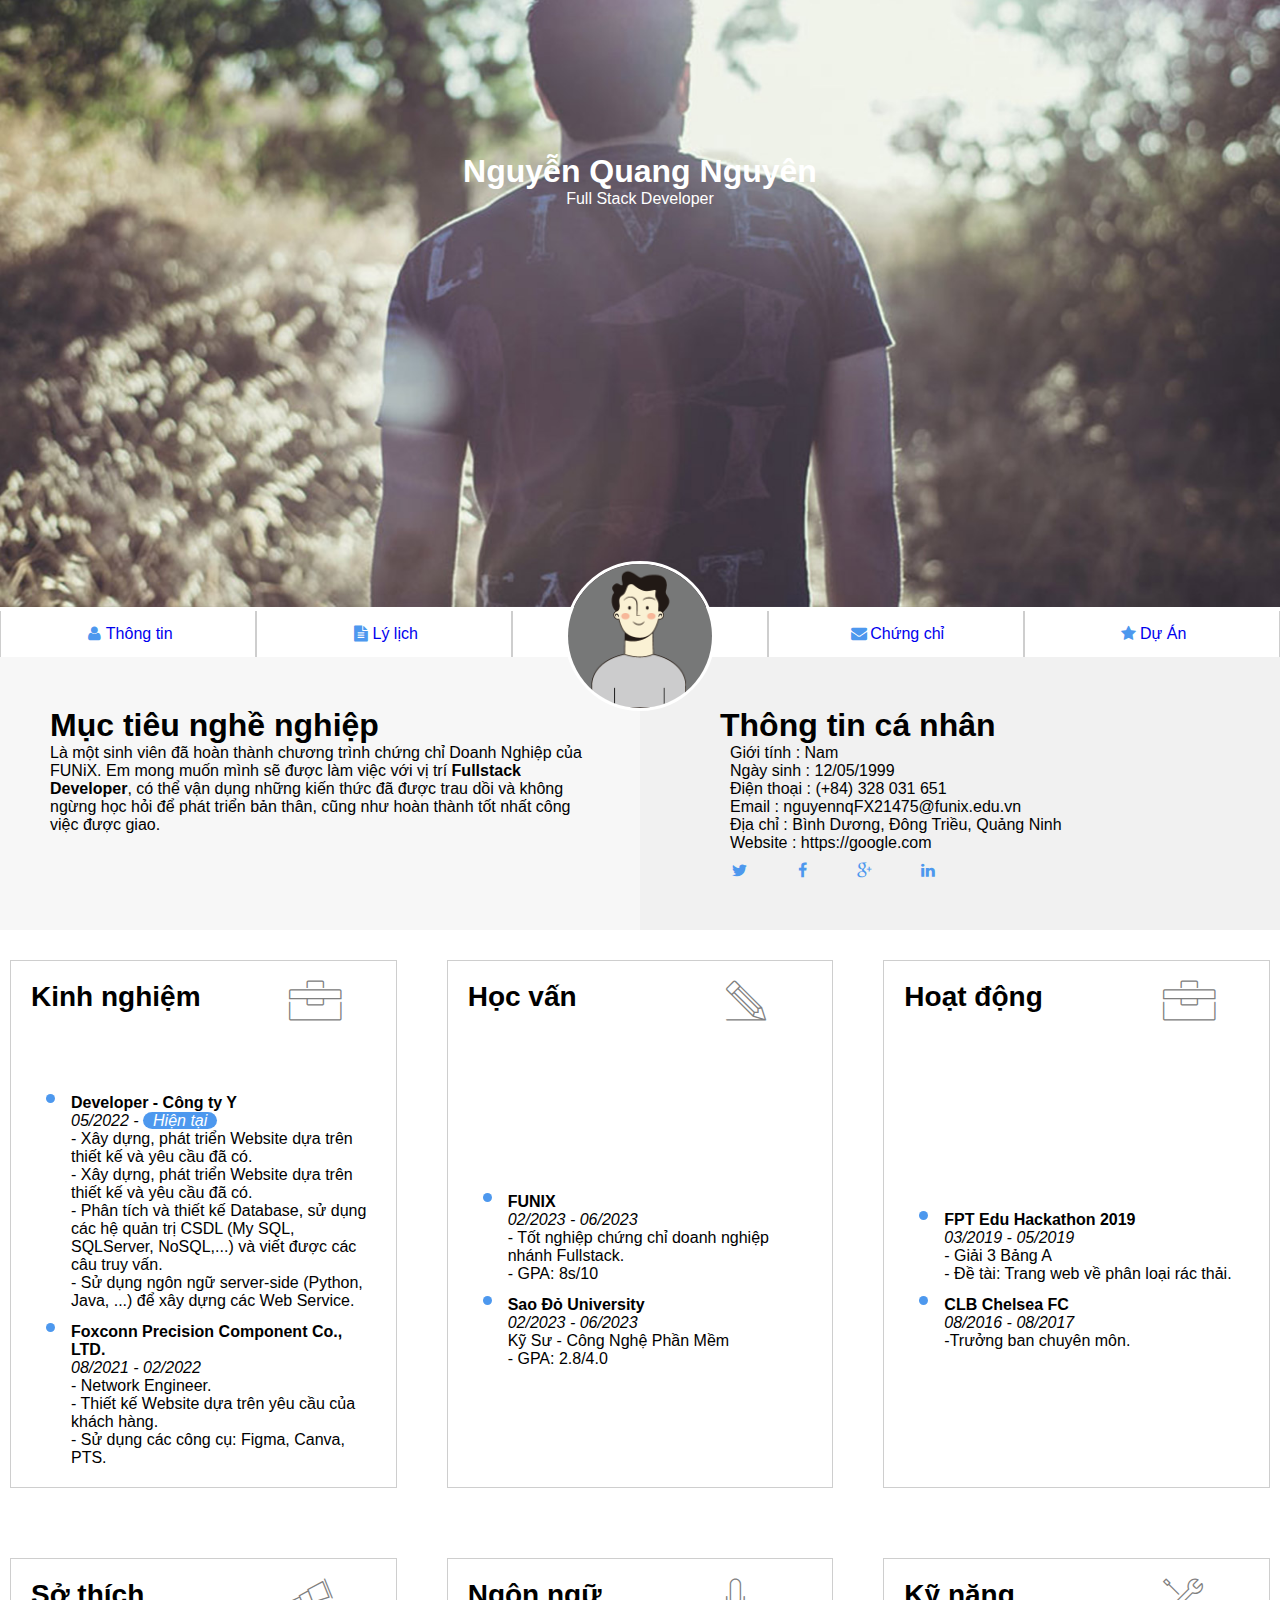
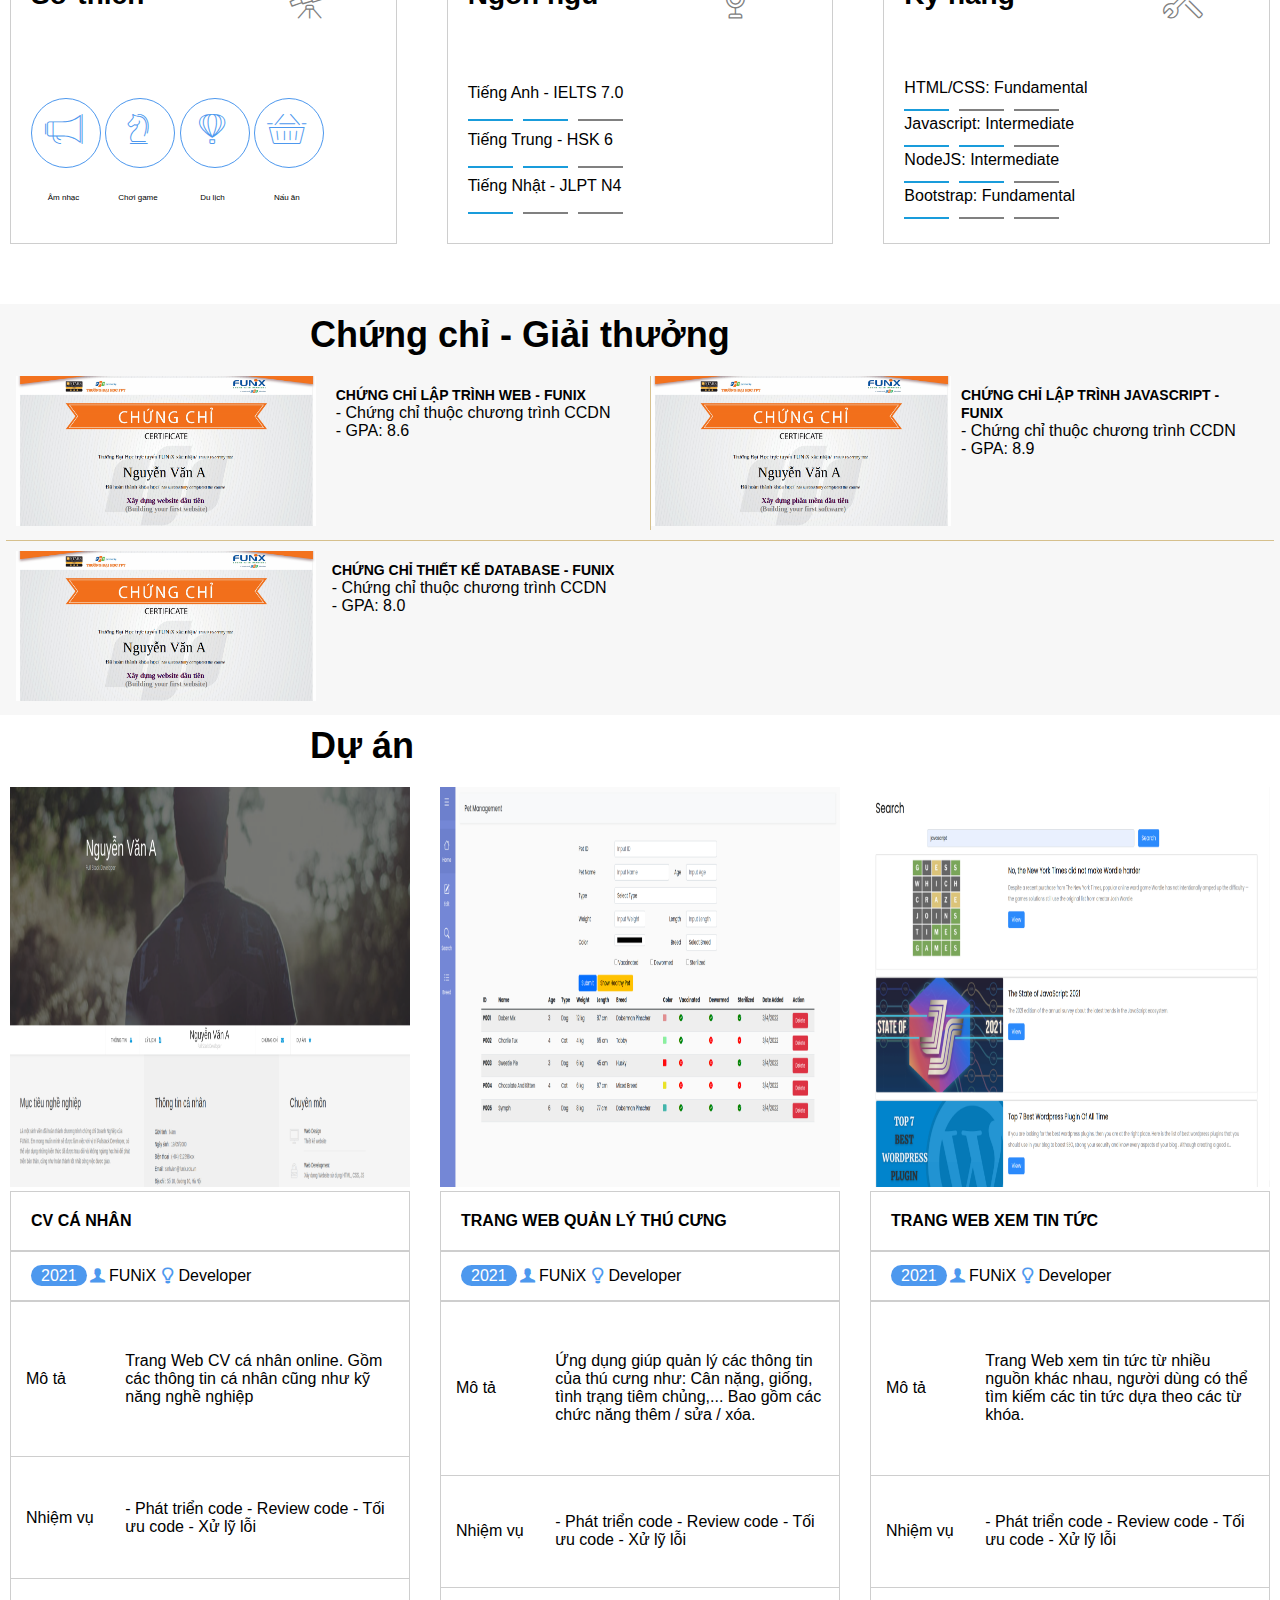
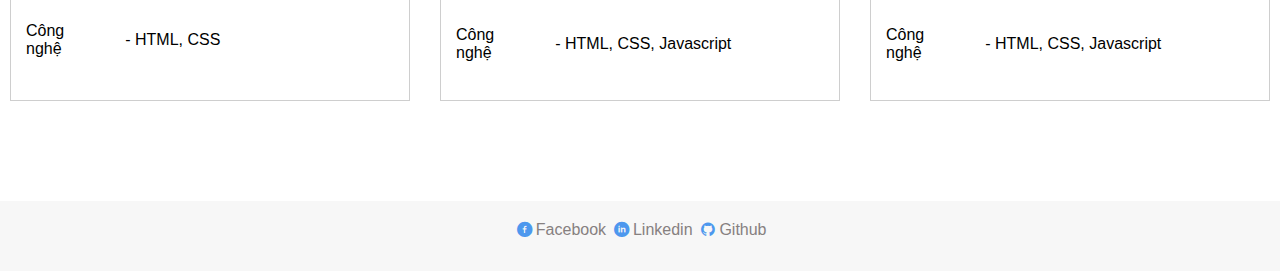
<file: index.html>
<!DOCTYPE html>
<html lang="en">
  <head>
    <meta charset="UTF-8" />
    <meta http-equiv="X-UA-Compatible" content="IE=edge" />
    <meta name="viewport" content="width=device-width, initial-scale=1.0" />
    <link rel="stylesheet" href="./css/font.css" />
    <!--Css màn hình laptop-->
    <link rel="stylesheet" href="./css/laptop.css" />
    <!--Css màn hình tablet-->
    <link rel="stylesheet" href="./css/tablet.css" />
    <!--Css màn hình mobile-->
    <link rel="stylesheet" href="./css/mobile.css" />

    <title>Assignment 03</title>
    <!--Link bootstrap version 5.0.2-->
    <link
      href="https://cdn.jsdelivr.net/npm/bootstrap@5.0.2/dist/css/bootstrap.min.css"
      rel="stylesheet"
      integrity="sha384-EVSTQN3/azprG1Anm3QDgpJLIm9Nao0Yz1ztcQTwFspd3yD65VohhpuuCOmLASjC"
      crossorigin="anonymous"
    />
  </head>

  <body>
    <header>
      <!--Banner image và hero text-->
      <img src="./images/banner.jpg" class="hero-image" />
      <div id="banner">
        <div class="hero-text">
          <h1>Nguyễn Quang Nguyên</h1>
          <span>Full Stack Developer</span>
        </div>
      </div>
    </header>
    <!--Thanh menu điều hướng navigation-->
    <section id="nav-bar">
      <nav class="container">
        <img
          src="./images/default-avatar.webp"
          style="width: 50px; height: 50px"
          class="adv-img"
        />
        <a href="project-charter.html" class="nav"
          ><i class="icon-user"></i>Thông tin</a
        >
        <a href="project-charter.html" class="nav"
          ><i class="icon-doc-text-inv"></i>Lý lịch</a
        >
        <a href="project-charter.html" class="nav" id="nav-space"></a>
        <a href="project-charter.html" class="nav"
          ><i class="icon-mail-alt"></i>Chứng chỉ</a
        >
        <a href="#project" class="nav"><i class="icon-star-1"></i>Dự Án</a>
      </nav>
    </section>
    <!--Vùng container chứa mục tiêu và thông tin liên hệ-->
    <section id="about">
      <div class="container">
        <div class="grid-container-1">
          <div class="grid-item-1" id="target">
            <h1 class="section-title">Mục tiêu nghề nghiệp</h1>
            <p>
              Là một sinh viên đã hoàn thành chương trình chứng chỉ Doanh Nghiệp
              của FUNiX. Em mong muốn mình sẽ được làm việc với vị trí
              <b>Fullstack Developer</b>, có thể vận dụng những kiến thức đã
              được trau dồi và không ngừng học hỏi để phát triển bản thân, cũng
              như hoàn thành tốt nhất công việc được giao.
            </p>
          </div>
          <div class="grid-item-1" id="personal-info" style="margin-top: 0px">
            <h1 class="section-title" style="margin-left: 30px">
              Thông tin cá nhân
            </h1>
            <ul class="info">
              <li style="list-style: none"><span>Giới tính</span> : Nam</li>
              <li style="list-style: none">
                <span>Ngày sinh</span> : 12/05/1999
              </li>
              <li style="list-style: none">
                <span>Điện thoại</span> : (+84) 328 031 651
              </li>
              <li style="list-style: none">
                <span>Email</span> : nguyennqFX21475@funix.edu.vn
              </li>
              <li style="list-style: none">
                <span>Địa chỉ</span> : Bình Dương, Đông Triều, Quảng Ninh
              </li>
              <li style="list-style: none">
                <span>Website</span> : https://google.com
              </li>
            </ul>
            <ul style="padding-top: 10px; margin-left: -20px">
              <a href="https://twitter.com" style="border: none"
                ><i class="icon-twitter"></i
              ></a>
              <a href="https://facebook.com" style="border: none">
                <i class="icon-facebook"></i
              ></a>
              <a href="https://www.google.com.vn/" style="border: none">
                <i class="icon-gplus"></i
              ></a>
              <a href="https://www.linkedin.com/" style="border: none">
                <i class="icon-linkedin"></i
              ></a>
            </ul>
          </div>
        </div>
      </div>
    </section>
    <!--Kinh nghiệm làm việc-->
    <section id="job-info">
      <div class="container">
        <div class="grid-container-2">
          <div class="grid-item-2" style="margin-top: 20px">
            <div class="title-exp">
              <h1>Kinh nghiệm</h1>
              <i class="ic-toolbox"></i>
            </div>
            <div class="cv-exp">
              <div class="cv-exp-time">
                <ul>
                  <li style="font-weight: bold">Developer - Công ty Y</li>
                </ul>
                <p style="font-style: italic">
                  05/2022 -
                  <span style="padding-left: 10px; padding-right: 10px"
                    >Hiện tại</span
                  >
                </p>
              </div>
              <div class="cv-exp-details">
                <ul>
                  <li style="list-style: none">
                    <p>
                      - Xây dựng, phát triển Website dựa trên thiết kế và yêu
                      cầu đã có.
                    </p>
                    <p>
                      - Xây dựng, phát triển Website dựa trên thiết kế và yêu
                      cầu đã có.
                    </p>
                    <p>
                      - Phân tích và thiết kế Database, sử dụng các hệ quản trị
                      CSDL (My SQL, SQLServer, NoSQL,...) và viết được các câu
                      truy vấn.
                    </p>
                    <p>
                      - Sử dụng ngôn ngữ server-side (Python, Java, ...) để xây
                      dựng các Web Service.
                    </p>
                  </li>
                </ul>
              </div>
              <div class="cv-exp-time">
                <ul>
                  <li style="font-weight: bold">
                    Foxconn Precision Component Co., LTD.
                  </li>
                </ul>
                <p style="font-style: italic">08/2021 - 02/2022</p>
              </div>
              <div class="cv-exp-details">
                <ul>
                  <li style="list-style: none">
                    <p>- Network Engineer.</p>
                    <p>- Thiết kế Website dựa trên yêu cầu của khách hàng.</p>
                    <p>- Sử dụng các công cụ: Figma, Canva, PTS.</p>
                  </li>
                </ul>
              </div>
            </div>
          </div>
          <!--Thông tin học vấn-->
          <div class="grid-item-2" style="margin-top: 20px">
            <div class="title-edu">
              <h1>Học vấn</h1>
              <i class="ic-pencil"></i>
            </div>
            <div class="cv-exp">
              <div class="cv-edu-time">
                <ul>
                  <li style="font-weight: bold">FUNIX</li>
                </ul>
                <p style="font-style: italic">02/2023 - 06/2023</p>
              </div>
              <div class="cv-edu-details">
                <ul>
                  <li style="list-style: none">
                    <p aria-hidden="true">
                      - Tốt nghiệp chứng chỉ doanh nghiệp nhánh Fullstack.
                    </p>
                    <p>- GPA: 8s/10</p>
                  </li>
                </ul>
              </div>
              <div class="cv-edu-time">
                <ul>
                  <li style="font-weight: bold">Sao Đỏ University</li>
                </ul>
                <p style="font-style: italic">02/2023 - 06/2023</p>
              </div>
              <div class="cv-edu-details">
                <ul>
                  <li style="list-style: none">
                    <p aria-hidden="true">Kỹ Sư - Công Nghệ Phần Mềm</p>
                    <p>- GPA: 2.8/4.0</p>
                  </li>
                </ul>
              </div>
            </div>
          </div>
          <!--Thông tin mục hoạt động-->
          <div class="grid-item-2" style="margin-top: 20px">
            <div class="title-act">
              <h1>Hoạt động</h1>
              <i class="ic-toolbox"></i>
            </div>
            <div class="cv-act">
              <div class="cv-act-time">
                <ul>
                  <li style="font-weight: bold">FPT Edu Hackathon 2019</li>
                </ul>
                <p style="font-style: italic">03/2019 - 05/2019</p>
              </div>
              <div class="cv-act-details">
                <ul>
                  <li style="list-style: none">
                    <p>- Giải 3 Bảng A</p>
                    <p>- Đề tài: Trang web về phân loại rác thải.</p>
                  </li>
                </ul>
              </div>
              <div class="cv-act-time">
                <ul>
                  <li style="font-weight: bold">CLB Chelsea FC</li>
                </ul>
                <p style="font-style: italic">08/2016 - 08/2017</p>
              </div>
              <div class="cv-act-details">
                <ul>
                  <li style="list-style: none">
                    <p>-Trưởng ban chuyên môn.</p>
                  </li>
                </ul>
              </div>
            </div>
          </div>
          <!--Thông tin mục yêu thích-->
          <div class="grid-item-2" style="margin-top: 20px">
            <div class="title-hobby">
              <h1>Sở thích</h1>
              <i class="ic-telescope"></i>
            </div>
            <div class="cv-hobby">
              <i class="ic-megaphone">
                <p>Âm nhạc</p>
              </i>
              <i class="ic-strategy">
                <p>Chơi game</p>
              </i>
              <i class="ic-hotairballoon">
                <p>Du lịch</p>
              </i>
              <i class="ic-basket">
                <p>Nấu ăn</p>
              </i>
            </div>
          </div>
          <!--Thông tin mục ngôn ngữ-->
          <div class="grid-item-2" style="margin-top: 20px">
            <div class="title-lang">
              <h1>Ngôn ngữ</h1>
              <i class="ic-mic"></i>
            </div>
            <span>Tiếng Anh - IELTS 7.0</span>
            <div>
              <span class="span-blue"></span><span class="span-blue"></span
              ><span class="span-gray"></span>
            </div>
            <span>Tiếng Trung - HSK 6</span>
            <div>
              <span class="span-blue"></span><span class="span-blue"></span
              ><span class="span-gray"></span>
            </div>
            <span>Tiếng Nhật - JLPT N4</span>
            <div>
              <span class="span-blue"></span><span class="span-gray"></span
              ><span class="span-gray"></span>
            </div>
          </div>
          <!--Thông tin mục kỹ năng chuyên ngành-->
          <div class="grid-item-2" style="margin-top: 20px">
            <div class="title-skill">
              <h1>Kỹ năng</h1>
              <i class="ic-tools-2"></i>
            </div>
            <span>HTML/CSS: Fundamental</span>
            <div>
              <span class="span-blue"></span><span class="span-gray"></span
              ><span class="span-gray"></span>
            </div>
            <span>Javascript: Intermediate</span>
            <div>
              <span class="span-blue"></span><span class="span-blue"></span
              ><span class="span-gray"></span>
            </div>
            <span>NodeJS: Intermediate</span>
            <div>
              <span class="span-blue"></span><span class="span-blue"></span
              ><span class="span-gray"></span>
            </div>
            <span>Bootstrap: Fundamental</span>
            <div>
              <span class="span-blue"></span><span class="span-gray"></span
              ><span class="span-gray"></span>
            </div>
          </div>
        </div>
      </div>
    </section>
    <!--Thông tin chứng chỉ-->
    <section id="certificate" class="bg-grey">
      <div class="title-ca">
        <h1 class="section-title">Chứng chỉ - Giải thưởng</h1>
      </div>
      <div class="container">
        <div class="grid-container-3">
          <div class="grid-item-3" style="border-bottom: 1px solid #d6c08d">
            <div class="img-responsive" id="ca-responsive">
              <img src="./images/Cert_WEB.png" />
            </div>
            <div class="ca-details" style="padding: 10px">
              <strong>CHỨNG CHỈ LẬP TRÌNH WEB - FUNIX</strong>
              <p>- Chứng chỉ thuộc chương trình CCDN</p>
              <p>- GPA: 8.6</p>
            </div>
          </div>
          <div class="grid-item-3" style="border-bottom: 1px solid #d6c08d">
            <div
              class="img-responsive"
              id="ca-responsive"
              style="border-left: 1px solid #d6c08d"
            >
              <img src="./images/Cert_PRF.png" />
            </div>
            <div class="ca-details" style="padding: 10px">
              <strong>CHỨNG CHỈ LẬP TRÌNH JAVASCRIPT - FUNIX</strong>
              <p>- Chứng chỉ thuộc chương trình CCDN</p>
              <p>- GPA: 8.9</p>
            </div>
          </div>
          <div class="grid-item-3">
            <div class="img-responsive" id="ca-responsive">
              <img src="./images/Cert_DBI.png" />
            </div>
            <div class="ca-details" style="padding: 10px">
              <strong>CHỨNG CHỈ THIẾT KẾ DATABASE - FUNIX</strong>
              <p>- Chứng chỉ thuộc chương trình CCDN</p>
              <p>- GPA: 8.0</p>
            </div>
          </div>
        </div>
      </div>
    </section>
    <!--Thông tin về mục dự án-->
    <section id="project">
      <div class="title-pro">
        <h1 class="section-title">Dự án</h1>
      </div>
      <div class="container">
        <div class="grid-container-4">
          <div class="grid-item-4">
            <div>
              <img src="./images/project_1.png" />
            </div>
            <div>
              <h2>CV CÁ NHÂN</h2>
            </div>
            <div class="menu-mini">
              <div>
                <span class="menu-icon">2021</span>
              </div>
              <div><i class="icon-user-1"></i><span>FUNiX</span></div>
              <div><i class="icon-lamp"></i><span>Developer</span></div>
            </div>
            <div>
              <table>
                <tr>
                  <td style="width: 25%">Mô tả</td>
                  <td>
                    Trang Web CV cá nhân online. Gồm các thông tin cá nhân cũng
                    như kỹ năng nghề nghiệp
                  </td>
                </tr>
                <tr>
                  <td>Nhiệm vụ</td>
                  <td>
                    - Phát triển code - Review code - Tối ưu code - Xử lỹ lỗi
                  </td>
                </tr>
                <tr>
                  <td>Công nghệ</td>
                  <td>- HTML, CSS</td>
                </tr>
              </table>
            </div>
          </div>
          <div class="grid-item-4">
            <div>
              <img src="./images/project_2.png" />
            </div>
            <div>
              <h2>TRANG WEB QUẢN LÝ THÚ CƯNG</h2>
            </div>
            <div class="menu-mini">
              <div>
                <span class="menu-icon">2021</span>
              </div>
              <div><i class="icon-user-1"></i><span>FUNiX</span></div>
              <div><i class="icon-lamp"></i><span>Developer</span></div>
            </div>
            <div>
              <table>
                <tr>
                  <td style="width: 25%">Mô tả</td>
                  <td>
                    Ứng dụng giúp quản lý các thông tin của thú cưng như: Cân
                    nặng, giống, tình trạng tiêm chủng,... Bao gồm các chức năng
                    thêm / sửa / xóa.
                  </td>
                </tr>
                <tr>
                  <td>Nhiệm vụ</td>
                  <td>
                    - Phát triển code - Review code - Tối ưu code - Xử lỹ lỗi
                  </td>
                </tr>
                <tr>
                  <td>Công nghệ</td>
                  <td>- HTML, CSS, Javascript</td>
                </tr>
              </table>
            </div>
          </div>
          <div class="grid-item-4">
            <div>
              <img src="./images/project_3.png" />
            </div>
            <div>
              <h2>TRANG WEB XEM TIN TỨC</h2>
            </div>
            <div class="menu-mini">
              <div>
                <span class="menu-icon">2021</span>
              </div>
              <div><i class="icon-user-1"></i><span>FUNiX</span></div>
              <div><i class="icon-lamp"></i><span>Developer</span></div>
            </div>
            <div>
              <table>
                <tr>
                  <td style="width: 25%">Mô tả</td>
                  <td>
                    Trang Web xem tin tức từ nhiều nguồn khác nhau, người dùng
                    có thể tìm kiếm các tin tức dựa theo các từ khóa.
                  </td>
                </tr>
                <tr>
                  <td>Nhiệm vụ</td>
                  <td>
                    - Phát triển code - Review code - Tối ưu code - Xử lỹ lỗi
                  </td>
                </tr>
                <tr>
                  <td>Công nghệ</td>
                  <td>- HTML, CSS, Javascript</td>
                </tr>
              </table>
            </div>
          </div>
        </div>
      </div>
    </section>
    <!--Cuối cùng là phần footer liên hệ-->
    <section id="footer" class="bg-grey" style="padding: 10px">
      <div class="container-footer">
        <a href="https://facebook.com/quangnguyen9x99"
          ><i class="icon-facebook-circled"></i><span>Facebook</span></a
        >
        <a href="https://www.linkedin.com/in/quangnguyen9x99/"
          ><i class="icon-linkedin-circled"></i><span>Linkedin</span></a
        >
        <a href="https://github.com/quangnguyen9x99"
          ><i class="icon-github-circled"></i><span>Github</span></a
        >
      </div>
    </section>

    <script
      src="https://cdn.jsdelivr.net/npm/bootstrap@5.0.2/dist/js/bootstrap.bundle.min.js"
      integrity="sha384-MrcW6ZMFYlzcLA8Nl+NtUVF0sA7MsXsP1UyJoMp4YLEuNSfAP+JcXn/tWtIaxVXM"
      crossorigin="anonymous"
    ></script>
  </body>
</html>
</file>
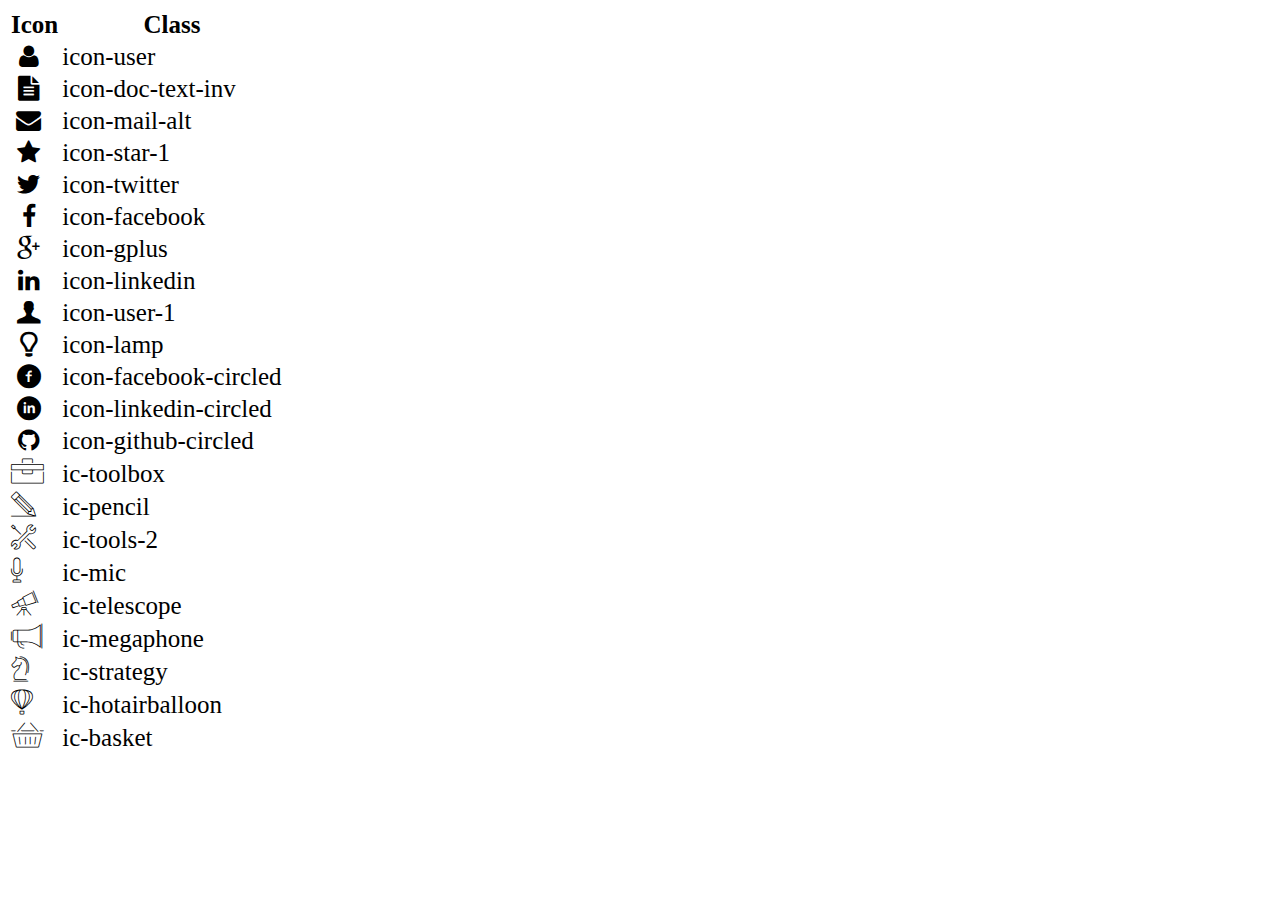
<file: icon-list.html>
<!DOCTYPE html>
<html lang="en">

<head>
    <meta charset="UTF-8">
    <meta http-equiv="X-UA-Compatible" content="IE=edge">
    <meta name="viewport" content="width=device-width, initial-scale=1.0">
    <link rel="stylesheet" href="css/font.css">
    <title>Icon List</title>
</head>

<body>
    <table style="font-size: 25px;">
        <thead>
            <tr>
                <th>Icon</th>
                <th>Class</th>
            </tr>
        </thead>
        <tbody>
            <tr>
                <td><i class="icon-user"></i></td>
                <td>icon-user</td>
            </tr>
            <tr>
                <td><i class="icon-doc-text-inv"></i></td>
                <td>icon-doc-text-inv</td>
            </tr>
            <tr>
                <td><i class="icon-mail-alt"></i></td>
                <td>icon-mail-alt</td>
            </tr>
            <tr>
                <td><i class="icon-star-1"></i></td>
                <td>icon-star-1</td>
            </tr>
            <tr>
                <td><i class="icon-twitter"></i></td>
                <td>icon-twitter</td>
            </tr>
            <tr>
                <td><i class="icon-facebook"></i></td>
                <td>icon-facebook</td>
            </tr>
            <tr>
                <td><i class="icon-gplus"></i></td>
                <td>icon-gplus</td>
            </tr>
            <tr>
                <td><i class="icon-linkedin"></i></td>
                <td>icon-linkedin</td>
            </tr>
            <tr>
                <td><i class="icon-user-1"></i></td>
                <td>icon-user-1</td>
            </tr>
            <tr>
                <td><i class="icon-lamp"></i></td>
                <td>icon-lamp</td>
            </tr>
            <tr>
                <td><i class="icon-facebook-circled"></i></td>
                <td>icon-facebook-circled</td>
            </tr>
            <tr>
                <td><i class="icon-linkedin-circled"></i></td>
                <td>icon-linkedin-circled</td>
            </tr>
            <tr>
                <td><i class="icon-github-circled"></i></td>
                <td>icon-github-circled</td>
            </tr>
            <tr>
                <td><i class="ic-toolbox"></i></td>
                <td>ic-toolbox</td>
            </tr>
            <tr>
                <td><i class="ic-pencil"></i></td>
                <td>ic-pencil</td>
            </tr>
            <tr>
                <td><i class="ic-tools-2"></i></td>
                <td>ic-tools-2</td>
            </tr>

            <tr>
                <td><i class="ic-mic"></i></td>
                <td>ic-mic</td>
            </tr>
            <tr>
                <td><i class="ic-telescope"></i></td>
                <td>ic-telescope</td>
            </tr>
            <tr>
                <td><i class="ic-megaphone"></i></td>
                <td>ic-megaphone</td>
            </tr>
            <tr>
                <td><i class="ic-strategy"></i></td>
                <td>ic-strategy</td>
            </tr>
            <tr>
                <td><i class="ic-hotairballoon"></i></td>
                <td>ic-hotairballoon</td>
            </tr>
            <tr>
                <td><i class="ic-basket"></i></td>
                <td>ic-basket</td>
            </tr>
        </tbody>
    </table>
</body>

</html>
</file>
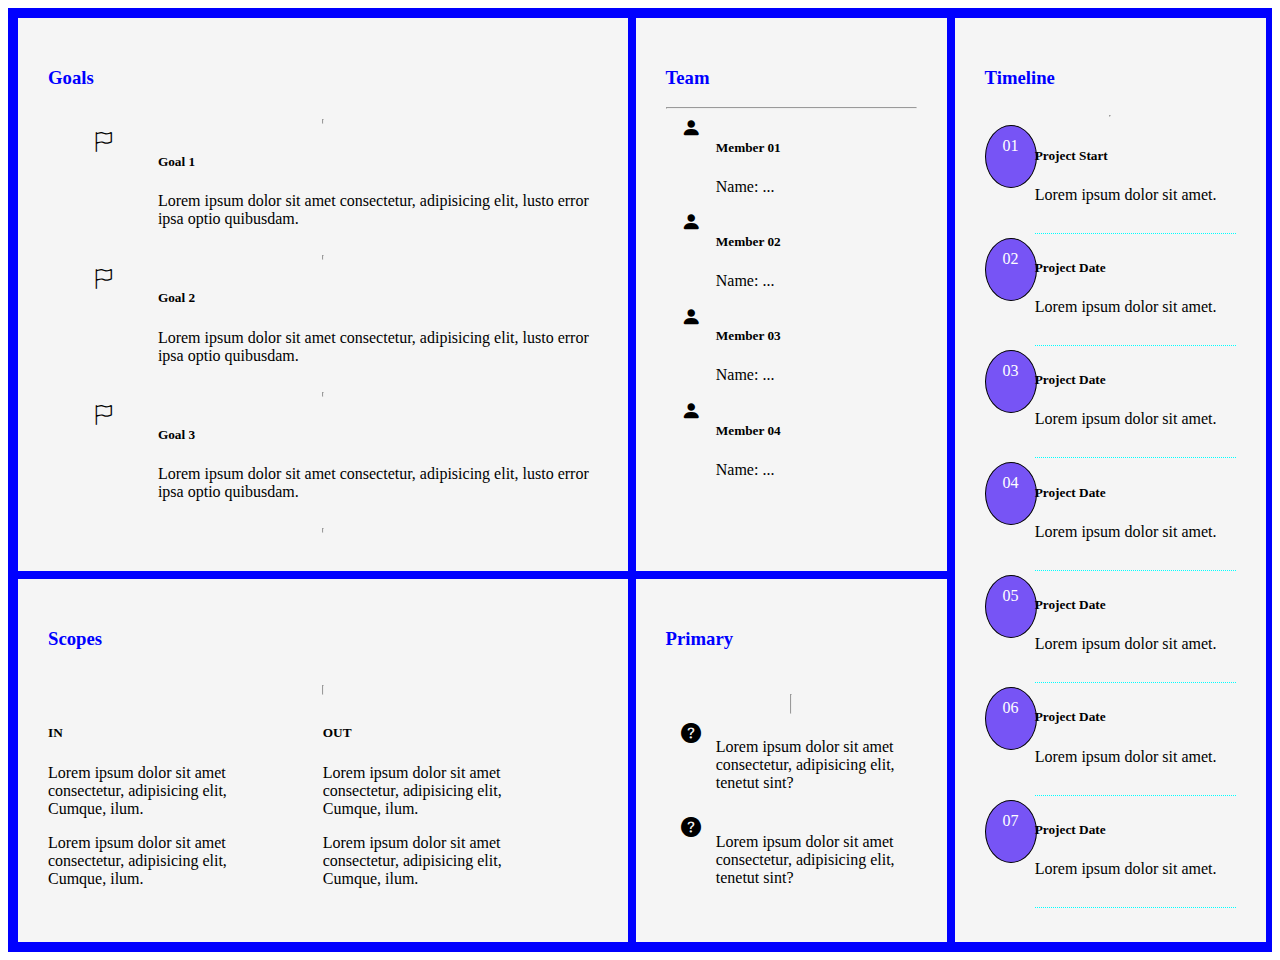
<file: project-charter.html>
<!DOCTYPE html>
<html lang="en">
  <head>
    <meta charset="UTF-8" />
    <meta http-equiv="X-UA-Compatible" content="IE=edge" />
    <meta name="viewport" content="width=device-width, initial-scale=1.0" />
    <!--Link with bootstrap icons-->
    <link
      rel="stylesheet"
      href="https://cdn.jsdelivr.net/npm/bootstrap-icons@1.10.3/font/bootstrap-icons.css"
    />
    <title>Project Charter</title>
    <!--Phần CSS-->
    <style>
      /*Định dạng toàn bộ mà hình thành thẻ grid*/
      .grid-container {
        display: grid;
        gap: 8px;
        background-color: blue;
        padding: 10px;
        grid-template-columns: 49% 25% 25%;
        max-width: 100%;
      }
      /*Định dạng grid item*/
      .grid-item {
        background-color: whitesmoke;
        text-align: center;
        padding: 30px;
        font-size: 16px;
      }
      /*kích thước phân vùng item 1*/
      .item1 {
        grid-column: 1;
        grid-row: 1;
        display: grid;
        grid-template-columns: auto;
        grid-template-rows: auto auto auto auto;
      }
      /*kích thước phân vùng item 2*/
      .item2 {
        grid-column: 1;
        grid-row: 2;
        display: grid;
        grid-template-columns: auto;
        grid-template-rows: auto;
      }
      /*kích thước phân vùng item 3*/
      .item3 {
        grid-column: 2;
        grid-row: 1;
      }
      /*kích thước phân vùng item 4*/
      .item4 {
        grid-column: 2;
        grid-row: 2;
        display: grid;
        grid-template-columns: auto;
        grid-template-rows: auto auto;
      }
      /*kích thước phân vùng item 5*/
      .item5 {
        grid-column: 3;
        grid-row: 1 / span 2;
        display: grid;
        grid-template-columns: auto;
        grid-template-rows: auto auto;
      }
      /*Đinh dạng tiêu đề*/
      .title-charter {
        width: 100%;
        margin-top: 0px;
        text-align: left;
        color: blue;
      }
      /*Tăng kích thước icon*/
      i {
        font-size: 20px;
      }
      /*Chia kích thước chi tiết item*/
      .item1-details {
        display: grid;
        grid-template-columns: 20% 80%;
        grid-template-rows: auto;
      }
      /*Chia kích thước chi tiết item*/
      .item2-details {
        display: grid;
        grid-template-columns: auto auto;
        text-align: left;
      }
      /*Chia kích thước chi tiết item*/
      .item3-details {
        display: grid;
        grid-template-columns: 20% 80%;
        grid-template-rows: auto;
      }
      /*Chia kích thước chi tiết item*/
      .item4-details {
        display: grid;
        grid-template-columns: 20% 80%;
        grid-template-rows: auto;
      }
      /*Chia kích thước chi tiết item*/
      .item5-details {
        display: grid;
        grid-template-columns: 20% 80%;
        grid-template-rows: auto;
      }
      /*Tạo đường chấm cho item 5*/
      span {
        display: inline-block;
        border-bottom: 1px dotted aqua;
        width: 100%;
      }
      /*Style số thứ tự item 5*/
      #number-list {
        background-color: rgb(119, 84, 245);
        border: 1px solid black;
        color: white;
        border-radius: 50%;
        width: 50px;
        height: 50px;
        padding-top: 11px;
      }
      /*Kích thước amnf hình tablet*/
      @media screen and (max-width: 992px) {
        .grid-container {
          display: block;
          gap: 10px;
          background-color: blue;
          padding: 10px;
          grid-template-columns: 100%;
          grid-template-rows: auto;
          max-width: 100%;
        }
        /*Định dạng grid item*/
        .grid-item {
          background-color: whitesmoke;
          border: 5px solid blue;
        }
        /*kích thước phân vùng item 1-2-3-4-5*/
        .item1,
        .item2,
        .item3,
        .item4,
        .item5 {
          display: block;
          grid-template-columns: auto;
          grid-template-rows: auto;
        }
        /*Chia kích thước chi tiết item 1-2-3-4-5*/
        .item1-details,
        .item2-details,
        .item3-details,
        .item4-details,
        .item5-details {
          display: block;
          grid-template-columns: 100%;
          grid-template-rows: auto;
        }
        /*Đưa number style sang trái*/
        .item5-number {
          text-align: left;
        }
        /*Chỉnh lại vị trí number*/
        #number-list {
          width: 50px;
          padding-left: 15px;
        }
      }
      /*Kích thước amnf hình mobile*/
      @media screen and (max-width: 600px) {
        .grid-container {
          display: block;
          gap: 8px;
          background-color: blue;
          padding: 10px;
          grid-template-columns: 100%;
          grid-template-rows: auto;
          max-width: 100%;
        }
        /*kích thước phân vùng item 1-2-3-4-5*/
        .item1,
        .item2,
        .item3,
        .item4,
        .item5 {
          display: grid;
          grid-template-columns: auto;
          grid-template-rows: auto;
        }
        /*Chia kích thước chi tiết item 1-2-3-4-5*/
        .item1-details,
        .item2-details,
        .item3-details,
        .item4-details,
        .item5-details {
          display: block;
          grid-template-columns: 100%;
          grid-template-rows: auto;
        }
        /*Đưa number style sang trái*/
        .item5-number {
          text-align: left;
        }
        /*Chỉnh lại vị trí number*/
        #number-list {
          width: 50px;
          padding-left: 15px;
        }
      }
    </style>
    <!--Link bootstrap version 5.1.3-->
    <link
      href="https://cdn.jsdelivr.net/npm/bootstrap@5.1.3/dist/css/bootstrap.min.css"
      rel="stylesheet"
      integrity="sha384-1BmE4kWBq78iYhFldvKuhfTAU6auU8tT94WrHftjDbrCEXSU1oBoqyl2QvZ6jIW3"
      crossorigin="anonymous"
    />
  </head>

  <body>
    <div class="grid-container">
      <!--Phần grid Goals-->
      <div class="grid-item item1">
        <div class="title-charter">
          <h3>Goals</h3>
        </div>
        <hr />
        <div class="item1-details">
          <div>
            <i class="bi bi-flag"></i>
          </div>
          <div style="text-align: left">
            <h5>Goal 1</h5>
            <p>
              Lorem ipsum dolor sit amet consectetur, adipisicing elit, lusto
              error ipsa optio quibusdam.
            </p>
          </div>
        </div>
        <hr />
        <div class="item1-details">
          <div>
            <i class="bi bi-flag"></i>
          </div>
          <div style="text-align: left">
            <h5>Goal 2</h5>
            <p>
              Lorem ipsum dolor sit amet consectetur, adipisicing elit, lusto
              error ipsa optio quibusdam.
            </p>
          </div>
        </div>
        <hr />
        <div class="item1-details">
          <div>
            <i class="bi bi-flag"></i>
          </div>
          <div style="text-align: left">
            <h5>Goal 3</h5>
            <p>
              Lorem ipsum dolor sit amet consectetur, adipisicing elit, lusto
              error ipsa optio quibusdam.
            </p>
          </div>
        </div>
        <hr />
      </div>
      <!--Phần grid Scopes-->
      <div class="grid-item item2">
        <div class="title-charter">
          <h3>Scopes</h3>
        </div>
        <hr />
        <div class="item2-details">
          <div style="padding-right: 60px">
            <h5>IN</h5>
            <p>
              Lorem ipsum dolor sit amet consectetur, adipisicing elit, Cumque,
              ilum.
            </p>
            <p>
              Lorem ipsum dolor sit amet consectetur, adipisicing elit, Cumque,
              ilum.
            </p>
          </div>
          <div style="padding-right: 60px">
            <h5>OUT</h5>
            <p>
              Lorem ipsum dolor sit amet consectetur, adipisicing elit, Cumque,
              ilum.
            </p>
            <p>
              Lorem ipsum dolor sit amet consectetur, adipisicing elit, Cumque,
              ilum.
            </p>
          </div>
        </div>
      </div>
      <!--Phần grid Team-->
      <div class="grid-item item3">
        <div class="title-charter">
          <h3>Team</h3>
        </div>
        <hr />
        <div class="item3-details">
          <div>
            <i class="bi bi-person-fill"></i>
          </div>
          <div style="text-align: left">
            <h5>Member 01</h5>
            <p>Name: ...</p>
          </div>

          <div>
            <i class="bi bi-person-fill"></i>
          </div>
          <div style="text-align: left">
            <h5>Member 02</h5>
            <p>Name: ...</p>
          </div>
          <div>
            <i class="bi bi-person-fill"></i>
          </div>
          <div style="text-align: left">
            <h5>Member 03</h5>
            <p>Name: ...</p>
          </div>
          <div>
            <i class="bi bi-person-fill"></i>
          </div>
          <div style="text-align: left">
            <h5>Member 04</h5>
            <p>Name: ...</p>
          </div>
        </div>
      </div>
      <!--Phần grid Primary-->
      <div class="grid-item item4">
        <div class="title-charter">
          <h3>Primary</h3>
        </div>
        <hr />
        <div class="item4-details">
          <div>
            <i class="bi bi-question-circle-fill"></i>
          </div>
          <div style="text-align: left">
            <p>
              Lorem ipsum dolor sit amet consectetur, adipisicing elit, tenetut
              sint?
            </p>
          </div>
          <div>
            <i class="bi bi-question-circle-fill"></i>
          </div>
          <div style="text-align: left">
            <p>
              Lorem ipsum dolor sit amet consectetur, adipisicing elit, tenetut
              sint?
            </p>
          </div>
        </div>
      </div>
      <!--Phần grid Timeline-->
      <div class="grid-item item5">
        <div class="title-charter">
          <h3>Timeline</h3>
        </div>
        <hr />
        <div class="item5-details">
          <div class="item5-number">
            <span id="number-list">01</span>
          </div>
          <div style="text-align: left">
            <h5>Project Start</h5>
            <p>Lorem ipsum dolor sit amet.</p>
            <span></span>
          </div>

          <div class="item5-number">
            <span id="number-list">02</span>
          </div>
          <div style="text-align: left">
            <h5>Project Date</h5>
            <p>Lorem ipsum dolor sit amet.</p>
            <span></span>
          </div>

          <div class="item5-number">
            <span id="number-list">03</span>
          </div>
          <div style="text-align: left">
            <h5>Project Date</h5>
            <p>Lorem ipsum dolor sit amet.</p>
            <span></span>
          </div>

          <div class="item5-number">
            <span id="number-list">04</span>
          </div>
          <div style="text-align: left">
            <h5>Project Date</h5>
            <p>Lorem ipsum dolor sit amet.</p>
            <span></span>
          </div>

          <div class="item5-number">
            <span id="number-list">05</span>
          </div>
          <div style="text-align: left">
            <h5>Project Date</h5>
            <p>Lorem ipsum dolor sit amet.</p>
            <span></span>
          </div>

          <div class="item5-number">
            <span id="number-list">06</span>
          </div>
          <div style="text-align: left">
            <h5>Project Date</h5>
            <p>Lorem ipsum dolor sit amet.</p>
            <span></span>
          </div>

          <div class="item5-number">
            <span id="number-list">07</span>
          </div>
          <div style="text-align: left">
            <h5>Project Date</h5>
            <p>Lorem ipsum dolor sit amet.</p>
            <span></span>
          </div>
        </div>
      </div>
    </div>
    <script
      src="https://cdn.jsdelivr.net/npm/bootstrap@5.1.3/dist/js/bootstrap.bundle.min.js"
      integrity="sha384-ka7Sk0Gln4gmtz2MlQnikT1wXgYsOg+OMhuP+IlRH9sENBO0LRn5q+8nbTov4+1p"
      crossorigin="anonymous"
    ></script>
  </body>
</html>
</file>
<file: css/font.css>
@font-face {
	font-family: 'open_sanslight';
	src: url('../fonts/OpenSans-Light-webfont.eot');
	src: url('../fonts/OpenSans-Light-webfont.eot#iefix') format('embedded-opentype'),
		url('../fonts/OpenSans-Light-webfont.woff') format('woff'),
		url('../fonts/OpenSans-Light-webfont.ttf') format('truetype'),
		url('../fonts/OpenSans-Light-webfont.svg#open_sanslight') format('svg');
	font-weight: normal;
	font-style: normal;

}

@font-face {
	font-family: 'open_sansitalic';
	src: url('../fonts/OpenSans-Italic-webfont.eot');
	src: url('../fonts/OpenSans-Italic-webfont.eot#iefix') format('embedded-opentype'),
		url('../fonts/OpenSans-Italic-webfont.woff') format('woff'),
		url('../fonts/OpenSans-Italic-webfont.ttf') format('truetype'),
		url('../fonts/OpenSans-Italic-webfont.svg#open_sansitalic') format('svg');
	font-weight: normal;
	font-style: normal;

}

@font-face {
	font-family: 'open_sanssemibold';
	src: url('../fonts/OpenSans-Semibold-webfont.eot');
	src: url('../fonts/OpenSans-Semibold-webfont.eot#iefix') format('embedded-opentype'),
		url('../fonts/OpenSans-Semibold-webfont.woff') format('woff'),
		url('../fonts/OpenSans-Semibold-webfont.ttf') format('truetype'),
		url('../fonts/OpenSans-Semibold-webfont.svg#open_sanssemibold') format('svg');
	font-weight: normal;
	font-style: normal;

}


@font-face {
	font-family: 'open_sanslight_italic';
	src: url('../fonts/OpenSans-LightItalic-webfont.eot');
	src: url('../fonts/OpenSans-LightItalic-webfont.eot#iefix') format('embedded-opentype'),
		url('../fonts/OpenSans-LightItalic-webfont.woff') format('woff'),
		url('../fonts/OpenSans-LightItalic-webfont.ttf') format('truetype'),
		url('../fonts/OpenSans-LightItalic-webfont.svg#open_sanslight_italic') format('svg');
	font-weight: normal;
	font-style: normal;

}

@font-face {
	font-family: 'open_sansregular';
	src: url('../fonts/OpenSans-Regular-webfont.eot');
	src: url('../fonts/OpenSans-Regular-webfont.eot#iefix') format('embedded-opentype'),
		url('../fonts/OpenSans-Regular-webfont.woff') format('woff'),
		url('../fonts/OpenSans-Regular-webfont.ttf') format('truetype'),
		url('../fonts/OpenSans-Regular-webfont.svg#open_sansregular') format('svg');
	font-weight: normal;
	font-style: normal;

}


@font-face {
	font-family: 'fontello';
	src: url('../fonts/fontello.eot');
	src: url('../fonts/fontello.eot#iefix') format('embedded-opentype'),
		url('../fonts/fontello.woff') format('woff'),
		url('../fonts/fontello.ttf') format('truetype'),
		url('../fonts/fontello.svg#fontello') format('svg');
	font-weight: normal;
	font-style: normal;
}

[class^="icon-"]:before,
[class*=" icon-"]:before {
	font-family: "fontello";
	font-style: normal;
	font-weight: normal;
	speak: none;

	display: inline-block;
	text-decoration: inherit;
	width: 1em;
	margin-right: .2em;
	text-align: center;
	/* opacity: .8; */

	/* For safety - reset parent styles, that can break glyph codes*/
	font-variant: normal;
	text-transform: none;

	/* fix buttons height, for twitter bootstrap */
	line-height: 1em;

	/* Animation center compensation - margins should be symmetric */
	/* remove if not needed */
	margin-left: .2em;

	/* you can be more comfortable with increased icons size */
	/* font-size: 120%; */

	/* Font smoothing. That was taken from TWBS */
	-webkit-font-smoothing: antialiased;
	-moz-osx-font-smoothing: grayscale;

	/* Uncomment for 3D effect */
	/* text-shadow: 1px 1px 1px rgba(127, 127, 127, 0.3); */
}

.icon-emo-happy:before {
	content: '\e800';
}

/* '' */
.icon-emo-wink:before {
	content: '\e801';
}

/* '' */
.icon-emo-wink2:before {
	content: '\e802';
}

/* '' */
.icon-emo-unhappy:before {
	content: '\e803';
}

/* '' */
.icon-emo-sleep:before {
	content: '\e804';
}

/* '' */
.icon-emo-thumbsup:before {
	content: '\e805';
}

/* '' */
.icon-emo-devil:before {
	content: '\e806';
}

/* '' */
.icon-emo-surprised:before {
	content: '\e807';
}

/* '' */
.icon-emo-tongue:before {
	content: '\e808';
}

/* '' */
.icon-emo-coffee:before {
	content: '\e809';
}

/* '' */
.icon-emo-sunglasses:before {
	content: '\e80a';
}

/* '' */
.icon-emo-displeased:before {
	content: '\e80b';
}

/* '' */
.icon-emo-beer:before {
	content: '\e80c';
}

/* '' */
.icon-emo-grin:before {
	content: '\e80d';
}

/* '' */
.icon-emo-angry:before {
	content: '\e80e';
}

/* '' */
.icon-emo-saint:before {
	content: '\e80f';
}

/* '' */
.icon-emo-cry:before {
	content: '\e810';
}

/* '' */
.icon-emo-shoot:before {
	content: '\e811';
}

/* '' */
.icon-emo-squint:before {
	content: '\e812';
}

/* '' */
.icon-emo-laugh:before {
	content: '\e813';
}

/* '' */
.icon-spin1:before {
	content: '\e814';
}

/* '' */
.icon-spin2:before {
	content: '\e815';
}

/* '' */
.icon-spin3:before {
	content: '\e816';
}

/* '' */
.icon-spin4:before {
	content: '\e817';
}

/* '' */
.icon-spin5:before {
	content: '\e818';
}

/* '' */
.icon-spin6:before {
	content: '\e819';
}

/* '' */
.icon-firefox:before {
	content: '\e81a';
}

/* '' */
.icon-chrome:before {
	content: '\e81b';
}

/* '' */
.icon-opera:before {
	content: '\e81c';
}

/* '' */
.icon-ie:before {
	content: '\e81d';
}

/* '' */
.icon-crown:before {
	content: '\e81e';
}

/* '' */
.icon-crown-plus:before {
	content: '\e81f';
}

/* '' */
.icon-crown-minus:before {
	content: '\e820';
}

/* '' */
.icon-marquee:before {
	content: '\e821';
}

/* '' */
.icon-glass:before {
	content: '\e822';
}

/* '' */
.icon-music:before {
	content: '\e823';
}

/* '' */
.icon-search:before {
	content: '\e824';
}

/* '' */
.icon-mail:before {
	content: '\e825';
}

/* '' */
.icon-mail-alt:before {
	content: '\e826';
}

/* '' */
.icon-mail-squared:before {
	content: '\e827';
}

/* '' */
.icon-heart:before {
	content: '\e828';
}

/* '' */
.icon-heart-empty:before {
	content: '\e829';
}

/* '' */
.icon-star-1:before {
	content: '\e82a';
}

/* '' */
.icon-star-empty-1:before {
	content: '\e82b';
}

/* '' */
.icon-star-half:before {
	content: '\e82c';
}

/* '' */
.icon-star-half-alt:before {
	content: '\e82d';
}

/* '' */
.icon-user:before {
	content: '\e82e';
}

/* '' */
.icon-user-plus:before {
	content: '\e82f';
}

/* '' */
.icon-user-times:before {
	content: '\e830';
}

/* '' */
.icon-users:before {
	content: '\e831';
}

/* '' */
.icon-male:before {
	content: '\e832';
}

/* '' */
.icon-female:before {
	content: '\e833';
}

/* '' */
.icon-child:before {
	content: '\e834';
}

/* '' */
.icon-user-secret:before {
	content: '\e835';
}

/* '' */
.icon-video:before {
	content: '\e836';
}

/* '' */
.icon-videocam:before {
	content: '\e837';
}

/* '' */
.icon-picture:before {
	content: '\e838';
}

/* '' */
.icon-camera:before {
	content: '\e839';
}

/* '' */
.icon-camera-alt:before {
	content: '\e83a';
}

/* '' */
.icon-th-large:before {
	content: '\e83b';
}

/* '' */
.icon-th:before {
	content: '\e83c';
}

/* '' */
.icon-th-list:before {
	content: '\e83d';
}

/* '' */
.icon-ok:before {
	content: '\e83e';
}

/* '' */
.icon-ok-circled:before {
	content: '\e83f';
}

/* '' */
.icon-ok-circled2:before {
	content: '\e840';
}

/* '' */
.icon-ok-squared:before {
	content: '\e841';
}

/* '' */
.icon-cancel:before {
	content: '\e842';
}

/* '' */
.icon-cancel-circled:before {
	content: '\e843';
}

/* '' */
.icon-cancel-circled2:before {
	content: '\e844';
}

/* '' */
.icon-plus:before {
	content: '\e845';
}

/* '' */
.icon-plus-circled:before {
	content: '\e846';
}

/* '' */
.icon-plus-squared:before {
	content: '\e847';
}

/* '' */
.icon-plus-squared-alt:before {
	content: '\e848';
}

/* '' */
.icon-minus:before {
	content: '\e849';
}

/* '' */
.icon-minus-circled:before {
	content: '\e84a';
}

/* '' */
.icon-minus-squared:before {
	content: '\e84b';
}

/* '' */
.icon-minus-squared-alt:before {
	content: '\e84c';
}

/* '' */
.icon-help:before {
	content: '\e84d';
}

/* '' */
.icon-help-circled:before {
	content: '\e84e';
}

/* '' */
.icon-info-circled:before {
	content: '\e84f';
}

/* '' */
.icon-info:before {
	content: '\e850';
}

/* '' */
.icon-home:before {
	content: '\e851';
}

/* '' */
.icon-link:before {
	content: '\e852';
}

/* '' */
.icon-unlink:before {
	content: '\e853';
}

/* '' */
.icon-link-ext:before {
	content: '\e854';
}

/* '' */
.icon-link-ext-alt:before {
	content: '\e855';
}

/* '' */
.icon-attach:before {
	content: '\e856';
}

/* '' */
.icon-lock:before {
	content: '\e857';
}

/* '' */
.icon-lock-open:before {
	content: '\e858';
}

/* '' */
.icon-lock-open-alt:before {
	content: '\e859';
}

/* '' */
.icon-pin:before {
	content: '\e85a';
}

/* '' */
.icon-eye:before {
	content: '\e85b';
}

/* '' */
.icon-eye-off:before {
	content: '\e85c';
}

/* '' */
.icon-tag-1:before {
	content: '\e85d';
}

/* '' */
.icon-tags:before {
	content: '\e85e';
}

/* '' */
.icon-bookmark:before {
	content: '\e85f';
}

/* '' */
.icon-bookmark-empty:before {
	content: '\e860';
}

/* '' */
.icon-flag:before {
	content: '\e861';
}

/* '' */
.icon-flag-empty:before {
	content: '\e862';
}

/* '' */
.icon-flag-checkered:before {
	content: '\e863';
}

/* '' */
.icon-thumbs-up:before {
	content: '\e864';
}

/* '' */
.icon-thumbs-down:before {
	content: '\e865';
}

/* '' */
.icon-thumbs-up-alt:before {
	content: '\e866';
}

/* '' */
.icon-thumbs-down-alt:before {
	content: '\e867';
}

/* '' */
.icon-download:before {
	content: '\e868';
}

/* '' */
.icon-upload:before {
	content: '\e869';
}

/* '' */
.icon-download-cloud:before {
	content: '\e86a';
}

/* '' */
.icon-upload-cloud:before {
	content: '\e86b';
}

/* '' */
.icon-reply:before {
	content: '\e86c';
}

/* '' */
.icon-reply-all:before {
	content: '\e86d';
}

/* '' */
.icon-forward:before {
	content: '\e86e';
}

/* '' */
.icon-quote-left:before {
	content: '\e86f';
}

/* '' */
.icon-quote-right:before {
	content: '\e870';
}

/* '' */
.icon-code:before {
	content: '\e871';
}

/* '' */
.icon-export:before {
	content: '\e872';
}

/* '' */
.icon-export-alt:before {
	content: '\e873';
}

/* '' */
.icon-share:before {
	content: '\e874';
}

/* '' */
.icon-share-squared:before {
	content: '\e875';
}

/* '' */
.icon-pencil:before {
	content: '\e876';
}

/* '' */
.icon-pencil-squared:before {
	content: '\e877';
}

/* '' */
.icon-edit:before {
	content: '\e878';
}

/* '' */
.icon-print:before {
	content: '\e879';
}

/* '' */
.icon-retweet:before {
	content: '\e87a';
}

/* '' */
.icon-keyboard:before {
	content: '\e87b';
}

/* '' */
.icon-gamepad:before {
	content: '\e87c';
}

/* '' */
.icon-comment:before {
	content: '\e87d';
}

/* '' */
.icon-chat:before {
	content: '\e87e';
}

/* '' */
.icon-comment-empty:before {
	content: '\e87f';
}

/* '' */
.icon-chat-empty:before {
	content: '\e880';
}

/* '' */
.icon-bell:before {
	content: '\e881';
}

/* '' */
.icon-bell-alt:before {
	content: '\e882';
}

/* '' */
.icon-bell-off:before {
	content: '\e883';
}

/* '' */
.icon-bell-off-empty:before {
	content: '\e884';
}

/* '' */
.icon-attention-alt:before {
	content: '\e885';
}

/* '' */
.icon-attention:before {
	content: '\e886';
}

/* '' */
.icon-attention-circled:before {
	content: '\e887';
}

/* '' */
.icon-location:before {
	content: '\e888';
}

/* '' */
.icon-direction:before {
	content: '\e889';
}

/* '' */
.icon-compass:before {
	content: '\e88a';
}

/* '' */
.icon-trash:before {
	content: '\e88b';
}

/* '' */
.icon-trash-empty:before {
	content: '\e88c';
}

/* '' */
.icon-doc:before {
	content: '\e88d';
}

/* '' */
.icon-docs:before {
	content: '\e88e';
}

/* '' */
.icon-doc-text:before {
	content: '\e88f';
}

/* '' */
.icon-doc-inv:before {
	content: '\e890';
}

/* '' */
.icon-doc-text-inv:before {
	content: '\e891';
}

/* '' */
.icon-file-pdf:before {
	content: '\e892';
}

/* '' */
.icon-file-word:before {
	content: '\e893';
}

/* '' */
.icon-file-excel:before {
	content: '\e894';
}

/* '' */
.icon-file-powerpoint:before {
	content: '\e895';
}

/* '' */
.icon-file-image:before {
	content: '\e896';
}

/* '' */
.icon-file-archive:before {
	content: '\e897';
}

/* '' */
.icon-file-audio:before {
	content: '\e898';
}

/* '' */
.icon-file-video:before {
	content: '\e899';
}

/* '' */
.icon-file-code:before {
	content: '\e89a';
}

/* '' */
.icon-folder:before {
	content: '\e89b';
}

/* '' */
.icon-folder-open:before {
	content: '\e89c';
}

/* '' */
.icon-folder-empty:before {
	content: '\e89d';
}

/* '' */
.icon-folder-open-empty:before {
	content: '\e89e';
}

/* '' */
.icon-box:before {
	content: '\e89f';
}

/* '' */
.icon-rss:before {
	content: '\e8a0';
}

/* '' */
.icon-rss-squared:before {
	content: '\e8a1';
}

/* '' */
.icon-phone:before {
	content: '\e8a2';
}

/* '' */
.icon-phone-squared:before {
	content: '\e8a3';
}

/* '' */
.icon-fax:before {
	content: '\e8a4';
}

/* '' */
.icon-menu:before {
	content: '\e8a5';
}

/* '' */
.icon-cog:before {
	content: '\e8a6';
}

/* '' */
.icon-cog-alt:before {
	content: '\e8a7';
}

/* '' */
.icon-wrench:before {
	content: '\e8a8';
}

/* '' */
.icon-sliders:before {
	content: '\e8a9';
}

/* '' */
.icon-basket:before {
	content: '\e8aa';
}

/* '' */
.icon-cart-plus:before {
	content: '\e8ab';
}

/* '' */
.icon-cart-arrow-down:before {
	content: '\e8ac';
}

/* '' */
.icon-calendar:before {
	content: '\e8ad';
}

/* '' */
.icon-calendar-empty:before {
	content: '\e8ae';
}

/* '' */
.icon-login:before {
	content: '\e8af';
}

/* '' */
.icon-logout:before {
	content: '\e8b0';
}

/* '' */
.icon-mic:before {
	content: '\e8b1';
}

/* '' */
.icon-mute:before {
	content: '\e8b2';
}

/* '' */
.icon-volume-off:before {
	content: '\e8b3';
}

/* '' */
.icon-volume-down:before {
	content: '\e8b4';
}

/* '' */
.icon-volume-up:before {
	content: '\e8b5';
}

/* '' */
.icon-headphones:before {
	content: '\e8b6';
}

/* '' */
.icon-clock:before {
	content: '\e8b7';
}

/* '' */
.icon-lightbulb:before {
	content: '\e8b8';
}

/* '' */
.icon-block:before {
	content: '\e8b9';
}

/* '' */
.icon-resize-full:before {
	content: '\e8ba';
}

/* '' */
.icon-resize-full-alt:before {
	content: '\e8bb';
}

/* '' */
.icon-resize-small:before {
	content: '\e8bc';
}

/* '' */
.icon-resize-vertical:before {
	content: '\e8bd';
}

/* '' */
.icon-resize-horizontal:before {
	content: '\e8be';
}

/* '' */
.icon-move:before {
	content: '\e8bf';
}

/* '' */
.icon-zoom-in:before {
	content: '\e8c0';
}

/* '' */
.icon-zoom-out:before {
	content: '\e8c1';
}

/* '' */
.icon-down-circled2:before {
	content: '\e8c2';
}

/* '' */
.icon-up-circled2:before {
	content: '\e8c3';
}

/* '' */
.icon-left-circled2:before {
	content: '\e8c4';
}

/* '' */
.icon-right-circled2:before {
	content: '\e8c5';
}

/* '' */
.icon-down-dir:before {
	content: '\e8c6';
}

/* '' */
.icon-up-dir:before {
	content: '\e8c7';
}

/* '' */
.icon-left-dir:before {
	content: '\e8c8';
}

/* '' */
.icon-right-dir:before {
	content: '\e8c9';
}

/* '' */
.icon-down-open:before {
	content: '\e8ca';
}

/* '' */
.icon-left-open:before {
	content: '\e8cb';
}

/* '' */
.icon-right-open:before {
	content: '\e8cc';
}

/* '' */
.icon-up-open:before {
	content: '\e8cd';
}

/* '' */
.icon-angle-left:before {
	content: '\e8ce';
}

/* '' */
.icon-angle-right:before {
	content: '\e8cf';
}

/* '' */
.icon-angle-up:before {
	content: '\e8d0';
}

/* '' */
.icon-angle-down:before {
	content: '\e8d1';
}

/* '' */
.icon-angle-circled-left:before {
	content: '\e8d2';
}

/* '' */
.icon-angle-circled-right:before {
	content: '\e8d3';
}

/* '' */
.icon-angle-circled-up:before {
	content: '\e8d4';
}

/* '' */
.icon-angle-circled-down:before {
	content: '\e8d5';
}

/* '' */
.icon-angle-double-left:before {
	content: '\e8d6';
}

/* '' */
.icon-angle-double-right:before {
	content: '\e8d7';
}

/* '' */
.icon-angle-double-up:before {
	content: '\e8d8';
}

/* '' */
.icon-angle-double-down:before {
	content: '\e8d9';
}

/* '' */
.icon-down:before {
	content: '\e8da';
}

/* '' */
.icon-left:before {
	content: '\e8db';
}

/* '' */
.icon-right:before {
	content: '\e8dc';
}

/* '' */
.icon-up:before {
	content: '\e8dd';
}

/* '' */
.icon-down-big:before {
	content: '\e8de';
}

/* '' */
.icon-left-big:before {
	content: '\e8df';
}

/* '' */
.icon-right-big:before {
	content: '\e8e0';
}

/* '' */
.icon-up-big:before {
	content: '\e8e1';
}

/* '' */
.icon-right-hand:before {
	content: '\e8e2';
}

/* '' */
.icon-left-hand:before {
	content: '\e8e3';
}

/* '' */
.icon-up-hand:before {
	content: '\e8e4';
}

/* '' */
.icon-down-hand:before {
	content: '\e8e5';
}

/* '' */
.icon-left-circled:before {
	content: '\e8e6';
}

/* '' */
.icon-right-circled:before {
	content: '\e8e7';
}

/* '' */
.icon-up-circled:before {
	content: '\e8e8';
}

/* '' */
.icon-down-circled:before {
	content: '\e8e9';
}

/* '' */
.icon-cw:before {
	content: '\e8ea';
}

/* '' */
.icon-ccw:before {
	content: '\e8eb';
}

/* '' */
.icon-arrows-cw:before {
	content: '\e8ec';
}

/* '' */
.icon-level-up:before {
	content: '\e8ed';
}

/* '' */
.icon-level-down:before {
	content: '\e8ee';
}

/* '' */
.icon-shuffle:before {
	content: '\e8ef';
}

/* '' */
.icon-exchange:before {
	content: '\e8f0';
}

/* '' */
.icon-history:before {
	content: '\e8f1';
}

/* '' */
.icon-expand:before {
	content: '\e8f2';
}

/* '' */
.icon-collapse:before {
	content: '\e8f3';
}

/* '' */
.icon-expand-right:before {
	content: '\e8f4';
}

/* '' */
.icon-collapse-left:before {
	content: '\e8f5';
}

/* '' */
.icon-play:before {
	content: '\e8f6';
}

/* '' */
.icon-play-circled:before {
	content: '\e8f7';
}

/* '' */
.icon-play-circled2:before {
	content: '\e8f8';
}

/* '' */
.icon-stop:before {
	content: '\e8f9';
}

/* '' */
.icon-pause:before {
	content: '\e8fa';
}

/* '' */
.icon-to-end:before {
	content: '\e8fb';
}

/* '' */
.icon-to-end-alt:before {
	content: '\e8fc';
}

/* '' */
.icon-to-start:before {
	content: '\e8fd';
}

/* '' */
.icon-to-start-alt:before {
	content: '\e8fe';
}

/* '' */
.icon-fast-fw:before {
	content: '\e8ff';
}

/* '' */
.icon-fast-bw:before {
	content: '\e900';
}

/* '' */
.icon-eject:before {
	content: '\e901';
}

/* '' */
.icon-target:before {
	content: '\e902';
}

/* '' */
.icon-signal:before {
	content: '\e903';
}

/* '' */
.icon-wifi:before {
	content: '\e904';
}

/* '' */
.icon-award:before {
	content: '\e905';
}

/* '' */
.icon-desktop:before {
	content: '\e906';
}

/* '' */
.icon-laptop:before {
	content: '\e907';
}

/* '' */
.icon-tablet:before {
	content: '\e908';
}

/* '' */
.icon-mobile:before {
	content: '\e909';
}

/* '' */
.icon-inbox:before {
	content: '\e90a';
}

/* '' */
.icon-globe:before {
	content: '\e90b';
}

/* '' */
.icon-sun:before {
	content: '\e90c';
}

/* '' */
.icon-cloud:before {
	content: '\e90d';
}

/* '' */
.icon-flash:before {
	content: '\e90e';
}

/* '' */
.icon-moon:before {
	content: '\e90f';
}

/* '' */
.icon-umbrella-1:before {
	content: '\e910';
}

/* '' */
.icon-flight:before {
	content: '\e911';
}

/* '' */
.icon-fighter-jet:before {
	content: '\e912';
}

/* '' */
.icon-paper-plane:before {
	content: '\e913';
}

/* '' */
.icon-paper-plane-empty:before {
	content: '\e914';
}

/* '' */
.icon-space-shuttle:before {
	content: '\e915';
}

/* '' */
.icon-leaf:before {
	content: '\e916';
}

/* '' */
.icon-font:before {
	content: '\e917';
}

/* '' */
.icon-bold:before {
	content: '\e918';
}

/* '' */
.icon-medium:before {
	content: '\e919';
}

/* '' */
.icon-italic:before {
	content: '\e91a';
}

/* '' */
.icon-header:before {
	content: '\e91b';
}

/* '' */
.icon-paragraph:before {
	content: '\e91c';
}

/* '' */
.icon-text-height:before {
	content: '\e91d';
}

/* '' */
.icon-text-width:before {
	content: '\e91e';
}

/* '' */
.icon-align-left:before {
	content: '\e91f';
}

/* '' */
.icon-align-center:before {
	content: '\e920';
}

/* '' */
.icon-align-right:before {
	content: '\e921';
}

/* '' */
.icon-align-justify:before {
	content: '\e922';
}

/* '' */
.icon-list:before {
	content: '\e923';
}

/* '' */
.icon-indent-left:before {
	content: '\e924';
}

/* '' */
.icon-indent-right:before {
	content: '\e925';
}

/* '' */
.icon-list-bullet:before {
	content: '\e926';
}

/* '' */
.icon-list-numbered:before {
	content: '\e927';
}

/* '' */
.icon-strike:before {
	content: '\e928';
}

/* '' */
.icon-underline:before {
	content: '\e929';
}

/* '' */
.icon-superscript:before {
	content: '\e92a';
}

/* '' */
.icon-subscript:before {
	content: '\e92b';
}

/* '' */
.icon-table:before {
	content: '\e92c';
}

/* '' */
.icon-columns:before {
	content: '\e92d';
}

/* '' */
.icon-crop:before {
	content: '\e92e';
}

/* '' */
.icon-scissors:before {
	content: '\e92f';
}

/* '' */
.icon-paste:before {
	content: '\e930';
}

/* '' */
.icon-briefcase:before {
	content: '\e931';
}

/* '' */
.icon-suitcase:before {
	content: '\e932';
}

/* '' */
.icon-ellipsis:before {
	content: '\e933';
}

/* '' */
.icon-ellipsis-vert:before {
	content: '\e934';
}

/* '' */
.icon-off:before {
	content: '\e935';
}

/* '' */
.icon-road:before {
	content: '\e936';
}

/* '' */
.icon-list-alt:before {
	content: '\e937';
}

/* '' */
.icon-qrcode:before {
	content: '\e938';
}

/* '' */
.icon-barcode:before {
	content: '\e939';
}

/* '' */
.icon-book:before {
	content: '\e93a';
}

/* '' */
.icon-ajust:before {
	content: '\e93b';
}

/* '' */
.icon-tint:before {
	content: '\e93c';
}

/* '' */
.icon-toggle-off:before {
	content: '\e93d';
}

/* '' */
.icon-toggle-on:before {
	content: '\e93e';
}

/* '' */
.icon-check:before {
	content: '\e93f';
}

/* '' */
.icon-check-empty:before {
	content: '\e940';
}

/* '' */
.icon-circle:before {
	content: '\e941';
}

/* '' */
.icon-circle-empty:before {
	content: '\e942';
}

/* '' */
.icon-circle-thin:before {
	content: '\e943';
}

/* '' */
.icon-circle-notch:before {
	content: '\e944';
}

/* '' */
.icon-dot-circled:before {
	content: '\e945';
}

/* '' */
.icon-asterisk:before {
	content: '\e946';
}

/* '' */
.icon-gift:before {
	content: '\e947';
}

/* '' */
.icon-fire:before {
	content: '\e948';
}

/* '' */
.icon-magnet:before {
	content: '\e949';
}

/* '' */
.icon-chart-bar:before {
	content: '\e94a';
}

/* '' */
.icon-chart-area:before {
	content: '\e94b';
}

/* '' */
.icon-chart-pie:before {
	content: '\e94c';
}

/* '' */
.icon-chart-line:before {
	content: '\e94d';
}

/* '' */
.icon-ticket:before {
	content: '\e94e';
}

/* '' */
.icon-credit-card:before {
	content: '\e94f';
}

/* '' */
.icon-floppy:before {
	content: '\e950';
}

/* '' */
.icon-megaphone:before {
	content: '\e951';
}

/* '' */
.icon-hdd:before {
	content: '\e952';
}

/* '' */
.icon-key:before {
	content: '\e953';
}

/* '' */
.icon-fork:before {
	content: '\e954';
}

/* '' */
.icon-rocket:before {
	content: '\e955';
}

/* '' */
.icon-bug:before {
	content: '\e956';
}

/* '' */
.icon-certificate:before {
	content: '\e957';
}

/* '' */
.icon-tasks:before {
	content: '\e958';
}

/* '' */
.icon-filter:before {
	content: '\e959';
}

/* '' */
.icon-beaker:before {
	content: '\e95a';
}

/* '' */
.icon-magic:before {
	content: '\e95b';
}

/* '' */
.icon-cab:before {
	content: '\e95c';
}

/* '' */
.icon-taxi:before {
	content: '\e95d';
}

/* '' */
.icon-truck:before {
	content: '\e95e';
}

/* '' */
.icon-bus:before {
	content: '\e95f';
}

/* '' */
.icon-bicycle:before {
	content: '\e960';
}

/* '' */
.icon-motorcycle:before {
	content: '\e961';
}

/* '' */
.icon-train:before {
	content: '\e962';
}

/* '' */
.icon-subway:before {
	content: '\e963';
}

/* '' */
.icon-ship:before {
	content: '\e964';
}

/* '' */
.icon-money:before {
	content: '\e965';
}

/* '' */
.icon-euro:before {
	content: '\e966';
}

/* '' */
.icon-pound:before {
	content: '\e967';
}

/* '' */
.icon-dollar:before {
	content: '\e968';
}

/* '' */
.icon-rupee:before {
	content: '\e969';
}

/* '' */
.icon-yen:before {
	content: '\e96a';
}

/* '' */
.icon-rouble:before {
	content: '\e96b';
}

/* '' */
.icon-shekel:before {
	content: '\e96c';
}

/* '' */
.icon-try:before {
	content: '\e96d';
}

/* '' */
.icon-won:before {
	content: '\e96e';
}

/* '' */
.icon-bitcoin:before {
	content: '\e96f';
}

/* '' */
.icon-viacoin:before {
	content: '\e970';
}

/* '' */
.icon-sort:before {
	content: '\e971';
}

/* '' */
.icon-sort-down:before {
	content: '\e972';
}

/* '' */
.icon-sort-up:before {
	content: '\e973';
}

/* '' */
.icon-sort-alt-up:before {
	content: '\e974';
}

/* '' */
.icon-sort-alt-down:before {
	content: '\e975';
}

/* '' */
.icon-sort-name-up:before {
	content: '\e976';
}

/* '' */
.icon-sort-name-down:before {
	content: '\e977';
}

/* '' */
.icon-sort-number-up:before {
	content: '\e978';
}

/* '' */
.icon-sort-number-down:before {
	content: '\e979';
}

/* '' */
.icon-hammer:before {
	content: '\e97a';
}

/* '' */
.icon-gauge:before {
	content: '\e97b';
}

/* '' */
.icon-sitemap:before {
	content: '\e97c';
}

/* '' */
.icon-spinner:before {
	content: '\e97d';
}

/* '' */
.icon-coffee:before {
	content: '\e97e';
}

/* '' */
.icon-food:before {
	content: '\e97f';
}

/* '' */
.icon-beer:before {
	content: '\e980';
}

/* '' */
.icon-user-md:before {
	content: '\e981';
}

/* '' */
.icon-stethoscope:before {
	content: '\e982';
}

/* '' */
.icon-heartbeat:before {
	content: '\e983';
}

/* '' */
.icon-ambulance:before {
	content: '\e984';
}

/* '' */
.icon-medkit:before {
	content: '\e985';
}

/* '' */
.icon-h-sigh:before {
	content: '\e986';
}

/* '' */
.icon-bed:before {
	content: '\e987';
}

/* '' */
.icon-hospital:before {
	content: '\e988';
}

/* '' */
.icon-building:before {
	content: '\e989';
}

/* '' */
.icon-building-filled:before {
	content: '\e98a';
}

/* '' */
.icon-bank:before {
	content: '\e98b';
}

/* '' */
.icon-smile:before {
	content: '\e98c';
}

/* '' */
.icon-frown:before {
	content: '\e98d';
}

/* '' */
.icon-meh:before {
	content: '\e98e';
}

/* '' */
.icon-anchor:before {
	content: '\e98f';
}

/* '' */
.icon-terminal:before {
	content: '\e990';
}

/* '' */
.icon-eraser:before {
	content: '\e991';
}

/* '' */
.icon-puzzle:before {
	content: '\e992';
}

/* '' */
.icon-shield:before {
	content: '\e993';
}

/* '' */
.icon-extinguisher:before {
	content: '\e994';
}

/* '' */
.icon-bullseye:before {
	content: '\e995';
}

/* '' */
.icon-wheelchair:before {
	content: '\e996';
}

/* '' */
.icon-language:before {
	content: '\e997';
}

/* '' */
.icon-graduation-cap:before {
	content: '\e998';
}

/* '' */
.icon-paw:before {
	content: '\e999';
}

/* '' */
.icon-spoon:before {
	content: '\e99a';
}

/* '' */
.icon-cube:before {
	content: '\e99b';
}

/* '' */
.icon-cubes:before {
	content: '\e99c';
}

/* '' */
.icon-recycle:before {
	content: '\e99d';
}

/* '' */
.icon-tree:before {
	content: '\e99e';
}

/* '' */
.icon-database:before {
	content: '\e99f';
}

/* '' */
.icon-server:before {
	content: '\e9a0';
}

/* '' */
.icon-lifebuoy:before {
	content: '\e9a1';
}

/* '' */
.icon-rebel:before {
	content: '\e9a2';
}

/* '' */
.icon-empire:before {
	content: '\e9a3';
}

/* '' */
.icon-bomb:before {
	content: '\e9a4';
}

/* '' */
.icon-soccer-ball:before {
	content: '\e9a5';
}

/* '' */
.icon-tty:before {
	content: '\e9a6';
}

/* '' */
.icon-binoculars:before {
	content: '\e9a7';
}

/* '' */
.icon-plug:before {
	content: '\e9a8';
}

/* '' */
.icon-newspaper:before {
	content: '\e9a9';
}

/* '' */
.icon-calc:before {
	content: '\e9aa';
}

/* '' */
.icon-copyright:before {
	content: '\e9ab';
}

/* '' */
.icon-at:before {
	content: '\e9ac';
}

/* '' */
.icon-eyedropper:before {
	content: '\e9ad';
}

/* '' */
.icon-brush:before {
	content: '\e9ae';
}

/* '' */
.icon-birthday:before {
	content: '\e9af';
}

/* '' */
.icon-diamond:before {
	content: '\e9b0';
}

/* '' */
.icon-street-view:before {
	content: '\e9b1';
}

/* '' */
.icon-venus:before {
	content: '\e9b2';
}

/* '' */
.icon-mars:before {
	content: '\e9b3';
}

/* '' */
.icon-mercury:before {
	content: '\e9b4';
}

/* '' */
.icon-transgender:before {
	content: '\e9b5';
}

/* '' */
.icon-transgender-alt:before {
	content: '\e9b6';
}

/* '' */
.icon-venus-double:before {
	content: '\e9b7';
}

/* '' */
.icon-mars-double:before {
	content: '\e9b8';
}

/* '' */
.icon-venus-mars:before {
	content: '\e9b9';
}

/* '' */
.icon-mars-stroke:before {
	content: '\e9ba';
}

/* '' */
.icon-mars-stroke-v:before {
	content: '\e9bb';
}

/* '' */
.icon-mars-stroke-h:before {
	content: '\e9bc';
}

/* '' */
.icon-neuter:before {
	content: '\e9bd';
}

/* '' */
.icon-cc-visa:before {
	content: '\e9be';
}

/* '' */
.icon-cc-mastercard:before {
	content: '\e9bf';
}

/* '' */
.icon-cc-discover:before {
	content: '\e9c0';
}

/* '' */
.icon-cc-amex:before {
	content: '\e9c1';
}

/* '' */
.icon-cc-paypal:before {
	content: '\e9c2';
}

/* '' */
.icon-cc-stripe:before {
	content: '\e9c3';
}

/* '' */
.icon-adn:before {
	content: '\e9c4';
}

/* '' */
.icon-android:before {
	content: '\e9c5';
}

/* '' */
.icon-angellist:before {
	content: '\e9c6';
}

/* '' */
.icon-apple:before {
	content: '\e9c7';
}

/* '' */
.icon-behance:before {
	content: '\e9c8';
}

/* '' */
.icon-behance-squared:before {
	content: '\e9c9';
}

/* '' */
.icon-bitbucket:before {
	content: '\e9ca';
}

/* '' */
.icon-bitbucket-squared:before {
	content: '\e9cb';
}

/* '' */
.icon-buysellads:before {
	content: '\e9cc';
}

/* '' */
.icon-cc:before {
	content: '\e9cd';
}

/* '' */
.icon-codeopen:before {
	content: '\e9ce';
}

/* '' */
.icon-connectdevelop:before {
	content: '\e9cf';
}

/* '' */
.icon-css3:before {
	content: '\e9d0';
}

/* '' */
.icon-dashcube:before {
	content: '\e9d1';
}

/* '' */
.icon-delicious:before {
	content: '\e9d2';
}

/* '' */
.icon-deviantart:before {
	content: '\e9d3';
}

/* '' */
.icon-digg:before {
	content: '\e9d4';
}

/* '' */
.icon-dribbble:before {
	content: '\e9d5';
}

/* '' */
.icon-dropbox:before {
	content: '\e9d6';
}

/* '' */
.icon-drupal:before {
	content: '\e9d7';
}

/* '' */
.icon-facebook:before {
	content: '\e9d8';
}

/* '' */
.icon-facebook-squared:before {
	content: '\e9d9';
}

/* '' */
.icon-facebook-official:before {
	content: '\e9da';
}

/* '' */
.icon-flickr:before {
	content: '\e9db';
}

/* '' */
.icon-forumbee:before {
	content: '\e9dc';
}

/* '' */
.icon-foursquare:before {
	content: '\e9dd';
}

/* '' */
.icon-git-squared:before {
	content: '\e9de';
}

/* '' */
.icon-git:before {
	content: '\e9df';
}

/* '' */
.icon-github:before {
	content: '\e9e0';
}

/* '' */
.icon-github-squared:before {
	content: '\e9e1';
}

/* '' */
.icon-github-circled:before {
	content: '\e9e2';
}

/* '' */
.icon-gittip:before {
	content: '\e9e3';
}

/* '' */
.icon-google:before {
	content: '\e9e4';
}

/* '' */
.icon-gplus:before {
	content: '\e9e5';
}

/* '' */
.icon-gplus-squared:before {
	content: '\e9e6';
}

/* '' */
.icon-gwallet:before {
	content: '\e9e7';
}

/* '' */
.icon-hacker-news:before {
	content: '\e9e8';
}

/* '' */
.icon-html5:before {
	content: '\e9e9';
}

/* '' */
.icon-instagram:before {
	content: '\e9ea';
}

/* '' */
.icon-ioxhost:before {
	content: '\e9eb';
}

/* '' */
.icon-joomla:before {
	content: '\e9ec';
}

/* '' */
.icon-jsfiddle:before {
	content: '\e9ed';
}

/* '' */
.icon-lastfm:before {
	content: '\e9ee';
}

/* '' */
.icon-lastfm-squared:before {
	content: '\e9ef';
}

/* '' */
.icon-leanpub:before {
	content: '\e9f0';
}

/* '' */
.icon-linkedin-squared:before {
	content: '\e9f1';
}

/* '' */
.icon-linux:before {
	content: '\e9f2';
}

/* '' */
.icon-linkedin:before {
	content: '\e9f3';
}

/* '' */
.icon-maxcdn:before {
	content: '\e9f4';
}

/* '' */
.icon-meanpath:before {
	content: '\e9f5';
}

/* '' */
.icon-openid:before {
	content: '\e9f6';
}

/* '' */
.icon-pagelines:before {
	content: '\e9f7';
}

/* '' */
.icon-paypal:before {
	content: '\e9f8';
}

/* '' */
.icon-pied-piper-squared:before {
	content: '\e9f9';
}

/* '' */
.icon-pied-piper-alt:before {
	content: '\e9fa';
}

/* '' */
.icon-pinterest:before {
	content: '\e9fb';
}

/* '' */
.icon-pinterest-circled:before {
	content: '\e9fc';
}

/* '' */
.icon-pinterest-squared:before {
	content: '\e9fd';
}

/* '' */
.icon-qq:before {
	content: '\e9fe';
}

/* '' */
.icon-reddit:before {
	content: '\e9ff';
}

/* '' */
.icon-reddit-squared:before {
	content: '\ea00';
}

/* '' */
.icon-renren:before {
	content: '\ea01';
}

/* '' */
.icon-sellsy:before {
	content: '\ea02';
}

/* '' */
.icon-shirtsinbulk:before {
	content: '\ea03';
}

/* '' */
.icon-simplybuilt:before {
	content: '\ea04';
}

/* '' */
.icon-skyatlas:before {
	content: '\ea05';
}

/* '' */
.icon-skype:before {
	content: '\ea06';
}

/* '' */
.icon-slack:before {
	content: '\ea07';
}

/* '' */
.icon-slideshare:before {
	content: '\ea08';
}

/* '' */
.icon-soundcloud:before {
	content: '\ea09';
}

/* '' */
.icon-spotify:before {
	content: '\ea0a';
}

/* '' */
.icon-stackexchange:before {
	content: '\ea0b';
}

/* '' */
.icon-stackoverflow:before {
	content: '\ea0c';
}

/* '' */
.icon-steam:before {
	content: '\ea0d';
}

/* '' */
.icon-steam-squared:before {
	content: '\ea0e';
}

/* '' */
.icon-stumbleupon:before {
	content: '\ea0f';
}

/* '' */
.icon-stumbleupon-circled:before {
	content: '\ea10';
}

/* '' */
.icon-tencent-weibo:before {
	content: '\ea11';
}

/* '' */
.icon-trello:before {
	content: '\ea12';
}

/* '' */
.icon-tumblr:before {
	content: '\ea13';
}

/* '' */
.icon-tumblr-squared:before {
	content: '\ea14';
}

/* '' */
.icon-twitch:before {
	content: '\ea15';
}

/* '' */
.icon-note:before {
	content: '\ea16';
}

/* '' */
.icon-note-beamed:before {
	content: '\ea17';
}

/* '' */
.icon-music-1:before {
	content: '\ea18';
}

/* '' */
.icon-search-1:before {
	content: '\ea19';
}

/* '' */
.icon-flashlight:before {
	content: '\ea1a';
}

/* '' */
.icon-mail-1:before {
	content: '\ea1b';
}

/* '' */
.icon-heart-1:before {
	content: '\ea1c';
}

/* '' */
.icon-heart-empty-1:before {
	content: '\ea1d';
}

/* '' */
.icon-star:before {
	content: '\ea1e';
}

/* '' */
.icon-star-empty:before {
	content: '\ea1f';
}

/* '' */
.icon-user-1:before {
	content: '\ea20';
}

/* '' */
.icon-users-1:before {
	content: '\ea21';
}

/* '' */
.icon-user-add:before {
	content: '\ea22';
}

/* '' */
.icon-video-1:before {
	content: '\ea23';
}

/* '' */
.icon-picture-1:before {
	content: '\ea24';
}

/* '' */
.icon-camera-1:before {
	content: '\ea25';
}

/* '' */
.icon-layout:before {
	content: '\ea26';
}

/* '' */
.icon-menu-1:before {
	content: '\ea27';
}

/* '' */
.icon-check-1:before {
	content: '\ea28';
}

/* '' */
.icon-cancel-1:before {
	content: '\ea29';
}

/* '' */
.icon-cancel-circled-1:before {
	content: '\ea2a';
}

/* '' */
.icon-cancel-squared:before {
	content: '\ea2b';
}

/* '' */
.icon-plus-1:before {
	content: '\ea2c';
}

/* '' */
.icon-plus-circled-1:before {
	content: '\ea2d';
}

/* '' */
.icon-plus-squared-1:before {
	content: '\ea2e';
}

/* '' */
.icon-minus-1:before {
	content: '\ea2f';
}

/* '' */
.icon-minus-circled-1:before {
	content: '\ea30';
}

/* '' */
.icon-minus-squared-1:before {
	content: '\ea31';
}

/* '' */
.icon-help-1:before {
	content: '\ea32';
}

/* '' */
.icon-help-circled-1:before {
	content: '\ea33';
}

/* '' */
.icon-info-1:before {
	content: '\ea34';
}

/* '' */
.icon-info-circled-1:before {
	content: '\ea35';
}

/* '' */
.icon-back:before {
	content: '\ea36';
}

/* '' */
.icon-home-1:before {
	content: '\ea37';
}

/* '' */
.icon-link-1:before {
	content: '\ea38';
}

/* '' */
.icon-attach-1:before {
	content: '\ea39';
}

/* '' */
.icon-lock-1:before {
	content: '\ea3a';
}

/* '' */
.icon-lock-open-1:before {
	content: '\ea3b';
}

/* '' */
.icon-eye-1:before {
	content: '\ea3c';
}

/* '' */
.icon-tag:before {
	content: '\ea3d';
}

/* '' */
.icon-bookmark-1:before {
	content: '\ea3e';
}

/* '' */
.icon-bookmarks:before {
	content: '\ea3f';
}

/* '' */
.icon-flag-1:before {
	content: '\ea40';
}

/* '' */
.icon-thumbs-up-1:before {
	content: '\ea41';
}

/* '' */
.icon-thumbs-down-1:before {
	content: '\ea42';
}

/* '' */
.icon-download-1:before {
	content: '\ea43';
}

/* '' */
.icon-upload-1:before {
	content: '\ea44';
}

/* '' */
.icon-upload-cloud-1:before {
	content: '\ea45';
}

/* '' */
.icon-reply-1:before {
	content: '\ea46';
}

/* '' */
.icon-reply-all-1:before {
	content: '\ea47';
}

/* '' */
.icon-forward-1:before {
	content: '\ea48';
}

/* '' */
.icon-quote:before {
	content: '\ea49';
}

/* '' */
.icon-code-1:before {
	content: '\ea4a';
}

/* '' */
.icon-export-1:before {
	content: '\ea4b';
}

/* '' */
.icon-pencil-1:before {
	content: '\ea4c';
}

/* '' */
.icon-feather:before {
	content: '\ea4d';
}

/* '' */
.icon-print-1:before {
	content: '\ea4e';
}

/* '' */
.icon-retweet-1:before {
	content: '\ea4f';
}

/* '' */
.icon-keyboard-1:before {
	content: '\ea50';
}

/* '' */
.icon-comment-1:before {
	content: '\ea51';
}

/* '' */
.icon-chat-1:before {
	content: '\ea52';
}

/* '' */
.icon-bell-1:before {
	content: '\ea53';
}

/* '' */
.icon-attention-1:before {
	content: '\ea54';
}

/* '' */
.icon-alert:before {
	content: '\ea55';
}

/* '' */
.icon-vcard:before {
	content: '\ea56';
}

/* '' */
.icon-address:before {
	content: '\ea57';
}

/* '' */
.icon-location-1:before {
	content: '\ea58';
}

/* '' */
.icon-map:before {
	content: '\ea59';
}

/* '' */
.icon-direction-1:before {
	content: '\ea5a';
}

/* '' */
.icon-compass-1:before {
	content: '\ea5b';
}

/* '' */
.icon-cup:before {
	content: '\ea5c';
}

/* '' */
.icon-trash-1:before {
	content: '\ea5d';
}

/* '' */
.icon-doc-1:before {
	content: '\ea5e';
}

/* '' */
.icon-docs-1:before {
	content: '\ea5f';
}

/* '' */
.icon-doc-landscape:before {
	content: '\ea60';
}

/* '' */
.icon-doc-text-1:before {
	content: '\ea61';
}

/* '' */
.icon-doc-text-inv-1:before {
	content: '\ea62';
}

/* '' */
.icon-newspaper-1:before {
	content: '\ea63';
}

/* '' */
.icon-book-open:before {
	content: '\ea64';
}

/* '' */
.icon-book-1:before {
	content: '\ea65';
}

/* '' */
.icon-folder-1:before {
	content: '\ea66';
}

/* '' */
.icon-archive:before {
	content: '\ea67';
}

/* '' */
.icon-box-1:before {
	content: '\ea68';
}

/* '' */
.icon-rss-1:before {
	content: '\ea69';
}

/* '' */
.icon-phone-1:before {
	content: '\ea6a';
}

/* '' */
.icon-cog-1:before {
	content: '\ea6b';
}

/* '' */
.icon-tools:before {
	content: '\ea6c';
}

/* '' */
.icon-share-1:before {
	content: '\ea6d';
}

/* '' */
.icon-shareable:before {
	content: '\ea6e';
}

/* '' */
.icon-basket-1:before {
	content: '\ea6f';
}

/* '' */
.icon-bag:before {
	content: '\ea70';
}

/* '' */
.icon-calendar-1:before {
	content: '\ea71';
}

/* '' */
.icon-login-1:before {
	content: '\ea72';
}

/* '' */
.icon-logout-1:before {
	content: '\ea73';
}

/* '' */
.icon-mic-1:before {
	content: '\ea74';
}

/* '' */
.icon-mute-1:before {
	content: '\ea75';
}

/* '' */
.icon-sound:before {
	content: '\ea76';
}

/* '' */
.icon-volume:before {
	content: '\ea77';
}

/* '' */
.icon-clock-1:before {
	content: '\ea78';
}

/* '' */
.icon-hourglass:before {
	content: '\ea79';
}

/* '' */
.icon-lamp:before {
	content: '\ea7a';
}

/* '' */
.icon-light-down:before {
	content: '\ea7b';
}

/* '' */
.icon-light-up:before {
	content: '\ea7c';
}

/* '' */
.icon-adjust:before {
	content: '\ea7d';
}

/* '' */
.icon-block-1:before {
	content: '\ea7e';
}

/* '' */
.icon-resize-full-1:before {
	content: '\ea7f';
}

/* '' */
.icon-resize-small-1:before {
	content: '\ea80';
}

/* '' */
.icon-popup:before {
	content: '\ea81';
}

/* '' */
.icon-publish:before {
	content: '\ea82';
}

/* '' */
.icon-window:before {
	content: '\ea83';
}

/* '' */
.icon-arrow-combo:before {
	content: '\ea84';
}

/* '' */
.icon-down-circled-1:before {
	content: '\ea85';
}

/* '' */
.icon-left-circled-1:before {
	content: '\ea86';
}

/* '' */
.icon-right-circled-1:before {
	content: '\ea87';
}

/* '' */
.icon-up-circled-1:before {
	content: '\ea88';
}

/* '' */
.icon-down-open-1:before {
	content: '\ea89';
}

/* '' */
.icon-left-open-1:before {
	content: '\ea8a';
}

/* '' */
.icon-right-open-1:before {
	content: '\ea8b';
}

/* '' */
.icon-up-open-1:before {
	content: '\ea8c';
}

/* '' */
.icon-down-open-mini:before {
	content: '\ea8d';
}

/* '' */
.icon-left-open-mini:before {
	content: '\ea8e';
}

/* '' */
.icon-right-open-mini:before {
	content: '\ea8f';
}

/* '' */
.icon-up-open-mini:before {
	content: '\ea90';
}

/* '' */
.icon-down-open-big:before {
	content: '\ea91';
}

/* '' */
.icon-left-open-big:before {
	content: '\ea92';
}

/* '' */
.icon-right-open-big:before {
	content: '\ea93';
}

/* '' */
.icon-up-open-big:before {
	content: '\ea94';
}

/* '' */
.icon-down-1:before {
	content: '\ea95';
}

/* '' */
.icon-left-1:before {
	content: '\ea96';
}

/* '' */
.icon-right-1:before {
	content: '\ea97';
}

/* '' */
.icon-up-1:before {
	content: '\ea98';
}

/* '' */
.icon-down-dir-1:before {
	content: '\ea99';
}

/* '' */
.icon-left-dir-1:before {
	content: '\ea9a';
}

/* '' */
.icon-right-dir-1:before {
	content: '\ea9b';
}

/* '' */
.icon-up-dir-1:before {
	content: '\ea9c';
}

/* '' */
.icon-down-bold:before {
	content: '\ea9d';
}

/* '' */
.icon-left-bold:before {
	content: '\ea9e';
}

/* '' */
.icon-right-bold:before {
	content: '\ea9f';
}

/* '' */
.icon-up-bold:before {
	content: '\eaa0';
}

/* '' */
.icon-down-thin:before {
	content: '\eaa1';
}

/* '' */
.icon-left-thin:before {
	content: '\eaa2';
}

/* '' */
.icon-right-thin:before {
	content: '\eaa3';
}

/* '' */
.icon-up-thin:before {
	content: '\eaa4';
}

/* '' */
.icon-ccw-1:before {
	content: '\eaa5';
}

/* '' */
.icon-cw-1:before {
	content: '\eaa6';
}

/* '' */
.icon-arrows-ccw:before {
	content: '\eaa7';
}

/* '' */
.icon-level-down-1:before {
	content: '\eaa8';
}

/* '' */
.icon-level-up-1:before {
	content: '\eaa9';
}

/* '' */
.icon-shuffle-1:before {
	content: '\eaaa';
}

/* '' */
.icon-loop:before {
	content: '\eaab';
}

/* '' */
.icon-switch:before {
	content: '\eaac';
}

/* '' */
.icon-play-1:before {
	content: '\eaad';
}

/* '' */
.icon-stop-1:before {
	content: '\eaae';
}

/* '' */
.icon-pause-1:before {
	content: '\eaaf';
}

/* '' */
.icon-record:before {
	content: '\eab0';
}

/* '' */
.icon-to-end-1:before {
	content: '\eab1';
}

/* '' */
.icon-to-start-1:before {
	content: '\eab2';
}

/* '' */
.icon-fast-forward:before {
	content: '\eab3';
}

/* '' */
.icon-fast-backward:before {
	content: '\eab4';
}

/* '' */
.icon-progress-0:before {
	content: '\eab5';
}

/* '' */
.icon-progress-1:before {
	content: '\eab6';
}

/* '' */
.icon-progress-2:before {
	content: '\eab7';
}

/* '' */
.icon-progress-3:before {
	content: '\eab8';
}

/* '' */
.icon-target-1:before {
	content: '\eab9';
}

/* '' */
.icon-palette:before {
	content: '\eaba';
}

/* '' */
.icon-list-1:before {
	content: '\eabb';
}

/* '' */
.icon-list-add:before {
	content: '\eabc';
}

/* '' */
.icon-signal-1:before {
	content: '\eabd';
}

/* '' */
.icon-trophy:before {
	content: '\eabe';
}

/* '' */
.icon-battery:before {
	content: '\eabf';
}

/* '' */
.icon-back-in-time:before {
	content: '\eac0';
}

/* '' */
.icon-monitor:before {
	content: '\eac1';
}

/* '' */
.icon-mobile-1:before {
	content: '\eac2';
}

/* '' */
.icon-network:before {
	content: '\eac3';
}

/* '' */
.icon-cd:before {
	content: '\eac4';
}

/* '' */
.icon-inbox-1:before {
	content: '\eac5';
}

/* '' */
.icon-install:before {
	content: '\eac6';
}

/* '' */
.icon-globe-1:before {
	content: '\eac7';
}

/* '' */
.icon-cloud-1:before {
	content: '\eac8';
}

/* '' */
.icon-cloud-thunder:before {
	content: '\eac9';
}

/* '' */
.icon-flash-1:before {
	content: '\eaca';
}

/* '' */
.icon-moon-1:before {
	content: '\eacb';
}

/* '' */
.icon-flight-1:before {
	content: '\eacc';
}

/* '' */
.icon-paper-plane-1:before {
	content: '\eacd';
}

/* '' */
.icon-leaf-1:before {
	content: '\eace';
}

/* '' */
.icon-lifebuoy-1:before {
	content: '\eacf';
}

/* '' */
.icon-mouse:before {
	content: '\ead0';
}

/* '' */
.icon-briefcase-1:before {
	content: '\ead1';
}

/* '' */
.icon-suitcase-1:before {
	content: '\ead2';
}

/* '' */
.icon-dot:before {
	content: '\ead3';
}

/* '' */
.icon-dot-2:before {
	content: '\ead4';
}

/* '' */
.icon-dot-3:before {
	content: '\ead5';
}

/* '' */
.icon-brush-1:before {
	content: '\ead6';
}

/* '' */
.icon-magnet-1:before {
	content: '\ead7';
}

/* '' */
.icon-infinity:before {
	content: '\ead8';
}

/* '' */
.icon-erase:before {
	content: '\ead9';
}

/* '' */
.icon-chart-pie-1:before {
	content: '\eada';
}

/* '' */
.icon-chart-line-1:before {
	content: '\eadb';
}

/* '' */
.icon-chart-bar-1:before {
	content: '\eadc';
}

/* '' */
.icon-chart-area-1:before {
	content: '\eadd';
}

/* '' */
.icon-tape:before {
	content: '\eade';
}

/* '' */
.icon-graduation-cap-1:before {
	content: '\eadf';
}

/* '' */
.icon-language-1:before {
	content: '\eae0';
}

/* '' */
.icon-ticket-1:before {
	content: '\eae1';
}

/* '' */
.icon-water:before {
	content: '\eae2';
}

/* '' */
.icon-droplet:before {
	content: '\eae3';
}

/* '' */
.icon-air:before {
	content: '\eae4';
}

/* '' */
.icon-credit-card-1:before {
	content: '\eae5';
}

/* '' */
.icon-floppy-1:before {
	content: '\eae6';
}

/* '' */
.icon-clipboard:before {
	content: '\eae7';
}

/* '' */
.icon-megaphone-1:before {
	content: '\eae8';
}

/* '' */
.icon-database-1:before {
	content: '\eae9';
}

/* '' */
.icon-drive:before {
	content: '\eaea';
}

/* '' */
.icon-bucket:before {
	content: '\eaeb';
}

/* '' */
.icon-thermometer:before {
	content: '\eaec';
}

/* '' */
.icon-key-1:before {
	content: '\eaed';
}

/* '' */
.icon-flow-cascade:before {
	content: '\eaee';
}

/* '' */
.icon-flow-branch:before {
	content: '\eaef';
}

/* '' */
.icon-flow-tree:before {
	content: '\eaf0';
}

/* '' */
.icon-flow-line:before {
	content: '\eaf1';
}

/* '' */
.icon-flow-parallel:before {
	content: '\eaf2';
}

/* '' */
.icon-rocket-1:before {
	content: '\eaf3';
}

/* '' */
.icon-gauge-1:before {
	content: '\eaf4';
}

/* '' */
.icon-traffic-cone:before {
	content: '\eaf5';
}

/* '' */
.icon-cc-1:before {
	content: '\eaf6';
}

/* '' */
.icon-cc-by:before {
	content: '\eaf7';
}

/* '' */
.icon-cc-nc:before {
	content: '\eaf8';
}

/* '' */
.icon-cc-nc-eu:before {
	content: '\eaf9';
}

/* '' */
.icon-cc-nc-jp:before {
	content: '\eafa';
}

/* '' */
.icon-cc-sa:before {
	content: '\eafb';
}

/* '' */
.icon-cc-nd:before {
	content: '\eafc';
}

/* '' */
.icon-cc-pd:before {
	content: '\eafd';
}

/* '' */
.icon-cc-zero:before {
	content: '\eafe';
}

/* '' */
.icon-cc-share:before {
	content: '\eaff';
}

/* '' */
.icon-cc-remix:before {
	content: '\eb00';
}

/* '' */
.icon-github-1:before {
	content: '\eb01';
}

/* '' */
.icon-github-circled-1:before {
	content: '\eb02';
}

/* '' */
.icon-flickr-1:before {
	content: '\eb03';
}

/* '' */
.icon-flickr-circled:before {
	content: '\eb04';
}

/* '' */
.icon-vimeo:before {
	content: '\eb05';
}

/* '' */
.icon-vimeo-circled:before {
	content: '\eb06';
}

/* '' */
.icon-twitter:before {
	content: '\eb07';
}

/* '' */
.icon-twitter-circled:before {
	content: '\eb08';
}

/* '' */
.icon-facebook-1:before {
	content: '\eb09';
}

/* '' */
.icon-facebook-circled:before {
	content: '\eb0a';
}

/* '' */
.icon-facebook-squared-1:before {
	content: '\eb0b';
}

/* '' */
.icon-gplus-1:before {
	content: '\eb0c';
}

/* '' */
.icon-gplus-circled:before {
	content: '\eb0d';
}

/* '' */
.icon-pinterest-1:before {
	content: '\eb0e';
}

/* '' */
.icon-pinterest-circled-1:before {
	content: '\eb0f';
}

/* '' */
.icon-tumblr-1:before {
	content: '\eb10';
}

/* '' */
.icon-tumblr-circled:before {
	content: '\eb11';
}

/* '' */
.icon-linkedin-1:before {
	content: '\eb12';
}

/* '' */
.icon-linkedin-circled:before {
	content: '\eb13';
}

/* '' */
.icon-dribbble-1:before {
	content: '\eb14';
}

/* '' */
.icon-dribbble-circled:before {
	content: '\eb15';
}

/* '' */
.icon-stumbleupon-1:before {
	content: '\eb16';
}

/* '' */
.icon-stumbleupon-circled-1:before {
	content: '\eb17';
}

/* '' */
.icon-lastfm-1:before {
	content: '\eb18';
}

/* '' */
.icon-lastfm-circled:before {
	content: '\eb19';
}

/* '' */
.icon-rdio:before {
	content: '\eb1a';
}

/* '' */
.icon-rdio-circled:before {
	content: '\eb1b';
}

/* '' */
.icon-spotify-1:before {
	content: '\eb1c';
}

/* '' */
.icon-spotify-circled:before {
	content: '\eb1d';
}

/* '' */
.icon-qq-1:before {
	content: '\eb1e';
}

/* '' */
.icon-instagram-1:before {
	content: '\eb1f';
}

/* '' */
.icon-dropbox-1:before {
	content: '\eb20';
}

/* '' */
.icon-evernote:before {
	content: '\eb21';
}

/* '' */
.icon-flattr:before {
	content: '\eb22';
}

/* '' */
.icon-skype-1:before {
	content: '\eb23';
}

/* '' */
.icon-skype-circled:before {
	content: '\eb24';
}

/* '' */
.icon-renren-1:before {
	content: '\eb25';
}

/* '' */
.icon-sina-weibo:before {
	content: '\eb26';
}

/* '' */
.icon-paypal-1:before {
	content: '\eb27';
}

/* '' */
.icon-picasa:before {
	content: '\eb28';
}

/* '' */
.icon-soundcloud-1:before {
	content: '\eb29';
}

/* '' */
.icon-mixi:before {
	content: '\eb2a';
}

/* '' */
.icon-behance-1:before {
	content: '\eb2b';
}

/* '' */
.icon-google-circles:before {
	content: '\eb2c';
}

/* '' */
.icon-vkontakte:before {
	content: '\eb2d';
}

/* '' */
.icon-music-outline:before {
	content: '\eb2e';
}

/* '' */
.icon-music-2:before {
	content: '\eb2f';
}

/* '' */
.icon-search-outline:before {
	content: '\eb30';
}

/* '' */
.icon-search-2:before {
	content: '\eb31';
}

/* '' */
.icon-mail-2:before {
	content: '\eb32';
}

/* '' */
.icon-heart-2:before {
	content: '\eb33';
}

/* '' */
.icon-heart-filled:before {
	content: '\eb34';
}

/* '' */
.icon-star-2:before {
	content: '\eb35';
}

/* '' */
.icon-star-filled:before {
	content: '\eb36';
}

/* '' */
.icon-user-outline:before {
	content: '\eb37';
}

/* '' */
.icon-user-2:before {
	content: '\eb38';
}

/* '' */
.icon-users-outline:before {
	content: '\eb39';
}

/* '' */
.icon-users-2:before {
	content: '\eb3a';
}

/* '' */
.icon-user-add-outline:before {
	content: '\eb3b';
}

/* '' */
.icon-user-add-1:before {
	content: '\eb3c';
}

/* '' */
.icon-user-delete-outline:before {
	content: '\eb3d';
}

/* '' */
.icon-user-delete:before {
	content: '\eb3e';
}

/* '' */
.icon-video-2:before {
	content: '\eb3f';
}

/* '' */
.icon-videocam-outline:before {
	content: '\eb40';
}

/* '' */
.icon-videocam-1:before {
	content: '\eb41';
}

/* '' */
.icon-picture-outline:before {
	content: '\eb42';
}

/* '' */
.icon-picture-2:before {
	content: '\eb43';
}

/* '' */
.icon-camera-outline:before {
	content: '\eb44';
}

/* '' */
.icon-camera-2:before {
	content: '\eb45';
}

/* '' */
.icon-th-outline:before {
	content: '\eb46';
}

/* '' */
.icon-th-1:before {
	content: '\eb47';
}

/* '' */
.icon-th-large-outline:before {
	content: '\eb48';
}

/* '' */
.icon-th-large-1:before {
	content: '\eb49';
}

/* '' */
.icon-th-list-outline:before {
	content: '\eb4a';
}

/* '' */
.icon-th-list-1:before {
	content: '\eb4b';
}

/* '' */
.icon-ok-outline:before {
	content: '\eb4c';
}

/* '' */
.icon-ok-1:before {
	content: '\eb4d';
}

/* '' */
.icon-cancel-outline:before {
	content: '\eb4e';
}

/* '' */
.icon-cancel-2:before {
	content: '\eb4f';
}

/* '' */
.icon-cancel-alt:before {
	content: '\eb50';
}

/* '' */
.icon-cancel-alt-filled:before {
	content: '\eb51';
}

/* '' */
.icon-cancel-circled-outline:before {
	content: '\eb52';
}

/* '' */
.icon-cancel-circled-2:before {
	content: '\eb53';
}

/* '' */
.icon-plus-outline:before {
	content: '\eb54';
}

/* '' */
.icon-plus-2:before {
	content: '\eb55';
}

/* '' */
.icon-minus-outline:before {
	content: '\eb56';
}

/* '' */
.icon-minus-2:before {
	content: '\eb57';
}

/* '' */
.icon-divide-outline:before {
	content: '\eb58';
}

/* '' */
.icon-divide:before {
	content: '\eb59';
}

/* '' */
.icon-eq-outline:before {
	content: '\eb5a';
}

/* '' */
.icon-eq:before {
	content: '\eb5b';
}

/* '' */
.icon-info-outline:before {
	content: '\eb5c';
}

/* '' */
.icon-info-2:before {
	content: '\eb5d';
}

/* '' */
.icon-home-outline:before {
	content: '\eb5e';
}

/* '' */
.icon-home-2:before {
	content: '\eb5f';
}

/* '' */
.icon-link-outline:before {
	content: '\eb60';
}

/* '' */
.icon-link-2:before {
	content: '\eb61';
}

/* '' */
.icon-attach-outline:before {
	content: '\eb62';
}

/* '' */
.icon-attach-2:before {
	content: '\eb63';
}

/* '' */
.icon-lock-2:before {
	content: '\eb64';
}

/* '' */
.icon-lock-filled:before {
	content: '\eb65';
}

/* '' */
.icon-lock-open-2:before {
	content: '\eb66';
}

/* '' */
.icon-lock-open-filled:before {
	content: '\eb67';
}

/* '' */
.icon-pin-outline:before {
	content: '\eb68';
}

/* '' */
.icon-pin-1:before {
	content: '\eb69';
}

/* '' */
.icon-eye-outline:before {
	content: '\eb6a';
}

/* '' */
.icon-eye-2:before {
	content: '\eb6b';
}

/* '' */
.icon-tag-2:before {
	content: '\eb6c';
}

/* '' */
.icon-tags-1:before {
	content: '\eb6d';
}

/* '' */
.icon-bookmark-2:before {
	content: '\eb6e';
}

/* '' */
.icon-flag-2:before {
	content: '\eb6f';
}

/* '' */
.icon-flag-filled:before {
	content: '\eb70';
}

/* '' */
.icon-thumbs-up-2:before {
	content: '\eb71';
}

/* '' */
.icon-thumbs-down-2:before {
	content: '\eb72';
}

/* '' */
.icon-download-outline:before {
	content: '\eb73';
}

/* '' */
.icon-download-2:before {
	content: '\eb74';
}

/* '' */
.icon-upload-outline:before {
	content: '\eb75';
}

/* '' */
.icon-upload-2:before {
	content: '\eb76';
}

/* '' */
.icon-upload-cloud-outline:before {
	content: '\eb77';
}

/* '' */
.icon-upload-cloud-2:before {
	content: '\eb78';
}

/* '' */
.icon-reply-outline:before {
	content: '\eb79';
}

/* '' */
.icon-reply-2:before {
	content: '\eb7a';
}

/* '' */
.icon-forward-outline:before {
	content: '\eb7b';
}

/* '' */
.icon-forward-2:before {
	content: '\eb7c';
}

/* '' */
.icon-code-outline:before {
	content: '\eb7d';
}

/* '' */
.icon-code-2:before {
	content: '\eb7e';
}

/* '' */
.icon-export-outline:before {
	content: '\eb7f';
}

/* '' */
.icon-export-2:before {
	content: '\eb80';
}

/* '' */
.icon-pencil-2:before {
	content: '\eb81';
}

/* '' */
.icon-pen:before {
	content: '\eb82';
}

/* '' */
.icon-feather-1:before {
	content: '\eb83';
}

/* '' */
.icon-edit-1:before {
	content: '\eb84';
}

/* '' */
.icon-print-2:before {
	content: '\eb85';
}

/* '' */
.icon-comment-2:before {
	content: '\eb86';
}

/* '' */
.icon-chat-2:before {
	content: '\eb87';
}

/* '' */
.icon-chat-alt:before {
	content: '\eb88';
}

/* '' */
.icon-bell-2:before {
	content: '\eb89';
}

/* '' */
.icon-attention-2:before {
	content: '\eb8a';
}

/* '' */
.icon-attention-filled:before {
	content: '\eb8b';
}

/* '' */
.icon-warning-empty:before {
	content: '\eb8c';
}

/* '' */
.icon-warning:before {
	content: '\eb8d';
}

/* '' */
.icon-contacts:before {
	content: '\eb8e';
}

/* '' */
.icon-vcard-1:before {
	content: '\eb8f';
}

/* '' */
.icon-address-1:before {
	content: '\eb90';
}

/* '' */
.icon-location-outline:before {
	content: '\eb91';
}

/* '' */
.icon-location-2:before {
	content: '\eb92';
}

/* '' */
.icon-map-1:before {
	content: '\eb93';
}

/* '' */
.icon-direction-outline:before {
	content: '\eb94';
}

/* '' */
.icon-direction-2:before {
	content: '\eb95';
}

/* '' */
.icon-compass-2:before {
	content: '\eb96';
}

/* '' */
.icon-trash-2:before {
	content: '\eb97';
}

/* '' */
.icon-doc-2:before {
	content: '\eb98';
}

/* '' */
.icon-doc-text-2:before {
	content: '\eb99';
}

/* '' */
.icon-doc-add:before {
	content: '\eb9a';
}

/* '' */
.icon-doc-remove:before {
	content: '\eb9b';
}

/* '' */
.icon-news:before {
	content: '\eb9c';
}

/* '' */
.icon-folder-2:before {
	content: '\eb9d';
}

/* '' */
.icon-folder-add:before {
	content: '\eb9e';
}

/* '' */
.icon-folder-delete:before {
	content: '\eb9f';
}

/* '' */
.icon-archive-1:before {
	content: '\eba0';
}

/* '' */
.icon-box-2:before {
	content: '\eba1';
}

/* '' */
.icon-rss-outline:before {
	content: '\eba2';
}

/* '' */
.icon-rss-2:before {
	content: '\eba3';
}

/* '' */
.icon-phone-outline:before {
	content: '\eba4';
}

/* '' */
.icon-phone-2:before {
	content: '\eba5';
}

/* '' */
.icon-menu-outline:before {
	content: '\eba6';
}

/* '' */
.icon-menu-2:before {
	content: '\eba7';
}

/* '' */
.icon-cog-outline:before {
	content: '\eba8';
}

/* '' */
.icon-cog-2:before {
	content: '\eba9';
}

/* '' */
.icon-wrench-outline:before {
	content: '\ebaa';
}

/* '' */
.icon-wrench-1:before {
	content: '\ebab';
}

/* '' */
.icon-basket-2:before {
	content: '\ebac';
}

/* '' */
.icon-calendar-outlilne:before {
	content: '\ebad';
}

/* '' */
.icon-calendar-2:before {
	content: '\ebae';
}

/* '' */
.icon-mic-outline:before {
	content: '\ebaf';
}

/* '' */
.icon-mic-2:before {
	content: '\ebb0';
}

/* '' */
.icon-volume-off-1:before {
	content: '\ebb1';
}

/* '' */
.icon-volume-low:before {
	content: '\ebb2';
}

/* '' */
.icon-volume-middle:before {
	content: '\ebb3';
}

/* '' */
.icon-volume-high:before {
	content: '\ebb4';
}

/* '' */
.icon-headphones-1:before {
	content: '\ebb5';
}

/* '' */
.icon-clock-2:before {
	content: '\ebb6';
}

/* '' */
.icon-wristwatch:before {
	content: '\ebb7';
}

/* '' */
.icon-stopwatch:before {
	content: '\ebb8';
}

/* '' */
.icon-lightbulb-1:before {
	content: '\ebb9';
}

/* '' */
.icon-block-outline:before {
	content: '\ebba';
}

/* '' */
.icon-block-2:before {
	content: '\ebbb';
}

/* '' */
.icon-resize-full-outline:before {
	content: '\ebbc';
}

/* '' */
.icon-resize-full-2:before {
	content: '\ebbd';
}

/* '' */
.icon-resize-normal-outline:before {
	content: '\ebbe';
}

/* '' */
.icon-resize-normal:before {
	content: '\ebbf';
}

/* '' */
.icon-move-outline:before {
	content: '\ebc0';
}

/* '' */
.icon-move-1:before {
	content: '\ebc1';
}

/* '' */
.icon-popup-1:before {
	content: '\ebc2';
}

/* '' */
.icon-zoom-in-outline:before {
	content: '\ebc3';
}

/* '' */
.icon-zoom-in-1:before {
	content: '\ebc4';
}

/* '' */
.icon-zoom-out-outline:before {
	content: '\ebc5';
}

/* '' */
.icon-zoom-out-1:before {
	content: '\ebc6';
}

/* '' */
.icon-popup-2:before {
	content: '\ebc7';
}

/* '' */
.icon-left-open-outline:before {
	content: '\ebc8';
}

/* '' */
.icon-left-open-2:before {
	content: '\ebc9';
}

/* '' */
.icon-right-open-outline:before {
	content: '\ebca';
}

/* '' */
.icon-right-open-2:before {
	content: '\ebcb';
}

/* '' */
.icon-down-2:before {
	content: '\ebcc';
}

/* '' */
.icon-left-2:before {
	content: '\ebcd';
}

/* '' */
.icon-right-2:before {
	content: '\ebce';
}

/* '' */
.icon-up-2:before {
	content: '\ebcf';
}

/* '' */
.icon-down-outline:before {
	content: '\ebd0';
}

/* '' */
.icon-left-outline:before {
	content: '\ebd1';
}

/* '' */
.icon-right-outline:before {
	content: '\ebd2';
}

/* '' */
.icon-up-outline:before {
	content: '\ebd3';
}

/* '' */
.icon-down-small:before {
	content: '\ebd4';
}

/* '' */
.icon-left-small:before {
	content: '\ebd5';
}

/* '' */
.icon-right-small:before {
	content: '\ebd6';
}

/* '' */
.icon-up-small:before {
	content: '\ebd7';
}

/* '' */
.icon-cw-outline:before {
	content: '\ebd8';
}

/* '' */
.icon-cw-2:before {
	content: '\ebd9';
}

/* '' */
.icon-arrows-cw-outline:before {
	content: '\ebda';
}

/* '' */
.icon-arrows-cw-1:before {
	content: '\ebdb';
}

/* '' */
.icon-loop-outline:before {
	content: '\ebdc';
}

/* '' */
.icon-loop-1:before {
	content: '\ebdd';
}

/* '' */
.icon-loop-alt-outline:before {
	content: '\ebde';
}

/* '' */
.icon-loop-alt:before {
	content: '\ebdf';
}

/* '' */
.icon-shuffle-2:before {
	content: '\ebe0';
}

/* '' */
.icon-play-outline:before {
	content: '\ebe1';
}

/* '' */
.icon-play-2:before {
	content: '\ebe2';
}

/* '' */
.icon-stop-outline:before {
	content: '\ebe3';
}

/* '' */
.icon-stop-2:before {
	content: '\ebe4';
}

/* '' */
.icon-pause-outline:before {
	content: '\ebe5';
}

/* '' */
.icon-pause-2:before {
	content: '\ebe6';
}

/* '' */
.icon-fast-fw-outline:before {
	content: '\ebe7';
}

/* '' */
.icon-fast-fw-1:before {
	content: '\ebe8';
}

/* '' */
.icon-rewind-outline:before {
	content: '\ebe9';
}

/* '' */
.icon-rewind:before {
	content: '\ebea';
}

/* '' */
.icon-record-outline:before {
	content: '\ebeb';
}

/* '' */
.icon-record-1:before {
	content: '\ebec';
}

/* '' */
.icon-eject-outline:before {
	content: '\ebed';
}

/* '' */
.icon-eject-1:before {
	content: '\ebee';
}

/* '' */
.icon-eject-alt-outline:before {
	content: '\ebef';
}

/* '' */
.icon-eject-alt:before {
	content: '\ebf0';
}

/* '' */
.icon-bat1:before {
	content: '\ebf1';
}

/* '' */
.icon-bat2:before {
	content: '\ebf2';
}

/* '' */
.icon-bat3:before {
	content: '\ebf3';
}

/* '' */
.icon-bat4:before {
	content: '\ebf4';
}

/* '' */
.icon-bat-charge:before {
	content: '\ebf5';
}

/* '' */
.icon-plug-1:before {
	content: '\ebf6';
}

/* '' */
.icon-target-outline:before {
	content: '\ebf7';
}

/* '' */
.icon-target-2:before {
	content: '\ebf8';
}

/* '' */
.icon-wifi-outline:before {
	content: '\ebf9';
}

/* '' */
.icon-wifi-1:before {
	content: '\ebfa';
}

/* '' */
.icon-desktop-1:before {
	content: '\ebfb';
}

/* '' */
.icon-laptop-1:before {
	content: '\ebfc';
}

/* '' */
.icon-tablet-1:before {
	content: '\ebfd';
}

/* '' */
.icon-mobile-2:before {
	content: '\ebfe';
}

/* '' */
.icon-contrast:before {
	content: '\ebff';
}

/* '' */
.icon-globe-outline:before {
	content: '\ec00';
}

/* '' */
.icon-globe-2:before {
	content: '\ec01';
}

/* '' */
.icon-globe-alt-outline:before {
	content: '\ec02';
}

/* '' */
.icon-globe-alt:before {
	content: '\ec03';
}

/* '' */
.icon-sun-1:before {
	content: '\ec04';
}

/* '' */
.icon-sun-filled:before {
	content: '\ec05';
}

/* '' */
.icon-cloud-2:before {
	content: '\ec06';
}

/* '' */
.icon-flash-outline:before {
	content: '\ec07';
}

/* '' */
.icon-flash-2:before {
	content: '\ec08';
}

/* '' */
.icon-moon-2:before {
	content: '\ec09';
}

/* '' */
.icon-waves-outline:before {
	content: '\ec0a';
}

/* '' */
.icon-waves:before {
	content: '\ec0b';
}

/* '' */
.icon-rain:before {
	content: '\ec0c';
}

/* '' */
.icon-cloud-sun:before {
	content: '\ec0d';
}

/* '' */
.icon-drizzle:before {
	content: '\ec0e';
}

/* '' */
.icon-snow:before {
	content: '\ec0f';
}

/* '' */
.icon-cloud-flash:before {
	content: '\ec10';
}

/* '' */
.icon-cloud-wind:before {
	content: '\ec11';
}

/* '' */
.icon-wind:before {
	content: '\ec12';
}

/* '' */
.icon-plane-outline:before {
	content: '\ec13';
}

/* '' */
.icon-plane:before {
	content: '\ec14';
}

/* '' */
.icon-leaf-2:before {
	content: '\ec15';
}

/* '' */
.icon-lifebuoy-2:before {
	content: '\ec16';
}

/* '' */
.icon-briefcase-2:before {
	content: '\ec17';
}

/* '' */
.icon-brush-2:before {
	content: '\ec18';
}

/* '' */
.icon-pipette:before {
	content: '\ec19';
}

/* '' */
.icon-power-outline:before {
	content: '\ec1a';
}

/* '' */
.icon-power:before {
	content: '\ec1b';
}

/* '' */
.icon-check-outline:before {
	content: '\ec1c';
}

/* '' */
.icon-check-2:before {
	content: '\ec1d';
}

/* '' */
.icon-gift-1:before {
	content: '\ec1e';
}

/* '' */
.icon-temperatire:before {
	content: '\ec1f';
}

/* '' */
.icon-chart-outline:before {
	content: '\ec20';
}

/* '' */
.icon-chart:before {
	content: '\ec21';
}

/* '' */
.icon-chart-alt-outline:before {
	content: '\ec22';
}

/* '' */
.icon-chart-alt:before {
	content: '\ec23';
}

/* '' */
.icon-chart-bar-outline:before {
	content: '\ec24';
}

/* '' */
.icon-chart-bar-2:before {
	content: '\ec25';
}

/* '' */
.icon-chart-pie-outline:before {
	content: '\ec26';
}

/* '' */
.icon-chart-pie-2:before {
	content: '\ec27';
}

/* '' */
.icon-ticket-2:before {
	content: '\ec28';
}

/* '' */
.icon-credit-card-2:before {
	content: '\ec29';
}

/* '' */
.icon-clipboard-1:before {
	content: '\ec2a';
}

/* '' */
.icon-database-2:before {
	content: '\ec2b';
}

/* '' */
.icon-key-outline:before {
	content: '\ec2c';
}

/* '' */
.icon-key-2:before {
	content: '\ec2d';
}

/* '' */
.icon-flow-split:before {
	content: '\ec2e';
}

/* '' */
.icon-flow-merge:before {
	content: '\ec2f';
}

/* '' */
.icon-flow-parallel-1:before {
	content: '\ec30';
}

/* '' */
.icon-flow-cross:before {
	content: '\ec31';
}

/* '' */
.icon-certificate-outline:before {
	content: '\ec32';
}

/* '' */
.icon-certificate-1:before {
	content: '\ec33';
}

/* '' */
.icon-scissors-outline:before {
	content: '\ec34';
}

/* '' */
.icon-scissors-1:before {
	content: '\ec35';
}

/* '' */
.icon-flask:before {
	content: '\ec36';
}

/* '' */
.icon-wine:before {
	content: '\ec37';
}

/* '' */
.icon-coffee-1:before {
	content: '\ec38';
}

/* '' */
.icon-beer-1:before {
	content: '\ec39';
}

/* '' */
.icon-anchor-outline:before {
	content: '\ec3a';
}

/* '' */
.icon-anchor-1:before {
	content: '\ec3b';
}

/* '' */
.icon-puzzle-outline:before {
	content: '\ec3c';
}

/* '' */
.icon-puzzle-1:before {
	content: '\ec3d';
}

/* '' */
.icon-tree-1:before {
	content: '\ec3e';
}

/* '' */
.icon-calculator:before {
	content: '\ec3f';
}

/* '' */
.icon-infinity-outline:before {
	content: '\ec40';
}

/* '' */
.icon-infinity-1:before {
	content: '\ec41';
}

/* '' */
.icon-pi-outline:before {
	content: '\ec42';
}

/* '' */
.icon-pi:before {
	content: '\ec43';
}

/* '' */
.icon-at-1:before {
	content: '\ec44';
}

/* '' */
.icon-at-circled:before {
	content: '\ec45';
}

/* '' */
.icon-looped-square-outline:before {
	content: '\ec46';
}

/* '' */
.icon-looped-square-interest:before {
	content: '\ec47';
}

/* '' */
.icon-sort-alphabet-outline:before {
	content: '\ec48';
}

/* '' */
.icon-sort-alphabet:before {
	content: '\ec49';
}

/* '' */
.icon-sort-numeric-outline:before {
	content: '\ec4a';
}

/* '' */
.icon-sort-numeric:before {
	content: '\ec4b';
}

/* '' */
.icon-dribbble-circled-1:before {
	content: '\ec4c';
}

/* '' */
.icon-dribbble-2:before {
	content: '\ec4d';
}

/* '' */
.icon-facebook-circled-1:before {
	content: '\ec4e';
}

/* '' */
.icon-facebook-2:before {
	content: '\ec4f';
}

/* '' */
.icon-flickr-circled-1:before {
	content: '\ec50';
}

/* '' */
.icon-flickr-2:before {
	content: '\ec51';
}

/* '' */
.icon-github-circled-2:before {
	content: '\ec52';
}

/* '' */
.icon-github-2:before {
	content: '\ec53';
}

/* '' */
.icon-lastfm-circled-1:before {
	content: '\ec54';
}

/* '' */
.icon-lastfm-2:before {
	content: '\ec55';
}

/* '' */
.icon-linkedin-circled-1:before {
	content: '\ec56';
}

/* '' */
.icon-linkedin-2:before {
	content: '\ec57';
}

/* '' */
.icon-pinterest-circled-2:before {
	content: '\ec58';
}

/* '' */
.icon-pinterest-2:before {
	content: '\ec59';
}

/* '' */
.icon-skype-outline:before {
	content: '\ec5a';
}

/* '' */
.icon-skype-2:before {
	content: '\ec5b';
}

/* '' */
.icon-tumbler-circled:before {
	content: '\ec5c';
}

/* '' */
.icon-tumbler:before {
	content: '\ec5d';
}

/* '' */
.icon-twitter-circled-1:before {
	content: '\ec5e';
}

/* '' */
.icon-twitter-1:before {
	content: '\ec5f';
}

/* '' */
.icon-vimeo-circled-1:before {
	content: '\ec60';
}

/* '' */
.icon-vimeo-1:before {
	content: '\ec61';
}

/* '' */
.icon-search-3:before {
	content: '\ec62';
}

/* '' */
.icon-mail-3:before {
	content: '\ec63';
}

/* '' */
.icon-heart-3:before {
	content: '\ec64';
}

/* '' */
.icon-heart-empty-2:before {
	content: '\ec65';
}

/* '' */
.icon-star-3:before {
	content: '\ec66';
}

/* '' */
.icon-user-3:before {
	content: '\ec67';
}

/* '' */
.icon-video-3:before {
	content: '\ec68';
}

/* '' */
.icon-picture-3:before {
	content: '\ec69';
}

/* '' */
.icon-camera-3:before {
	content: '\ec6a';
}

/* '' */
.icon-ok-2:before {
	content: '\ec6b';
}

/* '' */
.icon-ok-circle:before {
	content: '\ec6c';
}

/* '' */
.icon-cancel-3:before {
	content: '\ec6d';
}

/* '' */
.icon-cancel-circle:before {
	content: '\ec6e';
}

/* '' */
.icon-plus-3:before {
	content: '\ec6f';
}

/* '' */
.icon-plus-circle:before {
	content: '\ec70';
}

/* '' */
.icon-minus-3:before {
	content: '\ec71';
}

/* '' */
.icon-minus-circle:before {
	content: '\ec72';
}

/* '' */
.icon-help-2:before {
	content: '\ec73';
}

/* '' */
.icon-info-3:before {
	content: '\ec74';
}

/* '' */
.icon-home-3:before {
	content: '\ec75';
}

/* '' */
.icon-link-3:before {
	content: '\ec76';
}

/* '' */
.icon-attach-3:before {
	content: '\ec77';
}

/* '' */
.icon-lock-3:before {
	content: '\ec78';
}

/* '' */
.icon-lock-empty:before {
	content: '\ec79';
}

/* '' */
.icon-lock-open-3:before {
	content: '\ec7a';
}

/* '' */
.icon-lock-open-empty:before {
	content: '\ec7b';
}

/* '' */
.icon-pin-2:before {
	content: '\ec7c';
}

/* '' */
.icon-eye-3:before {
	content: '\ec7d';
}

/* '' */
.icon-tag-3:before {
	content: '\ec7e';
}

/* '' */
.icon-tag-empty:before {
	content: '\ec7f';
}

/* '' */
.icon-download-3:before {
	content: '\ec80';
}

/* '' */
.icon-upload-3:before {
	content: '\ec81';
}

/* '' */
.icon-download-cloud-1:before {
	content: '\ec82';
}

/* '' */
.icon-upload-cloud-3:before {
	content: '\ec83';
}

/* '' */
.icon-quote-left-1:before {
	content: '\ec84';
}

/* '' */
.icon-quote-right-1:before {
	content: '\ec85';
}

/* '' */
.icon-quote-left-alt:before {
	content: '\ec86';
}

/* '' */
.icon-quote-right-alt:before {
	content: '\ec87';
}

/* '' */
.icon-pencil-3:before {
	content: '\ec88';
}

/* '' */
.icon-pencil-neg:before {
	content: '\ec89';
}

/* '' */
.icon-pencil-alt:before {
	content: '\ec8a';
}

/* '' */
.icon-undo:before {
	content: '\ec8b';
}

/* '' */
.icon-comment-3:before {
	content: '\ec8c';
}

/* '' */
.icon-comment-inv:before {
	content: '\ec8d';
}

/* '' */
.icon-comment-alt:before {
	content: '\ec8e';
}

/* '' */
.icon-comment-inv-alt:before {
	content: '\ec8f';
}

/* '' */
.icon-comment-alt2:before {
	content: '\ec90';
}

/* '' */
.icon-comment-inv-alt2:before {
	content: '\ec91';
}

/* '' */
.icon-chat-3:before {
	content: '\ec92';
}

/* '' */
.icon-chat-inv:before {
	content: '\ec93';
}

/* '' */
.icon-location-3:before {
	content: '\ec94';
}

/* '' */
.icon-location-inv:before {
	content: '\ec95';
}

/* '' */
.icon-location-alt:before {
	content: '\ec96';
}

/* '' */
.icon-compass-3:before {
	content: '\ec97';
}

/* '' */
.icon-trash-3:before {
	content: '\ec98';
}

/* '' */
.icon-trash-empty-1:before {
	content: '\ec99';
}

/* '' */
.icon-doc-3:before {
	content: '\ec9a';
}

/* '' */
.icon-doc-inv-1:before {
	content: '\ec9b';
}

/* '' */
.icon-doc-alt:before {
	content: '\ec9c';
}

/* '' */
.icon-doc-inv-alt:before {
	content: '\ec9d';
}

/* '' */
.icon-article:before {
	content: '\ec9e';
}

/* '' */
.icon-article-alt:before {
	content: '\ec9f';
}

/* '' */
.icon-book-open-1:before {
	content: '\eca0';
}

/* '' */
.icon-folder-3:before {
	content: '\eca1';
}

/* '' */
.icon-folder-empty-1:before {
	content: '\eca2';
}

/* '' */
.icon-box-3:before {
	content: '\eca3';
}

/* '' */
.icon-rss-3:before {
	content: '\eca4';
}

/* '' */
.icon-rss-alt:before {
	content: '\eca5';
}

/* '' */
.icon-cog-3:before {
	content: '\eca6';
}

/* '' */
.icon-wrench-2:before {
	content: '\eca7';
}

/* '' */
.icon-share-2:before {
	content: '\eca8';
}

/* '' */
.icon-calendar-3:before {
	content: '\eca9';
}

/* '' */
.icon-calendar-inv:before {
	content: '\ecaa';
}

/* '' */
.icon-calendar-alt:before {
	content: '\ecab';
}

/* '' */
.icon-mic-3:before {
	content: '\ecac';
}

/* '' */
.icon-volume-off-2:before {
	content: '\ecad';
}

/* '' */
.icon-volume-up-1:before {
	content: '\ecae';
}

/* '' */
.icon-headphones-2:before {
	content: '\ecaf';
}

/* '' */
.icon-clock-3:before {
	content: '\ecb0';
}

/* '' */
.icon-lamp-1:before {
	content: '\ecb1';
}

/* '' */
.icon-block-3:before {
	content: '\ecb2';
}

/* '' */
.icon-resize-full-3:before {
	content: '\ecb3';
}

/* '' */
.icon-resize-full-alt-1:before {
	content: '\ecb4';
}

/* '' */
.icon-resize-small-2:before {
	content: '\ecb5';
}

/* '' */
.icon-resize-small-alt:before {
	content: '\ecb6';
}

/* '' */
.icon-resize-vertical-1:before {
	content: '\ecb7';
}

/* '' */
.icon-resize-horizontal-1:before {
	content: '\ecb8';
}

/* '' */
.icon-move-2:before {
	content: '\ecb9';
}

/* '' */
.icon-popup-3:before {
	content: '\ecba';
}

/* '' */
.icon-down-3:before {
	content: '\ecbb';
}

/* '' */
.icon-left-3:before {
	content: '\ecbc';
}

/* '' */
.icon-right-3:before {
	content: '\ecbd';
}

/* '' */
.icon-up-3:before {
	content: '\ecbe';
}

/* '' */
.icon-down-circle:before {
	content: '\ecbf';
}

/* '' */
.icon-left-circle:before {
	content: '\ecc0';
}

/* '' */
.icon-right-circle:before {
	content: '\ecc1';
}

/* '' */
.icon-up-circle:before {
	content: '\ecc2';
}

/* '' */
.icon-cw-3:before {
	content: '\ecc3';
}

/* '' */
.icon-loop-2:before {
	content: '\ecc4';
}

/* '' */
.icon-loop-alt-1:before {
	content: '\ecc5';
}

/* '' */
.icon-exchange-1:before {
	content: '\ecc6';
}

/* '' */
.icon-split:before {
	content: '\ecc7';
}

/* '' */
.icon-arrow-curved:before {
	content: '\ecc8';
}

/* '' */
.icon-play-3:before {
	content: '\ecc9';
}

/* '' */
.icon-play-circle2:before {
	content: '\ecca';
}

/* '' */
.icon-stop-3:before {
	content: '\eccb';
}

/* '' */
.icon-pause-3:before {
	content: '\eccc';
}

/* '' */
.icon-to-start-2:before {
	content: '\eccd';
}

/* '' */
.icon-to-end-2:before {
	content: '\ecce';
}

/* '' */
.icon-eject-2:before {
	content: '\eccf';
}

/* '' */
.icon-target-3:before {
	content: '\ecd0';
}

/* '' */
.icon-signal-2:before {
	content: '\ecd1';
}

/* '' */
.icon-award-1:before {
	content: '\ecd2';
}

/* '' */
.icon-award-empty:before {
	content: '\ecd3';
}

/* '' */
.icon-list-2:before {
	content: '\ecd4';
}

/* '' */
.icon-list-nested:before {
	content: '\ecd5';
}

/* '' */
.icon-bat-empty:before {
	content: '\ecd6';
}

/* '' */
.icon-bat-half:before {
	content: '\ecd7';
}

/* '' */
.icon-bat-full:before {
	content: '\ecd8';
}

/* '' */
.icon-bat-charge-1:before {
	content: '\ecd9';
}

/* '' */
.icon-mobile-3:before {
	content: '\ecda';
}

/* '' */
.icon-cd-1:before {
	content: '\ecdb';
}

/* '' */
.icon-equalizer:before {
	content: '\ecdc';
}

/* '' */
.icon-cursor:before {
	content: '\ecdd';
}

/* '' */
.icon-aperture:before {
	content: '\ecde';
}

/* '' */
.icon-aperture-alt:before {
	content: '\ecdf';
}

/* '' */
.icon-steering-wheel:before {
	content: '\ece0';
}

/* '' */
.icon-book-2:before {
	content: '\ece1';
}

/* '' */
.icon-book-alt:before {
	content: '\ece2';
}

/* '' */
.icon-brush-3:before {
	content: '\ece3';
}

/* '' */
.icon-brush-alt:before {
	content: '\ece4';
}

/* '' */
.icon-eyedropper-1:before {
	content: '\ece5';
}

/* '' */
.icon-layers:before {
	content: '\ece6';
}

/* '' */
.icon-layers-alt:before {
	content: '\ece7';
}

/* '' */
.icon-sun-2:before {
	content: '\ece8';
}

/* '' */
.icon-sun-inv:before {
	content: '\ece9';
}

/* '' */
.icon-cloud-3:before {
	content: '\ecea';
}

/* '' */
.icon-rain-1:before {
	content: '\eceb';
}

/* '' */
.icon-flash-3:before {
	content: '\ecec';
}

/* '' */
.icon-moon-3:before {
	content: '\eced';
}

/* '' */
.icon-moon-inv:before {
	content: '\ecee';
}

/* '' */
.icon-umbrella:before {
	content: '\ecef';
}

/* '' */
.icon-chart-bar-3:before {
	content: '\ecf0';
}

/* '' */
.icon-chart-pie-3:before {
	content: '\ecf1';
}

/* '' */
.icon-chart-pie-alt:before {
	content: '\ecf2';
}

/* '' */
.icon-key-3:before {
	content: '\ecf3';
}

/* '' */
.icon-key-inv:before {
	content: '\ecf4';
}

/* '' */
.icon-hash:before {
	content: '\ecf5';
}

/* '' */
.icon-at-2:before {
	content: '\ecf6';
}

/* '' */
.icon-pilcrow:before {
	content: '\ecf7';
}

/* '' */
.icon-dial:before {
	content: '\ecf8';
}

/* '' */
.icon-search-4:before {
	content: '\ecf9';
}

/* '' */
.icon-mail-4:before {
	content: '\ecfa';
}

/* '' */
.icon-heart-4:before {
	content: '\ecfb';
}

/* '' */
.icon-star-4:before {
	content: '\ecfc';
}

/* '' */
.icon-user-4:before {
	content: '\ecfd';
}

/* '' */
.icon-user-woman:before {
	content: '\ecfe';
}

/* '' */
.icon-user-pair:before {
	content: '\ecff';
}

/* '' */
.icon-video-alt:before {
	content: '\ed00';
}

/* '' */
.icon-videocam-2:before {
	content: '\ed01';
}

/* '' */
.icon-videocam-alt:before {
	content: '\ed02';
}

/* '' */
.icon-camera-4:before {
	content: '\ed03';
}

/* '' */
.icon-th-2:before {
	content: '\ed04';
}

/* '' */
.icon-th-list-2:before {
	content: '\ed05';
}

/* '' */
.icon-ok-3:before {
	content: '\ed06';
}

/* '' */
.icon-cancel-4:before {
	content: '\ed07';
}

/* '' */
.icon-cancel-circle-1:before {
	content: '\ed08';
}

/* '' */
.icon-plus-4:before {
	content: '\ed09';
}

/* '' */
.icon-home-4:before {
	content: '\ed0a';
}

/* '' */
.icon-lock-4:before {
	content: '\ed0b';
}

/* '' */
.icon-lock-open-4:before {
	content: '\ed0c';
}

/* '' */
.icon-eye-4:before {
	content: '\ed0d';
}

/* '' */
.icon-tag-4:before {
	content: '\ed0e';
}

/* '' */
.icon-thumbs-up-3:before {
	content: '\ed0f';
}

/* '' */
.icon-thumbs-down-3:before {
	content: '\ed10';
}

/* '' */
.icon-download-4:before {
	content: '\ed11';
}

/* '' */
.icon-export-3:before {
	content: '\ed12';
}

/* '' */
.icon-pencil-4:before {
	content: '\ed13';
}

/* '' */
.icon-pencil-alt-1:before {
	content: '\ed14';
}

/* '' */
.icon-edit-2:before {
	content: '\ed15';
}

/* '' */
.icon-chat-4:before {
	content: '\ed16';
}

/* '' */
.icon-print-3:before {
	content: '\ed17';
}

/* '' */
.icon-bell-3:before {
	content: '\ed18';
}

/* '' */
.icon-attention-3:before {
	content: '\ed19';
}

/* '' */
.icon-info-4:before {
	content: '\ed1a';
}

/* '' */
.icon-question:before {
	content: '\ed1b';
}

/* '' */
.icon-location-4:before {
	content: '\ed1c';
}

/* '' */
.icon-trash-4:before {
	content: '\ed1d';
}

/* '' */
.icon-doc-4:before {
	content: '\ed1e';
}

/* '' */
.icon-article-1:before {
	content: '\ed1f';
}

/* '' */
.icon-article-alt-1:before {
	content: '\ed20';
}

/* '' */
.icon-rss-4:before {
	content: '\ed21';
}

/* '' */
.icon-wrench-3:before {
	content: '\ed22';
}

/* '' */
.icon-basket-3:before {
	content: '\ed23';
}

/* '' */
.icon-basket-alt:before {
	content: '\ed24';
}

/* '' */
.icon-calendar-4:before {
	content: '\ed25';
}

/* '' */
.icon-calendar-alt-1:before {
	content: '\ed26';
}

/* '' */
.icon-volume-off-3:before {
	content: '\ed27';
}

/* '' */
.icon-volume-down-1:before {
	content: '\ed28';
}

/* '' */
.icon-volume-up-2:before {
	content: '\ed29';
}

/* '' */
.icon-bullhorn:before {
	content: '\ed2a';
}

/* '' */
.icon-clock-4:before {
	content: '\ed2b';
}

/* '' */
.icon-clock-alt:before {
	content: '\ed2c';
}

/* '' */
.icon-stop-4:before {
	content: '\ed2d';
}

/* '' */
.icon-resize-full-4:before {
	content: '\ed2e';
}

/* '' */
.icon-resize-small-3:before {
	content: '\ed2f';
}

/* '' */
.icon-zoom-in-2:before {
	content: '\ed30';
}

/* '' */
.icon-zoom-out-2:before {
	content: '\ed31';
}

/* '' */
.icon-popup-4:before {
	content: '\ed32';
}

/* '' */
.icon-down-dir-2:before {
	content: '\ed33';
}

/* '' */
.icon-left-dir-2:before {
	content: '\ed34';
}

/* '' */
.icon-right-dir-2:before {
	content: '\ed35';
}

/* '' */
.icon-up-dir-2:before {
	content: '\ed36';
}

/* '' */
.icon-down-4:before {
	content: '\ed37';
}

/* '' */
.icon-up-4:before {
	content: '\ed38';
}

/* '' */
.icon-cw-4:before {
	content: '\ed39';
}

/* '' */
.icon-signal-3:before {
	content: '\ed3a';
}

/* '' */
.icon-award-2:before {
	content: '\ed3b';
}

/* '' */
.icon-mobile-4:before {
	content: '\ed3c';
}

/* '' */
.icon-mobile-alt:before {
	content: '\ed3d';
}

/* '' */
.icon-tablet-2:before {
	content: '\ed3e';
}

/* '' */
.icon-ipod:before {
	content: '\ed3f';
}

/* '' */
.icon-cd-2:before {
	content: '\ed40';
}

/* '' */
.icon-grid:before {
	content: '\ed41';
}

/* '' */
.icon-book-3:before {
	content: '\ed42';
}

/* '' */
.icon-easel:before {
	content: '\ed43';
}

/* '' */
.icon-globe-3:before {
	content: '\ed44';
}

/* '' */
.icon-chart-1:before {
	content: '\ed45';
}

/* '' */
.icon-chart-bar-4:before {
	content: '\ed46';
}

/* '' */
.icon-chart-pie-4:before {
	content: '\ed47';
}

/* '' */
.icon-dollar-1:before {
	content: '\ed48';
}

/* '' */
.icon-at-3:before {
	content: '\ed49';
}

/* '' */
.icon-colon:before {
	content: '\ed4a';
}

/* '' */
.icon-semicolon:before {
	content: '\ed4b';
}

/* '' */
.icon-squares:before {
	content: '\ed4c';
}

/* '' */
.icon-money-1:before {
	content: '\ed4d';
}

/* '' */
.icon-facebook-3:before {
	content: '\ed4e';
}

/* '' */
.icon-facebook-rect:before {
	content: '\ed4f';
}

/* '' */
.icon-twitter-2:before {
	content: '\ed50';
}

/* '' */
.icon-twitter-bird:before {
	content: '\ed51';
}

/* '' */
.icon-twitter-rect:before {
	content: '\ed52';
}

/* '' */
.icon-youtube:before {
	content: '\ed53';
}

/* '' */
.icon-windy-rain-inv:before {
	content: '\ed54';
}

/* '' */
.icon-snow-inv:before {
	content: '\ed55';
}

/* '' */
.icon-snow-heavy-inv:before {
	content: '\ed56';
}

/* '' */
.icon-hail-inv:before {
	content: '\ed57';
}

/* '' */
.icon-clouds-inv:before {
	content: '\ed58';
}

/* '' */
.icon-clouds-flash-inv:before {
	content: '\ed59';
}

/* '' */
.icon-temperature:before {
	content: '\ed5a';
}

/* '' */
.icon-compass-4:before {
	content: '\ed5b';
}

/* '' */
.icon-na:before {
	content: '\ed5c';
}

/* '' */
.icon-celcius:before {
	content: '\ed5d';
}

/* '' */
.icon-fahrenheit:before {
	content: '\ed5e';
}

/* '' */
.icon-clouds-flash-alt:before {
	content: '\ed5f';
}

/* '' */
.icon-sun-inv-1:before {
	content: '\ed60';
}

/* '' */
.icon-moon-inv-1:before {
	content: '\ed61';
}

/* '' */
.icon-cloud-sun-inv:before {
	content: '\ed62';
}

/* '' */
.icon-cloud-moon-inv:before {
	content: '\ed63';
}

/* '' */
.icon-cloud-inv:before {
	content: '\ed64';
}

/* '' */
.icon-cloud-flash-inv:before {
	content: '\ed65';
}

/* '' */
.icon-drizzle-inv:before {
	content: '\ed66';
}

/* '' */
.icon-rain-inv:before {
	content: '\ed67';
}

/* '' */
.icon-windy-inv:before {
	content: '\ed68';
}

/* '' */
.icon-sunrise:before {
	content: '\ed69';
}

/* '' */
.icon-sun-3:before {
	content: '\ed6a';
}

/* '' */
.icon-moon-4:before {
	content: '\ed6b';
}

/* '' */
.icon-eclipse:before {
	content: '\ed6c';
}

/* '' */
.icon-mist:before {
	content: '\ed6d';
}

/* '' */
.icon-wind-1:before {
	content: '\ed6e';
}

/* '' */
.icon-snowflake:before {
	content: '\ed6f';
}

/* '' */
.icon-cloud-sun-1:before {
	content: '\ed70';
}

/* '' */
.icon-cloud-moon:before {
	content: '\ed71';
}

/* '' */
.icon-fog-sun:before {
	content: '\ed72';
}

/* '' */
.icon-fog-moon:before {
	content: '\ed73';
}

/* '' */
.icon-fog-cloud:before {
	content: '\ed74';
}

/* '' */
.icon-fog:before {
	content: '\ed75';
}

/* '' */
.icon-cloud-4:before {
	content: '\ed76';
}

/* '' */
.icon-cloud-flash-1:before {
	content: '\ed77';
}

/* '' */
.icon-cloud-flash-alt:before {
	content: '\ed78';
}

/* '' */
.icon-drizzle-1:before {
	content: '\ed79';
}

/* '' */
.icon-rain-2:before {
	content: '\ed7a';
}

/* '' */
.icon-windy:before {
	content: '\ed7b';
}

/* '' */
.icon-windy-rain:before {
	content: '\ed7c';
}

/* '' */
.icon-snow-1:before {
	content: '\ed7d';
}

/* '' */
.icon-snow-alt:before {
	content: '\ed7e';
}

/* '' */
.icon-snow-heavy:before {
	content: '\ed7f';
}

/* '' */
.icon-hail:before {
	content: '\ed80';
}

/* '' */
.icon-clouds:before {
	content: '\ed81';
}

/* '' */
.icon-clouds-flash:before {
	content: '\ed82';
}

/* '' */
.icon-search-5:before {
	content: '\ed83';
}

/* '' */
.icon-mail-5:before {
	content: '\ed84';
}

/* '' */
.icon-heart-5:before {
	content: '\ed85';
}

/* '' */
.icon-heart-broken:before {
	content: '\ed86';
}

/* '' */
.icon-star-5:before {
	content: '\ed87';
}

/* '' */
.icon-star-empty-2:before {
	content: '\ed88';
}

/* '' */
.icon-star-half-1:before {
	content: '\ed89';
}

/* '' */
.icon-star-half_empty:before {
	content: '\ed8a';
}

/* '' */
.icon-user-5:before {
	content: '\ed8b';
}

/* '' */
.icon-user-male:before {
	content: '\ed8c';
}

/* '' */
.icon-user-female:before {
	content: '\ed8d';
}

/* '' */
.icon-users-3:before {
	content: '\ed8e';
}

/* '' */
.icon-movie:before {
	content: '\ed8f';
}

/* '' */
.icon-videocam-3:before {
	content: '\ed90';
}

/* '' */
.icon-isight:before {
	content: '\ed91';
}

/* '' */
.icon-camera-5:before {
	content: '\ed92';
}

/* '' */
.icon-menu-3:before {
	content: '\ed93';
}

/* '' */
.icon-th-thumb:before {
	content: '\ed94';
}

/* '' */
.icon-th-thumb-empty:before {
	content: '\ed95';
}

/* '' */
.icon-th-list-3:before {
	content: '\ed96';
}

/* '' */
.icon-ok-4:before {
	content: '\ed97';
}

/* '' */
.icon-ok-circled-1:before {
	content: '\ed98';
}

/* '' */
.icon-cancel-5:before {
	content: '\ed99';
}

/* '' */
.icon-cancel-circled-3:before {
	content: '\ed9a';
}

/* '' */
.icon-plus-5:before {
	content: '\ed9b';
}

/* '' */
.icon-help-circled-2:before {
	content: '\ed9c';
}

/* '' */
.icon-help-circled-alt:before {
	content: '\ed9d';
}

/* '' */
.icon-info-circled-2:before {
	content: '\ed9e';
}

/* '' */
.icon-info-circled-alt:before {
	content: '\ed9f';
}

/* '' */
.icon-home-5:before {
	content: '\eda0';
}

/* '' */
.icon-link-4:before {
	content: '\eda1';
}

/* '' */
.icon-attach-4:before {
	content: '\eda2';
}

/* '' */
.icon-lock-5:before {
	content: '\eda3';
}

/* '' */
.icon-lock-alt:before {
	content: '\eda4';
}

/* '' */
.icon-lock-open-5:before {
	content: '\eda5';
}

/* '' */
.icon-lock-open-alt-1:before {
	content: '\eda6';
}

/* '' */
.icon-eye-5:before {
	content: '\eda7';
}

/* '' */
.icon-download-5:before {
	content: '\eda8';
}

/* '' */
.icon-upload-4:before {
	content: '\eda9';
}

/* '' */
.icon-download-cloud-2:before {
	content: '\edaa';
}

/* '' */
.icon-upload-cloud-4:before {
	content: '\edab';
}

/* '' */
.icon-reply-3:before {
	content: '\edac';
}

/* '' */
.icon-pencil-5:before {
	content: '\edad';
}

/* '' */
.icon-export-4:before {
	content: '\edae';
}

/* '' */
.icon-print-4:before {
	content: '\edaf';
}

/* '' */
.icon-retweet-2:before {
	content: '\edb0';
}

/* '' */
.icon-comment-4:before {
	content: '\edb1';
}

/* '' */
.icon-chat-5:before {
	content: '\edb2';
}

/* '' */
.icon-bell-4:before {
	content: '\edb3';
}

/* '' */
.icon-attention-4:before {
	content: '\edb4';
}

/* '' */
.icon-attention-alt-1:before {
	content: '\edb5';
}

/* '' */
.icon-location-5:before {
	content: '\edb6';
}

/* '' */
.icon-trash-5:before {
	content: '\edb7';
}

/* '' */
.icon-doc-5:before {
	content: '\edb8';
}

/* '' */
.icon-newspaper-2:before {
	content: '\edb9';
}

/* '' */
.icon-folder-4:before {
	content: '\edba';
}

/* '' */
.icon-folder-open-1:before {
	content: '\edbb';
}

/* '' */
.icon-folder-empty-2:before {
	content: '\edbc';
}

/* '' */
.icon-folder-open-empty-1:before {
	content: '\edbd';
}

/* '' */
.icon-cog-4:before {
	content: '\edbe';
}

/* '' */
.icon-calendar-5:before {
	content: '\edbf';
}

/* '' */
.icon-login-2:before {
	content: '\edc0';
}

/* '' */
.icon-logout-2:before {
	content: '\edc1';
}

/* '' */
.icon-mic-4:before {
	content: '\edc2';
}

/* '' */
.icon-mic-off:before {
	content: '\edc3';
}

/* '' */
.icon-clock-5:before {
	content: '\edc4';
}

/* '' */
.icon-stopwatch-1:before {
	content: '\edc5';
}

/* '' */
.icon-hourglass-1:before {
	content: '\edc6';
}

/* '' */
.icon-zoom-in-3:before {
	content: '\edc7';
}

/* '' */
.icon-zoom-out-3:before {
	content: '\edc8';
}

/* '' */
.icon-down-open-2:before {
	content: '\edc9';
}

/* '' */
.icon-left-open-3:before {
	content: '\edca';
}

/* '' */
.icon-right-open-3:before {
	content: '\edcb';
}

/* '' */
.icon-up-open-2:before {
	content: '\edcc';
}

/* '' */
.icon-down-5:before {
	content: '\edcd';
}

/* '' */
.icon-left-4:before {
	content: '\edce';
}

/* '' */
.icon-right-4:before {
	content: '\edcf';
}

/* '' */
.icon-up-5:before {
	content: '\edd0';
}

/* '' */
.icon-down-bold-1:before {
	content: '\edd1';
}

/* '' */
.icon-left-bold-1:before {
	content: '\edd2';
}

/* '' */
.icon-right-bold-1:before {
	content: '\edd3';
}

/* '' */
.icon-up-bold-1:before {
	content: '\edd4';
}

/* '' */
.icon-down-fat:before {
	content: '\edd5';
}

/* '' */
.icon-left-fat:before {
	content: '\edd6';
}

/* '' */
.icon-right-fat:before {
	content: '\edd7';
}

/* '' */
.icon-up-fat:before {
	content: '\edd8';
}

/* '' */
.icon-ccw-2:before {
	content: '\edd9';
}

/* '' */
.icon-shuffle-3:before {
	content: '\edda';
}

/* '' */
.icon-play-4:before {
	content: '\eddb';
}

/* '' */
.icon-pause-4:before {
	content: '\eddc';
}

/* '' */
.icon-stop-5:before {
	content: '\eddd';
}

/* '' */
.icon-to-end-3:before {
	content: '\edde';
}

/* '' */
.icon-to-start-3:before {
	content: '\eddf';
}

/* '' */
.icon-fast-forward-1:before {
	content: '\ede0';
}

/* '' */
.icon-fast-backward-1:before {
	content: '\ede1';
}

/* '' */
.icon-trophy-1:before {
	content: '\ede2';
}

/* '' */
.icon-monitor-1:before {
	content: '\ede3';
}

/* '' */
.icon-tablet-3:before {
	content: '\ede4';
}

/* '' */
.icon-mobile-5:before {
	content: '\ede5';
}

/* '' */
.icon-data-science:before {
	content: '\ede6';
}

/* '' */
.icon-data-science-inv:before {
	content: '\ede7';
}

/* '' */
.icon-inbox-2:before {
	content: '\ede8';
}

/* '' */
.icon-globe-4:before {
	content: '\ede9';
}

/* '' */
.icon-globe-inv:before {
	content: '\edea';
}

/* '' */
.icon-flash-4:before {
	content: '\edeb';
}

/* '' */
.icon-cloud-5:before {
	content: '\edec';
}

/* '' */
.icon-coverflow:before {
	content: '\eded';
}

/* '' */
.icon-coverflow-empty:before {
	content: '\edee';
}

/* '' */
.icon-math:before {
	content: '\edef';
}

/* '' */
.icon-math-circled:before {
	content: '\edf0';
}

/* '' */
.icon-math-circled-empty:before {
	content: '\edf1';
}

/* '' */
.icon-paper-plane-2:before {
	content: '\edf2';
}

/* '' */
.icon-paper-plane-alt:before {
	content: '\edf3';
}

/* '' */
.icon-paper-plane-alt2:before {
	content: '\edf4';
}

/* '' */
.icon-fontsize:before {
	content: '\edf5';
}

/* '' */
.icon-color-adjust:before {
	content: '\edf6';
}

/* '' */
.icon-fire-1:before {
	content: '\edf7';
}

/* '' */
.icon-chart-bar-5:before {
	content: '\edf8';
}

/* '' */
.icon-hdd-1:before {
	content: '\edf9';
}

/* '' */
.icon-connected-object:before {
	content: '\edfa';
}

/* '' */
.icon-ruler:before {
	content: '\edfb';
}

/* '' */
.icon-vector:before {
	content: '\edfc';
}

/* '' */
.icon-vector-pencil:before {
	content: '\edfd';
}

/* '' */
.icon-at-4:before {
	content: '\edfe';
}

/* '' */
.icon-hash-1:before {
	content: '\edff';
}

/* '' */
.icon-female-1:before {
	content: '\ee00';
}

/* '' */
.icon-male-1:before {
	content: '\ee01';
}

/* '' */
.icon-spread:before {
	content: '\ee02';
}

/* '' */
.icon-king:before {
	content: '\ee03';
}

/* '' */
.icon-anchor-2:before {
	content: '\ee04';
}

/* '' */
.icon-joystick:before {
	content: '\ee05';
}

/* '' */
.icon-spinner1:before {
	content: '\ee06';
}

/* '' */
.icon-spinner2:before {
	content: '\ee07';
}

/* '' */
.icon-github-3:before {
	content: '\ee08';
}

/* '' */
.icon-github-circled-3:before {
	content: '\ee09';
}

/* '' */
.icon-github-circled-alt:before {
	content: '\ee0a';
}

/* '' */
.icon-github-circled-alt2:before {
	content: '\ee0b';
}

/* '' */
.icon-twitter-3:before {
	content: '\ee0c';
}

/* '' */
.icon-twitter-circled-2:before {
	content: '\ee0d';
}

/* '' */
.icon-facebook-4:before {
	content: '\ee0e';
}

/* '' */
.icon-facebook-circled-2:before {
	content: '\ee0f';
}

/* '' */
.icon-gplus-2:before {
	content: '\ee10';
}

/* '' */
.icon-gplus-circled-1:before {
	content: '\ee11';
}

/* '' */
.icon-linkedin-3:before {
	content: '\ee12';
}

/* '' */
.icon-linkedin-circled-2:before {
	content: '\ee13';
}

/* '' */
.icon-dribbble-3:before {
	content: '\ee14';
}

/* '' */
.icon-dribbble-circled-2:before {
	content: '\ee15';
}

/* '' */
.icon-instagram-2:before {
	content: '\ee16';
}

/* '' */
.icon-instagram-circled:before {
	content: '\ee17';
}

/* '' */
.icon-soundcloud-2:before {
	content: '\ee18';
}

/* '' */
.icon-soundcloud-circled:before {
	content: '\ee19';
}

/* '' */
.icon-mfg-logo:before {
	content: '\ee1a';
}

/* '' */
.icon-mfg-logo-circled:before {
	content: '\ee1b';
}

/* '' */
.icon-aboveground-rail:before {
	content: '\ee1c';
}

/* '' */
.icon-airfield:before {
	content: '\ee1d';
}

/* '' */
.icon-airport:before {
	content: '\ee1e';
}

/* '' */
.icon-art-gallery:before {
	content: '\ee1f';
}

/* '' */
.icon-bar:before {
	content: '\ee20';
}

/* '' */
.icon-baseball:before {
	content: '\ee21';
}

/* '' */
.icon-basketball:before {
	content: '\ee22';
}

/* '' */
.icon-beer-2:before {
	content: '\ee23';
}

/* '' */
.icon-belowground-rail:before {
	content: '\ee24';
}

/* '' */
.icon-bicycle-1:before {
	content: '\ee25';
}

/* '' */
.icon-bus-1:before {
	content: '\ee26';
}

/* '' */
.icon-cafe:before {
	content: '\ee27';
}

/* '' */
.icon-campsite:before {
	content: '\ee28';
}

/* '' */
.icon-cemetery:before {
	content: '\ee29';
}

/* '' */
.icon-cinema:before {
	content: '\ee2a';
}

/* '' */
.icon-college:before {
	content: '\ee2b';
}

/* '' */
.icon-commerical-building:before {
	content: '\ee2c';
}

/* '' */
.icon-credit-card-3:before {
	content: '\ee2d';
}

/* '' */
.icon-cricket:before {
	content: '\ee2e';
}

/* '' */
.icon-embassy:before {
	content: '\ee2f';
}

/* '' */
.icon-fast-food:before {
	content: '\ee30';
}

/* '' */
.icon-ferry:before {
	content: '\ee31';
}

/* '' */
.icon-fire-station:before {
	content: '\ee32';
}

/* '' */
.icon-football:before {
	content: '\ee33';
}

/* '' */
.icon-fuel:before {
	content: '\ee34';
}

/* '' */
.icon-garden:before {
	content: '\ee35';
}

/* '' */
.icon-giraffe:before {
	content: '\ee36';
}

/* '' */
.icon-golf:before {
	content: '\ee37';
}

/* '' */
.icon-grocery-store:before {
	content: '\ee38';
}

/* '' */
.icon-harbor:before {
	content: '\ee39';
}

/* '' */
.icon-heliport:before {
	content: '\ee3a';
}

/* '' */
.icon-hospital-1:before {
	content: '\ee3b';
}

/* '' */
.icon-industrial-building:before {
	content: '\ee3c';
}

/* '' */
.icon-library:before {
	content: '\ee3d';
}

/* '' */
.icon-lodging:before {
	content: '\ee3e';
}

/* '' */
.icon-london-underground:before {
	content: '\ee3f';
}

/* '' */
.icon-minefield:before {
	content: '\ee40';
}

/* '' */
.icon-monument:before {
	content: '\ee41';
}

/* '' */
.icon-museum:before {
	content: '\ee42';
}

/* '' */
.icon-pharmacy:before {
	content: '\ee43';
}

/* '' */
.icon-pitch:before {
	content: '\ee44';
}

/* '' */
.icon-police:before {
	content: '\ee45';
}

/* '' */
.icon-post:before {
	content: '\ee46';
}

/* '' */
.icon-prison:before {
	content: '\ee47';
}

/* '' */
.icon-rail:before {
	content: '\ee48';
}

/* '' */
.icon-religious-christian:before {
	content: '\ee49';
}

/* '' */
.icon-religious-islam:before {
	content: '\ee4a';
}

/* '' */
.icon-religious-jewish:before {
	content: '\ee4b';
}

/* '' */
.icon-restaurant:before {
	content: '\ee4c';
}

/* '' */
.icon-roadblock:before {
	content: '\ee4d';
}

/* '' */
.icon-school:before {
	content: '\ee4e';
}

/* '' */
.icon-shop:before {
	content: '\ee4f';
}

/* '' */
.icon-skiing:before {
	content: '\ee50';
}

/* '' */
.icon-soccer:before {
	content: '\ee51';
}

/* '' */
.icon-swimming:before {
	content: '\ee52';
}

/* '' */
.icon-tennis:before {
	content: '\ee53';
}

/* '' */
.icon-theatre:before {
	content: '\ee54';
}

/* '' */
.icon-toilet:before {
	content: '\ee55';
}

/* '' */
.icon-town-hall:before {
	content: '\ee56';
}

/* '' */
.icon-trash-6:before {
	content: '\ee57';
}

/* '' */
.icon-tree-2:before {
	content: '\ee58';
}

/* '' */
.icon-tree-3:before {
	content: '\ee59';
}

/* '' */
.icon-warehouse:before {
	content: '\ee5a';
}

/* '' */
.icon-duckduckgo:before {
	content: '\ee5b';
}

/* '' */
.icon-aim:before {
	content: '\ee5c';
}

/* '' */
.icon-delicious-1:before {
	content: '\ee5d';
}

/* '' */
.icon-paypal-2:before {
	content: '\ee5e';
}

/* '' */
.icon-flattr-1:before {
	content: '\ee5f';
}

/* '' */
.icon-android-1:before {
	content: '\ee60';
}

/* '' */
.icon-eventful:before {
	content: '\ee61';
}

/* '' */
.icon-smashmag:before {
	content: '\ee62';
}

/* '' */
.icon-gplus-3:before {
	content: '\ee63';
}

/* '' */
.icon-wikipedia:before {
	content: '\ee64';
}

/* '' */
.icon-lanyrd:before {
	content: '\ee65';
}

/* '' */
.icon-calendar-6:before {
	content: '\ee66';
}

/* '' */
.icon-stumbleupon-2:before {
	content: '\ee67';
}

/* '' */
.icon-fivehundredpx:before {
	content: '\ee68';
}

/* '' */
.icon-pinterest-3:before {
	content: '\ee69';
}

/* '' */
.icon-bitcoin-1:before {
	content: '\ee6a';
}

/* '' */
.icon-w3c:before {
	content: '\ee6b';
}

/* '' */
.icon-foursquare-1:before {
	content: '\ee6c';
}

/* '' */
.icon-html5-1:before {
	content: '\ee6d';
}

/* '' */
.icon-ie-1:before {
	content: '\ee6e';
}

/* '' */
.icon-call:before {
	content: '\ee6f';
}

/* '' */
.icon-grooveshark:before {
	content: '\ee70';
}

/* '' */
.icon-ninetyninedesigns:before {
	content: '\ee71';
}

/* '' */
.icon-forrst:before {
	content: '\ee72';
}

/* '' */
.icon-digg-1:before {
	content: '\ee73';
}

/* '' */
.icon-spotify-2:before {
	content: '\ee74';
}

/* '' */
.icon-reddit-1:before {
	content: '\ee75';
}

/* '' */
.icon-guest:before {
	content: '\ee76';
}

/* '' */
.icon-gowalla:before {
	content: '\ee77';
}

/* '' */
.icon-appstore:before {
	content: '\ee78';
}

/* '' */
.icon-blogger:before {
	content: '\ee79';
}

/* '' */
.icon-cc-2:before {
	content: '\ee7a';
}

/* '' */
.icon-dribbble-4:before {
	content: '\ee7b';
}

/* '' */
.icon-evernote-1:before {
	content: '\ee7c';
}

/* '' */
.icon-flickr-3:before {
	content: '\ee7d';
}

/* '' */
.icon-google-1:before {
	content: '\ee7e';
}

/* '' */
.icon-viadeo:before {
	content: '\ee7f';
}

/* '' */
.icon-instapaper:before {
	content: '\ee80';
}

/* '' */
.icon-weibo:before {
	content: '\ee81';
}

/* '' */
.icon-klout:before {
	content: '\ee82';
}

/* '' */
.icon-linkedin-4:before {
	content: '\ee83';
}

/* '' */
.icon-meetup:before {
	content: '\ee84';
}

/* '' */
.icon-vk:before {
	content: '\ee85';
}

/* '' */
.icon-plancast:before {
	content: '\ee86';
}

/* '' */
.icon-disqus:before {
	content: '\ee87';
}

/* '' */
.icon-rss-5:before {
	content: '\ee88';
}

/* '' */
.icon-skype-3:before {
	content: '\ee89';
}

/* '' */
.icon-twitter-4:before {
	content: '\ee8a';
}

/* '' */
.icon-youtube-1:before {
	content: '\ee8b';
}

/* '' */
.icon-vimeo-2:before {
	content: '\ee8c';
}

/* '' */
.icon-windows:before {
	content: '\ee8d';
}

/* '' */
.icon-xing:before {
	content: '\ee8e';
}

/* '' */
.icon-yahoo:before {
	content: '\ee8f';
}

/* '' */
.icon-chrome-1:before {
	content: '\ee90';
}

/* '' */
.icon-email:before {
	content: '\ee91';
}

/* '' */
.icon-macstore:before {
	content: '\ee92';
}

/* '' */
.icon-myspace:before {
	content: '\ee93';
}

/* '' */
.icon-podcast:before {
	content: '\ee94';
}

/* '' */
.icon-amazon:before {
	content: '\ee95';
}

/* '' */
.icon-steam-1:before {
	content: '\ee96';
}

/* '' */
.icon-cloudapp:before {
	content: '\ee97';
}

/* '' */
.icon-dropbox-2:before {
	content: '\ee98';
}

/* '' */
.icon-ebay:before {
	content: '\ee99';
}

/* '' */
.icon-facebook-5:before {
	content: '\ee9a';
}

/* '' */
.icon-github-4:before {
	content: '\ee9b';
}

/* '' */
.icon-github-circled-4:before {
	content: '\ee9c';
}

/* '' */
.icon-googleplay:before {
	content: '\ee9d';
}

/* '' */
.icon-itunes:before {
	content: '\ee9e';
}

/* '' */
.icon-plurk:before {
	content: '\ee9f';
}

/* '' */
.icon-songkick:before {
	content: '\eea0';
}

/* '' */
.icon-lastfm-3:before {
	content: '\eea1';
}

/* '' */
.icon-gmail:before {
	content: '\eea2';
}

/* '' */
.icon-pinboard:before {
	content: '\eea3';
}

/* '' */
.icon-openid-1:before {
	content: '\eea4';
}

/* '' */
.icon-quora:before {
	content: '\eea5';
}

/* '' */
.icon-soundcloud-3:before {
	content: '\eea6';
}

/* '' */
.icon-tumblr-2:before {
	content: '\eea7';
}

/* '' */
.icon-eventasaurus:before {
	content: '\eea8';
}

/* '' */
.icon-wordpress:before {
	content: '\eea9';
}

/* '' */
.icon-yelp:before {
	content: '\eeaa';
}

/* '' */
.icon-intensedebate:before {
	content: '\eeab';
}

/* '' */
.icon-eventbrite:before {
	content: '\eeac';
}

/* '' */
.icon-scribd:before {
	content: '\eead';
}

/* '' */
.icon-posterous:before {
	content: '\eeae';
}

/* '' */
.icon-stripe:before {
	content: '\eeaf';
}

/* '' */
.icon-opentable:before {
	content: '\eeb0';
}

/* '' */
.icon-cart:before {
	content: '\eeb1';
}

/* '' */
.icon-print-5:before {
	content: '\eeb2';
}

/* '' */
.icon-angellist-1:before {
	content: '\eeb3';
}

/* '' */
.icon-instagram-3:before {
	content: '\eeb4';
}

/* '' */
.icon-dwolla:before {
	content: '\eeb5';
}

/* '' */
.icon-appnet:before {
	content: '\eeb6';
}

/* '' */
.icon-statusnet:before {
	content: '\eeb7';
}

/* '' */
.icon-acrobat:before {
	content: '\eeb8';
}

/* '' */
.icon-drupal-1:before {
	content: '\eeb9';
}

/* '' */
.icon-buffer:before {
	content: '\eeba';
}

/* '' */
.icon-pocket:before {
	content: '\eebb';
}

/* '' */
.icon-bitbucket-1:before {
	content: '\eebc';
}

/* '' */
.icon-lego:before {
	content: '\eebd';
}

/* '' */
.icon-login-3:before {
	content: '\eebe';
}

/* '' */
.icon-stackoverflow-1:before {
	content: '\eebf';
}

/* '' */
.icon-hackernews:before {
	content: '\eec0';
}

/* '' */
.icon-lkdto:before {
	content: '\eec1';
}

/* '' */
.icon-glass-1:before {
	content: '\eec2';
}

/* '' */
.icon-music-3:before {
	content: '\eec3';
}

/* '' */
.icon-search-6:before {
	content: '\eec4';
}

/* '' */
.icon-search-circled:before {
	content: '\eec5';
}

/* '' */
.icon-mail-6:before {
	content: '\eec6';
}

/* '' */
.icon-mail-circled:before {
	content: '\eec7';
}

/* '' */
.icon-heart-6:before {
	content: '\eec8';
}

/* '' */
.icon-heart-circled:before {
	content: '\eec9';
}

/* '' */
.icon-heart-empty-3:before {
	content: '\eeca';
}

/* '' */
.icon-star-6:before {
	content: '\eecb';
}

/* '' */
.icon-star-circled:before {
	content: '\eecc';
}

/* '' */
.icon-star-empty-3:before {
	content: '\eecd';
}

/* '' */
.icon-user-6:before {
	content: '\eece';
}

/* '' */
.icon-group:before {
	content: '\eecf';
}

/* '' */
.icon-group-circled:before {
	content: '\eed0';
}

/* '' */
.icon-torso:before {
	content: '\eed1';
}

/* '' */
.icon-video-4:before {
	content: '\eed2';
}

/* '' */
.icon-video-circled:before {
	content: '\eed3';
}

/* '' */
.icon-video-alt-1:before {
	content: '\eed4';
}

/* '' */
.icon-videocam-4:before {
	content: '\eed5';
}

/* '' */
.icon-video-chat:before {
	content: '\eed6';
}

/* '' */
.icon-picture-4:before {
	content: '\eed7';
}

/* '' */
.icon-camera-6:before {
	content: '\eed8';
}

/* '' */
.icon-photo:before {
	content: '\eed9';
}

/* '' */
.icon-photo-circled:before {
	content: '\eeda';
}

/* '' */
.icon-th-large-2:before {
	content: '\eedb';
}

/* '' */
.icon-th-3:before {
	content: '\eedc';
}

/* '' */
.icon-th-list-4:before {
	content: '\eedd';
}

/* '' */
.icon-view-mode:before {
	content: '\eede';
}

/* '' */
.icon-ok-5:before {
	content: '\eedf';
}

/* '' */
.icon-ok-circled-2:before {
	content: '\eee0';
}

/* '' */
.icon-ok-circled2-1:before {
	content: '\eee1';
}

/* '' */
.icon-cancel-6:before {
	content: '\eee2';
}

/* '' */
.icon-cancel-circled-4:before {
	content: '\eee3';
}

/* '' */
.icon-cancel-circled2-1:before {
	content: '\eee4';
}

/* '' */
.icon-plus-6:before {
	content: '\eee5';
}

/* '' */
.icon-plus-circled-2:before {
	content: '\eee6';
}

/* '' */
.icon-minus-4:before {
	content: '\eee7';
}

/* '' */
.icon-minus-circled-2:before {
	content: '\eee8';
}

/* '' */
.icon-help-3:before {
	content: '\eee9';
}

/* '' */
.icon-help-circled-3:before {
	content: '\eeea';
}

/* '' */
.icon-info-circled-3:before {
	content: '\eeeb';
}

/* '' */
.icon-home-6:before {
	content: '\eeec';
}

/* '' */
.icon-home-circled:before {
	content: '\eeed';
}

/* '' */
.icon-website:before {
	content: '\eeee';
}

/* '' */
.icon-website-circled:before {
	content: '\eeef';
}

/* '' */
.icon-attach-5:before {
	content: '\eef0';
}

/* '' */
.icon-attach-circled:before {
	content: '\eef1';
}

/* '' */
.icon-lock-6:before {
	content: '\eef2';
}

/* '' */
.icon-lock-circled:before {
	content: '\eef3';
}

/* '' */
.icon-lock-open-6:before {
	content: '\eef4';
}

/* '' */
.icon-lock-open-alt-2:before {
	content: '\eef5';
}

/* '' */
.icon-eye-6:before {
	content: '\eef6';
}

/* '' */
.icon-eye-off-1:before {
	content: '\eef7';
}

/* '' */
.icon-tag-5:before {
	content: '\eef8';
}

/* '' */
.icon-tags-2:before {
	content: '\eef9';
}

/* '' */
.icon-bookmark-3:before {
	content: '\eefa';
}

/* '' */
.icon-bookmark-empty-1:before {
	content: '\eefb';
}

/* '' */
.icon-flag-3:before {
	content: '\eefc';
}

/* '' */
.icon-flag-circled:before {
	content: '\eefd';
}

/* '' */
.icon-thumbs-up-4:before {
	content: '\eefe';
}

/* '' */
.icon-thumbs-down-4:before {
	content: '\eeff';
}

/* '' */
.icon-download-6:before {
	content: '\ef00';
}

/* '' */
.icon-download-alt:before {
	content: '\ef01';
}

/* '' */
.icon-upload-5:before {
	content: '\ef02';
}

/* '' */
.icon-share-3:before {
	content: '\ef03';
}

/* '' */
.icon-quote-1:before {
	content: '\ef04';
}

/* '' */
.icon-quote-circled:before {
	content: '\ef05';
}

/* '' */
.icon-export-5:before {
	content: '\ef06';
}

/* '' */
.icon-pencil-6:before {
	content: '\ef07';
}

/* '' */
.icon-pencil-circled:before {
	content: '\ef08';
}

/* '' */
.icon-edit-3:before {
	content: '\ef09';
}

/* '' */
.icon-edit-circled:before {
	content: '\ef0a';
}

/* '' */
.icon-edit-alt:before {
	content: '\ef0b';
}

/* '' */
.icon-print-6:before {
	content: '\ef0c';
}

/* '' */
.icon-retweet-3:before {
	content: '\ef0d';
}

/* '' */
.icon-comment-5:before {
	content: '\ef0e';
}

/* '' */
.icon-comment-alt-1:before {
	content: '\ef0f';
}

/* '' */
.icon-bell-5:before {
	content: '\ef10';
}

/* '' */
.icon-warning-1:before {
	content: '\ef11';
}

/* '' */
.icon-exclamation:before {
	content: '\ef12';
}

/* '' */
.icon-error:before {
	content: '\ef13';
}

/* '' */
.icon-error-alt:before {
	content: '\ef14';
}

/* '' */
.icon-location-6:before {
	content: '\ef15';
}

/* '' */
.icon-location-circled:before {
	content: '\ef16';
}

/* '' */
.icon-compass-5:before {
	content: '\ef17';
}

/* '' */
.icon-compass-circled:before {
	content: '\ef18';
}

/* '' */
.icon-trash-7:before {
	content: '\ef19';
}

/* '' */
.icon-trash-circled:before {
	content: '\ef1a';
}

/* '' */
.icon-doc-6:before {
	content: '\ef1b';
}

/* '' */
.icon-doc-circled:before {
	content: '\ef1c';
}

/* '' */
.icon-doc-new:before {
	content: '\ef1d';
}

/* '' */
.icon-doc-new-circled:before {
	content: '\ef1e';
}

/* '' */
.icon-folder-5:before {
	content: '\ef1f';
}

/* '' */
.icon-folder-circled:before {
	content: '\ef20';
}

/* '' */
.icon-folder-close:before {
	content: '\ef21';
}

/* '' */
.icon-folder-open-2:before {
	content: '\ef22';
}

/* '' */
.icon-rss-6:before {
	content: '\ef23';
}

/* '' */
.icon-phone-3:before {
	content: '\ef24';
}

/* '' */
.icon-phone-circled:before {
	content: '\ef25';
}

/* '' */
.icon-cog-5:before {
	content: '\ef26';
}

/* '' */
.icon-cog-circled:before {
	content: '\ef27';
}

/* '' */
.icon-cogs:before {
	content: '\ef28';
}

/* '' */
.icon-wrench-4:before {
	content: '\ef29';
}

/* '' */
.icon-wrench-circled:before {
	content: '\ef2a';
}

/* '' */
.icon-basket-4:before {
	content: '\ef2b';
}

/* '' */
.icon-basket-circled:before {
	content: '\ef2c';
}

/* '' */
.icon-calendar-7:before {
	content: '\ef2d';
}

/* '' */
.icon-calendar-circled:before {
	content: '\ef2e';
}

/* '' */
.icon-mic-5:before {
	content: '\ef2f';
}

/* '' */
.icon-mic-circled:before {
	content: '\ef30';
}

/* '' */
.icon-volume-off-4:before {
	content: '\ef31';
}

/* '' */
.icon-volume-down-2:before {
	content: '\ef32';
}

/* '' */
.icon-volume-1:before {
	content: '\ef33';
}

/* '' */
.icon-volume-up-3:before {
	content: '\ef34';
}

/* '' */
.icon-headphones-3:before {
	content: '\ef35';
}

/* '' */
.icon-clock-6:before {
	content: '\ef36';
}

/* '' */
.icon-clock-circled:before {
	content: '\ef37';
}

/* '' */
.icon-lightbulb-2:before {
	content: '\ef38';
}

/* '' */
.icon-lightbulb-alt:before {
	content: '\ef39';
}

/* '' */
.icon-block-4:before {
	content: '\ef3a';
}

/* '' */
.icon-resize-full-5:before {
	content: '\ef3b';
}

/* '' */
.icon-resize-full-alt-2:before {
	content: '\ef3c';
}

/* '' */
.icon-resize-small-4:before {
	content: '\ef3d';
}

/* '' */
.icon-resize-vertical-2:before {
	content: '\ef3e';
}

/* '' */
.icon-resize-horizontal-2:before {
	content: '\ef3f';
}

/* '' */
.icon-move-3:before {
	content: '\ef40';
}

/* '' */
.icon-zoom-in-4:before {
	content: '\ef41';
}

/* '' */
.icon-zoom-out-4:before {
	content: '\ef42';
}

/* '' */
.icon-down-open-3:before {
	content: '\ef43';
}

/* '' */
.icon-left-open-4:before {
	content: '\ef44';
}

/* '' */
.icon-right-open-4:before {
	content: '\ef45';
}

/* '' */
.icon-up-open-3:before {
	content: '\ef46';
}

/* '' */
.icon-down-6:before {
	content: '\ef47';
}

/* '' */
.icon-left-5:before {
	content: '\ef48';
}

/* '' */
.icon-right-5:before {
	content: '\ef49';
}

/* '' */
.icon-up-6:before {
	content: '\ef4a';
}

/* '' */
.icon-down-circled-2:before {
	content: '\ef4b';
}

/* '' */
.icon-left-circled-2:before {
	content: '\ef4c';
}

/* '' */
.icon-right-circled-2:before {
	content: '\ef4d';
}

/* '' */
.icon-up-circled-2:before {
	content: '\ef4e';
}

/* '' */
.icon-down-hand-1:before {
	content: '\ef4f';
}

/* '' */
.icon-left-hand-1:before {
	content: '\ef50';
}

/* '' */
.icon-right-hand-1:before {
	content: '\ef51';
}

/* '' */
.icon-up-hand-1:before {
	content: '\ef52';
}

/* '' */
.icon-cw-5:before {
	content: '\ef53';
}

/* '' */
.icon-cw-circled:before {
	content: '\ef54';
}

/* '' */
.icon-arrows-cw-2:before {
	content: '\ef55';
}

/* '' */
.icon-shuffle-4:before {
	content: '\ef56';
}

/* '' */
.icon-play-5:before {
	content: '\ef57';
}

/* '' */
.icon-play-circled-1:before {
	content: '\ef58';
}

/* '' */
.icon-play-circled2-1:before {
	content: '\ef59';
}

/* '' */
.icon-stop-6:before {
	content: '\ef5a';
}

/* '' */
.icon-stop-circled:before {
	content: '\ef5b';
}

/* '' */
.icon-pause-5:before {
	content: '\ef5c';
}

/* '' */
.icon-pause-circled:before {
	content: '\ef5d';
}

/* '' */
.icon-record-2:before {
	content: '\ef5e';
}

/* '' */
.icon-eject-3:before {
	content: '\ef5f';
}

/* '' */
.icon-backward:before {
	content: '\ef60';
}

/* '' */
.icon-backward-circled:before {
	content: '\ef61';
}

/* '' */
.icon-fast-backward-2:before {
	content: '\ef62';
}

/* '' */
.icon-fast-forward-2:before {
	content: '\ef63';
}

/* '' */
.icon-forward-3:before {
	content: '\ef64';
}

/* '' */
.icon-forward-circled:before {
	content: '\ef65';
}

/* '' */
.icon-step-backward:before {
	content: '\ef66';
}

/* '' */
.icon-step-forward:before {
	content: '\ef67';
}

/* '' */
.icon-target-4:before {
	content: '\ef68';
}

/* '' */
.icon-signal-4:before {
	content: '\ef69';
}

/* '' */
.icon-desktop-2:before {
	content: '\ef6a';
}

/* '' */
.icon-desktop-circled:before {
	content: '\ef6b';
}

/* '' */
.icon-laptop-2:before {
	content: '\ef6c';
}

/* '' */
.icon-laptop-circled:before {
	content: '\ef6d';
}

/* '' */
.icon-network-1:before {
	content: '\ef6e';
}

/* '' */
.icon-inbox-3:before {
	content: '\ef6f';
}

/* '' */
.icon-inbox-circled:before {
	content: '\ef70';
}

/* '' */
.icon-inbox-alt:before {
	content: '\ef71';
}

/* '' */
.icon-globe-5:before {
	content: '\ef72';
}

/* '' */
.icon-globe-alt-1:before {
	content: '\ef73';
}

/* '' */
.icon-cloud-6:before {
	content: '\ef74';
}

/* '' */
.icon-cloud-circled:before {
	content: '\ef75';
}

/* '' */
.icon-flight-2:before {
	content: '\ef76';
}

/* '' */
.icon-leaf-3:before {
	content: '\ef77';
}

/* '' */
.icon-font-1:before {
	content: '\ef78';
}

/* '' */
.icon-fontsize-1:before {
	content: '\ef79';
}

/* '' */
.icon-bold-1:before {
	content: '\ef7a';
}

/* '' */
.icon-italic-1:before {
	content: '\ef7b';
}

/* '' */
.icon-text-height-1:before {
	content: '\ef7c';
}

/* '' */
.icon-text-width-1:before {
	content: '\ef7d';
}

/* '' */
.icon-align-left-1:before {
	content: '\ef7e';
}

/* '' */
.icon-align-center-1:before {
	content: '\ef7f';
}

/* '' */
.icon-align-right-1:before {
	content: '\ef80';
}

/* '' */
.icon-align-justify-1:before {
	content: '\ef81';
}

/* '' */
.icon-list-3:before {
	content: '\ef82';
}

/* '' */
.icon-indent-left-1:before {
	content: '\ef83';
}

/* '' */
.icon-indent-right-1:before {
	content: '\ef84';
}

/* '' */
.icon-briefcase-3:before {
	content: '\ef85';
}

/* '' */
.icon-off-1:before {
	content: '\ef86';
}

/* '' */
.icon-road-1:before {
	content: '\ef87';
}

/* '' */
.icon-qrcode-1:before {
	content: '\ef88';
}

/* '' */
.icon-barcode-1:before {
	content: '\ef89';
}

/* '' */
.icon-braille:before {
	content: '\ef8a';
}

/* '' */
.icon-book-4:before {
	content: '\ef8b';
}

/* '' */
.icon-adjust-1:before {
	content: '\ef8c';
}

/* '' */
.icon-tint-1:before {
	content: '\ef8d';
}

/* '' */
.icon-check-3:before {
	content: '\ef8e';
}

/* '' */
.icon-check-empty-1:before {
	content: '\ef8f';
}

/* '' */
.icon-asterisk-1:before {
	content: '\ef90';
}

/* '' */
.icon-gift-2:before {
	content: '\ef91';
}

/* '' */
.icon-fire-2:before {
	content: '\ef92';
}

/* '' */
.icon-magnet-2:before {
	content: '\ef93';
}

/* '' */
.icon-chart-2:before {
	content: '\ef94';
}

/* '' */
.icon-chart-circled:before {
	content: '\ef95';
}

/* '' */
.icon-credit-card-4:before {
	content: '\ef96';
}

/* '' */
.icon-megaphone-2:before {
	content: '\ef97';
}

/* '' */
.icon-clipboard-2:before {
	content: '\ef98';
}

/* '' */
.icon-hdd-2:before {
	content: '\ef99';
}

/* '' */
.icon-key-4:before {
	content: '\ef9a';
}

/* '' */
.icon-certificate-2:before {
	content: '\ef9b';
}

/* '' */
.icon-tasks-1:before {
	content: '\ef9c';
}

/* '' */
.icon-filter-1:before {
	content: '\ef9d';
}

/* '' */
.icon-gauge-2:before {
	content: '\ef9e';
}

/* '' */
.icon-smiley:before {
	content: '\ef9f';
}

/* '' */
.icon-smiley-circled:before {
	content: '\efa0';
}

/* '' */
.icon-address-book:before {
	content: '\efa1';
}

/* '' */
.icon-address-book-alt:before {
	content: '\efa2';
}

/* '' */
.icon-asl:before {
	content: '\efa3';
}

/* '' */
.icon-glasses:before {
	content: '\efa4';
}

/* '' */
.icon-hearing-impaired:before {
	content: '\efa5';
}

/* '' */
.icon-iphone-home:before {
	content: '\efa6';
}

/* '' */
.icon-person:before {
	content: '\efa7';
}

/* '' */
.icon-adult:before {
	content: '\efa8';
}

/* '' */
.icon-child-1:before {
	content: '\efa9';
}

/* '' */
.icon-blind:before {
	content: '\efaa';
}

/* '' */
.icon-guidedog:before {
	content: '\efab';
}

/* '' */
.icon-accessibility:before {
	content: '\efac';
}

/* '' */
.icon-universal-access:before {
	content: '\efad';
}

/* '' */
.icon-male-2:before {
	content: '\efae';
}

/* '' */
.icon-female-2:before {
	content: '\efaf';
}

/* '' */
.icon-behance-2:before {
	content: '\efb0';
}

/* '' */
.icon-blogger-1:before {
	content: '\efb1';
}

/* '' */
.icon-cc-3:before {
	content: '\efb2';
}

/* '' */
.icon-css:before {
	content: '\efb3';
}

/* '' */
.icon-delicious-2:before {
	content: '\efb4';
}

/* '' */
.icon-deviantart-1:before {
	content: '\efb5';
}

/* '' */
.icon-digg-2:before {
	content: '\efb6';
}

/* '' */
.icon-dribbble-5:before {
	content: '\efb7';
}

/* '' */
.icon-facebook-6:before {
	content: '\efb8';
}

/* '' */
.icon-flickr-4:before {
	content: '\efb9';
}

/* '' */
.icon-foursquare-2:before {
	content: '\efba';
}

/* '' */
.icon-friendfeed:before {
	content: '\efbb';
}

/* '' */
.icon-friendfeed-rect:before {
	content: '\efbc';
}

/* '' */
.icon-github-5:before {
	content: '\efbd';
}

/* '' */
.icon-github-text:before {
	content: '\efbe';
}

/* '' */
.icon-googleplus:before {
	content: '\efbf';
}

/* '' */
.icon-instagram-4:before {
	content: '\efc0';
}

/* '' */
.icon-linkedin-5:before {
	content: '\efc1';
}

/* '' */
.icon-path:before {
	content: '\efc2';
}

/* '' */
.icon-picasa-1:before {
	content: '\efc3';
}

/* '' */
.icon-pinterest-4:before {
	content: '\efc4';
}

/* '' */
.icon-reddit-2:before {
	content: '\efc5';
}

/* '' */
.icon-skype-4:before {
	content: '\efc6';
}

/* '' */
.icon-slideshare-1:before {
	content: '\efc7';
}

/* '' */
.icon-stackoverflow-2:before {
	content: '\efc8';
}

/* '' */
.icon-stumbleupon-3:before {
	content: '\efc9';
}

/* '' */
.icon-twitter-5:before {
	content: '\efca';
}

/* '' */
.icon-tumblr-3:before {
	content: '\efcb';
}

/* '' */
.icon-vimeo-3:before {
	content: '\efcc';
}

/* '' */
.icon-vkontakte-1:before {
	content: '\efcd';
}

/* '' */
.icon-w3c-1:before {
	content: '\efce';
}

/* '' */
.icon-wordpress-1:before {
	content: '\efcf';
}

/* '' */
.icon-youtube-2:before {
	content: '\efd0';
}

/* '' */
.icon-music-4:before {
	content: '\efd1';
}

/* '' */
.icon-search-7:before {
	content: '\efd2';
}

/* '' */
.icon-mail-7:before {
	content: '\efd3';
}

/* '' */
.icon-heart-7:before {
	content: '\efd4';
}

/* '' */
.icon-star-7:before {
	content: '\efd5';
}

/* '' */
.icon-user-7:before {
	content: '\efd6';
}

/* '' */
.icon-videocam-5:before {
	content: '\efd7';
}

/* '' */
.icon-camera-7:before {
	content: '\efd8';
}

/* '' */
.icon-photo-1:before {
	content: '\efd9';
}

/* '' */
.icon-attach-6:before {
	content: '\efda';
}

/* '' */
.icon-lock-7:before {
	content: '\efdb';
}

/* '' */
.icon-eye-7:before {
	content: '\efdc';
}

/* '' */
.icon-tag-6:before {
	content: '\efdd';
}

/* '' */
.icon-thumbs-up-5:before {
	content: '\efde';
}

/* '' */
.icon-pencil-7:before {
	content: '\efdf';
}

/* '' */
.icon-comment-6:before {
	content: '\efe0';
}

/* '' */
.icon-location-7:before {
	content: '\efe1';
}

/* '' */
.icon-cup-1:before {
	content: '\efe2';
}

/* '' */
.icon-trash-8:before {
	content: '\efe3';
}

/* '' */
.icon-doc-7:before {
	content: '\efe4';
}

/* '' */
.icon-note-1:before {
	content: '\efe5';
}

/* '' */
.icon-cog-6:before {
	content: '\efe6';
}

/* '' */
.icon-params:before {
	content: '\efe7';
}

/* '' */
.icon-calendar-8:before {
	content: '\efe8';
}

/* '' */
.icon-sound-1:before {
	content: '\efe9';
}

/* '' */
.icon-clock-7:before {
	content: '\efea';
}

/* '' */
.icon-lightbulb-3:before {
	content: '\efeb';
}

/* '' */
.icon-tv:before {
	content: '\efec';
}

/* '' */
.icon-desktop-3:before {
	content: '\efed';
}

/* '' */
.icon-mobile-6:before {
	content: '\efee';
}

/* '' */
.icon-cd-3:before {
	content: '\efef';
}

/* '' */
.icon-inbox-4:before {
	content: '\eff0';
}

/* '' */
.icon-globe-6:before {
	content: '\eff1';
}

/* '' */
.icon-cloud-7:before {
	content: '\eff2';
}

/* '' */
.icon-paper-plane-3:before {
	content: '\eff3';
}

/* '' */
.icon-fire-3:before {
	content: '\eff4';
}

/* '' */
.icon-graduation-cap-2:before {
	content: '\eff5';
}

/* '' */
.icon-megaphone-3:before {
	content: '\eff6';
}

/* '' */
.icon-database-3:before {
	content: '\eff7';
}

/* '' */
.icon-key-5:before {
	content: '\eff8';
}

/* '' */
.icon-beaker-1:before {
	content: '\eff9';
}

/* '' */
.icon-truck-1:before {
	content: '\effa';
}

/* '' */
.icon-money-2:before {
	content: '\effb';
}

/* '' */
.icon-food-1:before {
	content: '\effc';
}

/* '' */
.icon-shop-1:before {
	content: '\effd';
}

/* '' */
.icon-diamond-1:before {
	content: '\effe';
}

/* '' */
.icon-t-shirt:before {
	content: '\efff';
}

/* '' */
.icon-wallet:before {
	content: '\f000';
}

/* '' */
.icon-search-8:before {
	content: '\f001';
}

/* '' */
.icon-mail-8:before {
	content: '\f002';
}

/* '' */
.icon-heart-8:before {
	content: '\f003';
}

/* '' */
.icon-heart-empty-4:before {
	content: '\f004';
}

/* '' */
.icon-star-8:before {
	content: '\f005';
}

/* '' */
.icon-user-8:before {
	content: '\f006';
}

/* '' */
.icon-video-5:before {
	content: '\f007';
}

/* '' */
.icon-picture-5:before {
	content: '\f008';
}

/* '' */
.icon-th-large-3:before {
	content: '\f009';
}

/* '' */
.icon-th-4:before {
	content: '\f00a';
}

/* '' */
.icon-th-list-5:before {
	content: '\f00b';
}

/* '' */
.icon-ok-6:before {
	content: '\f00c';
}

/* '' */
.icon-ok-circle-1:before {
	content: '\f00d';
}

/* '' */
.icon-cancel-7:before {
	content: '\f00e';
}

/* '' */
.icon-cancel-circle-2:before {
	content: '\f00f';
}

/* '' */
.icon-plus-circle-1:before {
	content: '\f010';
}

/* '' */
.icon-minus-circle-1:before {
	content: '\f011';
}

/* '' */
.icon-link-5:before {
	content: '\f012';
}

/* '' */
.icon-attach-7:before {
	content: '\f013';
}

/* '' */
.icon-lock-8:before {
	content: '\f014';
}

/* '' */
.icon-lock-open-7:before {
	content: '\f015';
}

/* '' */
.icon-tag-7:before {
	content: '\f016';
}

/* '' */
.icon-reply-4:before {
	content: '\f017';
}

/* '' */
.icon-reply-all-2:before {
	content: '\f018';
}

/* '' */
.icon-forward-4:before {
	content: '\f019';
}

/* '' */
.icon-code-3:before {
	content: '\f01a';
}

/* '' */
.icon-retweet-4:before {
	content: '\f01b';
}

/* '' */
.icon-comment-7:before {
	content: '\f01c';
}

/* '' */
.icon-comment-alt-2:before {
	content: '\f01d';
}

/* '' */
.icon-chat-6:before {
	content: '\f01e';
}

/* '' */
.icon-attention-5:before {
	content: '\f01f';
}

/* '' */
.icon-location-8:before {
	content: '\f020';
}

/* '' */
.icon-doc-8:before {
	content: '\f021';
}

/* '' */
.icon-docs-landscape:before {
	content: '\f022';
}

/* '' */
.icon-folder-6:before {
	content: '\f023';
}

/* '' */
.icon-archive-2:before {
	content: '\f024';
}

/* '' */
.icon-rss-7:before {
	content: '\f025';
}

/* '' */
.icon-rss-alt-1:before {
	content: '\f026';
}

/* '' */
.icon-cog-7:before {
	content: '\f027';
}

/* '' */
.icon-logout-3:before {
	content: '\f028';
}

/* '' */
.icon-clock-8:before {
	content: '\f029';
}

/* '' */
.icon-block-5:before {
	content: '\f02a';
}

/* '' */
.icon-resize-full-6:before {
	content: '\f02b';
}

/* '' */
.icon-resize-full-circle:before {
	content: '\f02c';
}

/* '' */
.icon-popup-5:before {
	content: '\f02d';
}

/* '' */
.icon-left-open-5:before {
	content: '\f02e';
}

/* '' */
.icon-right-open-5:before {
	content: '\f02f';
}

/* '' */
.icon-down-circle-1:before {
	content: '\f030';
}

/* '' */
.icon-left-circle-1:before {
	content: '\f031';
}

/* '' */
.icon-right-circle-1:before {
	content: '\f032';
}

/* '' */
.icon-up-circle-1:before {
	content: '\f033';
}

/* '' */
.icon-down-dir-3:before {
	content: '\f034';
}

/* '' */
.icon-right-dir-3:before {
	content: '\f035';
}

/* '' */
.icon-down-micro:before {
	content: '\f036';
}

/* '' */
.icon-up-micro:before {
	content: '\f037';
}

/* '' */
.icon-cw-circle:before {
	content: '\f038';
}

/* '' */
.icon-arrows-cw-3:before {
	content: '\f039';
}

/* '' */
.icon-updown-circle:before {
	content: '\f03a';
}

/* '' */
.icon-target-5:before {
	content: '\f03b';
}

/* '' */
.icon-signal-5:before {
	content: '\f03c';
}

/* '' */
.icon-progress-4:before {
	content: '\f03d';
}

/* '' */
.icon-progress-5:before {
	content: '\f03e';
}

/* '' */
.icon-progress-6:before {
	content: '\f03f';
}

/* '' */
.icon-progress-7:before {
	content: '\f040';
}

/* '' */
.icon-progress-8:before {
	content: '\f041';
}

/* '' */
.icon-progress-9:before {
	content: '\f042';
}

/* '' */
.icon-progress-10:before {
	content: '\f043';
}

/* '' */
.icon-progress-11:before {
	content: '\f044';
}

/* '' */
.icon-font-2:before {
	content: '\f045';
}

/* '' */
.icon-list-4:before {
	content: '\f046';
}

/* '' */
.icon-list-numbered-1:before {
	content: '\f047';
}

/* '' */
.icon-indent-left-2:before {
	content: '\f048';
}

/* '' */
.icon-indent-right-2:before {
	content: '\f049';
}

/* '' */
.icon-cloud-8:before {
	content: '\f04a';
}

/* '' */
.icon-terminal-1:before {
	content: '\f04b';
}

/* '' */
.icon-facebook-rect-1:before {
	content: '\f04c';
}

/* '' */
.icon-twitter-bird-1:before {
	content: '\f04d';
}

/* '' */
.icon-vimeo-rect:before {
	content: '\f04e';
}

/* '' */
.icon-tumblr-rect:before {
	content: '\f04f';
}

/* '' */
.icon-googleplus-rect:before {
	content: '\f050';
}

/* '' */
.icon-linkedin-rect:before {
	content: '\f051';
}

/* '' */
.icon-skype-5:before {
	content: '\f052';
}

/* '' */
.icon-vkontakte-rect:before {
	content: '\f053';
}

/* '' */
.icon-youtube-3:before {
	content: '\f054';
}

/* '' */
.icon-odnoklassniki-rect:before {
	content: '\f055';
}

/* '' */
.icon-facebook-7:before {
	content: '\f056';
}

/* '' */
.icon-facebook-rect-2:before {
	content: '\f057';
}

/* '' */
.icon-twitter-6:before {
	content: '\f058';
}

/* '' */
.icon-twitter-bird-2:before {
	content: '\f059';
}

/* '' */
.icon-vimeo-4:before {
	content: '\f05a';
}

/* '' */
.icon-vimeo-rect-1:before {
	content: '\f05b';
}

/* '' */
.icon-tumblr-4:before {
	content: '\f05c';
}

/* '' */
.icon-tumblr-rect-1:before {
	content: '\f05d';
}

/* '' */
.icon-googleplus-rect-1:before {
	content: '\f05e';
}

/* '' */
.icon-github-text-1:before {
	content: '\f05f';
}

/* '' */
.icon-github-6:before {
	content: '\f060';
}

/* '' */
.icon-skype-6:before {
	content: '\f061';
}

/* '' */
.icon-icq:before {
	content: '\f062';
}

/* '' */
.icon-yandex:before {
	content: '\f063';
}

/* '' */
.icon-yandex-rect:before {
	content: '\f064';
}

/* '' */
.icon-vkontakte-rect-1:before {
	content: '\f065';
}

/* '' */
.icon-odnoklassniki:before {
	content: '\f066';
}

/* '' */
.icon-odnoklassniki-rect-1:before {
	content: '\f067';
}

/* '' */
.icon-friendfeed-1:before {
	content: '\f068';
}

/* '' */
.icon-friendfeed-rect-1:before {
	content: '\f069';
}

/* '' */
.icon-blogger-2:before {
	content: '\f06a';
}

/* '' */
.icon-blogger-rect:before {
	content: '\f06b';
}

/* '' */
.icon-deviantart-2:before {
	content: '\f06c';
}

/* '' */
.icon-jabber:before {
	content: '\f06d';
}

/* '' */
.icon-lastfm-4:before {
	content: '\f06e';
}

/* '' */
.icon-lastfm-rect:before {
	content: '\f06f';
}

/* '' */
.icon-linkedin-6:before {
	content: '\f070';
}

/* '' */
.icon-linkedin-rect-1:before {
	content: '\f071';
}

/* '' */
.icon-picasa-2:before {
	content: '\f072';
}

/* '' */
.icon-wordpress-2:before {
	content: '\f073';
}

/* '' */
.icon-instagram-5:before {
	content: '\f074';
}

/* '' */
.icon-instagram-filled:before {
	content: '\f075';
}

/* '' */
.icon-diigo:before {
	content: '\f076';
}

/* '' */
.icon-box-4:before {
	content: '\f077';
}

/* '' */
.icon-box-rect:before {
	content: '\f078';
}

/* '' */
.icon-tudou:before {
	content: '\f079';
}

/* '' */
.icon-youku:before {
	content: '\f07a';
}

/* '' */
.icon-win8:before {
	content: '\f07b';
}

/* '' */
.icon-amex:before {
	content: '\f07c';
}

/* '' */
.icon-discover:before {
	content: '\f07d';
}

/* '' */
.icon-visa:before {
	content: '\f07e';
}

/* '' */
.icon-mastercard:before {
	content: '\f07f';
}

/* '' */
.icon-houzz:before {
	content: '\f080';
}

/* '' */
.icon-bandcamp:before {
	content: '\f081';
}

/* '' */
.icon-codepen:before {
	content: '\f082';
}

/* '' */


/*ETLINE*/

@font-face {
	font-family: 'et-line';
	src: url('../fonts/et-line.eot');
	src: url('../fonts/et-line.eot#iefix') format('embedded-opentype'),
		url('../fonts/et-line.woff') format('woff'),
		url('../fonts/et-line.ttf') format('truetype'),
		url('../fonts/et-line.svg#et-line') format('svg');
	font-weight: normal;
	font-style: normal;
}

/* Use the following CSS code if you want to use data attributes for inserting your icons */
[data-icon]:before {
	font-family: 'et-line';
	content: attr(data-icon);
	speak: none;
	font-weight: normal;
	font-variant: normal;
	text-transform: none;
	line-height: 1;
	-webkit-font-smoothing: antialiased;
	-moz-osx-font-smoothing: grayscale;
	display: inline-block;
}

/* Use the following CSS code if you want to have a class per icon */
/*
Instead of a list of all class selectors,
you can use the generic selector below, but it's slower:
[class*="icon-"] {
*/
.ic-mobile,
.ic-laptop,
.ic-desktop,
.ic-tablet,
.ic-phone,
.ic-document,
.ic-documents,
.ic-search,
.ic-clipboard,
.ic-newspaper,
.ic-notebook,
.ic-book-open,
.ic-browser,
.ic-calendar,
.ic-presentation,
.ic-picture,
.ic-pictures,
.ic-video,
.ic-camera,
.ic-printer,
.ic-toolbox,
.ic-briefcase,
.ic-wallet,
.ic-gift,
.ic-bargraph,
.ic-grid,
.ic-expand,
.ic-focus,
.ic-edit,
.ic-adjustments,
.ic-ribbon,
.ic-hourglass,
.ic-lock,
.ic-megaphone,
.ic-shield,
.ic-trophy,
.ic-flag,
.ic-map,
.ic-puzzle,
.ic-basket,
.ic-envelope,
.ic-streetsign,
.ic-telescope,
.ic-gears,
.ic-key,
.ic-paperclip,
.ic-attachment,
.ic-pricetags,
.ic-lightbulb,
.ic-layers,
.ic-pencil,
.ic-tools,
.ic-tools-2,
.ic-scissors,
.ic-paintbrush,
.ic-magnifying-glass,
.ic-circle-compass,
.ic-linegraph,
.ic-mic,
.ic-strategy,
.ic-beaker,
.ic-caution,
.ic-recycle,
.ic-anchor,
.ic-profile-male,
.ic-profile-female,
.ic-bike,
.ic-wine,
.ic-hotairballoon,
.ic-globe,
.ic-genius,
.ic-map-pin,
.ic-dial,
.ic-chat,
.ic-heart,
.ic-cloud,
.ic-upload,
.ic-download,
.ic-target,
.ic-hazardous,
.ic-piechart,
.ic-speedometer,
.ic-global,
.ic-compass,
.ic-lifesaver,
.ic-clock,
.ic-aperture,
.ic-quote,
.ic-scope,
.ic-alarmclock,
.ic-refresh,
.ic-happy,
.ic-sad,
.ic-facebook,
.ic-twitter,
.ic-googleplus,
.ic-rss,
.ic-tumblr,
.ic-linkedin,
.ic-dribbble {
	font-family: 'et-line';
	speak: none;
	font-style: normal;
	font-weight: normal;
	font-variant: normal;
	text-transform: none;
	line-height: 1;
	-webkit-font-smoothing: antialiased;
	-moz-osx-font-smoothing: grayscale;
	display: inline-block;
}

.ic-mobile:before {
	content: "\e000";
}

.ic-laptop:before {
	content: "\e001";
}

.ic-desktop:before {
	content: "\e002";
}

.ic-tablet:before {
	content: "\e003";
}

.ic-phone:before {
	content: "\e004";
}

.ic-document:before {
	content: "\e005";
}

.ic-documents:before {
	content: "\e006";
}

.ic-search:before {
	content: "\e007";
}

.ic-clipboard:before {
	content: "\e008";
}

.ic-newspaper:before {
	content: "\e009";
}

.ic-notebook:before {
	content: "\e00a";
}

.ic-book-open:before {
	content: "\e00b";
}

.ic-browser:before {
	content: "\e00c";
}

.ic-calendar:before {
	content: "\e00d";
}

.ic-presentation:before {
	content: "\e00e";
}

.ic-picture:before {
	content: "\e00f";
}

.ic-pictures:before {
	content: "\e010";
}

.ic-video:before {
	content: "\e011";
}

.ic-camera:before {
	content: "\e012";
}

.ic-printer:before {
	content: "\e013";
}

.ic-toolbox:before {
	content: "\e014";
}

.ic-briefcase:before {
	content: "\e015";
}

.ic-wallet:before {
	content: "\e016";
}

.ic-gift:before {
	content: "\e017";
}

.ic-bargraph:before {
	content: "\e018";
}

.ic-grid:before {
	content: "\e019";
}

.icon-expand:before {
	content: "\e01a";
}

.ic-focus:before {
	content: "\e01b";
}

.ic-edit:before {
	content: "\e01c";
}

.ic-adjustments:before {
	content: "\e01d";
}

.ic-ribbon:before {
	content: "\e01e";
}

.ic-hourglass:before {
	content: "\e01f";
}

.ic-lock:before {
	content: "\e020";
}

.ic-megaphone:before {
	content: "\e021";
}

.ic-shield:before {
	content: "\e022";
}

.ic-trophy:before {
	content: "\e023";
}

.ic-flag:before {
	content: "\e024";
}

.ic-map:before {
	content: "\e025";
}

.ic-puzzle:before {
	content: "\e026";
}

.ic-basket:before {
	content: "\e027";
}

.ic-envelope:before {
	content: "\e028";
}

.ic-streetsign:before {
	content: "\e029";
}

.ic-telescope:before {
	content: "\e02a";
}

.ic-gears:before {
	content: "\e02b";
}

.ic-key:before {
	content: "\e02c";
}

.ic-paperclip:before {
	content: "\e02d";
}

.ic-attachment:before {
	content: "\e02e";
}

.ic-pricetags:before {
	content: "\e02f";
}

.ic-lightbulb:before {
	content: "\e030";
}

.ic-layers:before {
	content: "\e031";
}

.ic-pencil:before {
	content: "\e032";
}

.ic-tools:before {
	content: "\e033";
}

.ic-tools-2:before {
	content: "\e034";
}

.ic-scissors:before {
	content: "\e035";
}

.ic-paintbrush:before {
	content: "\e036";
}

.ic-magnifying-glass:before {
	content: "\e037";
}

.ic-circle-compass:before {
	content: "\e038";
}

.ic-linegraph:before {
	content: "\e039";
}

.ic-mic:before {
	content: "\e03a";
}

.ic-strategy:before {
	content: "\e03b";
}

.ic-beaker:before {
	content: "\e03c";
}

.ic-caution:before {
	content: "\e03d";
}

.ic-recycle:before {
	content: "\e03e";
}

.ic-anchor:before {
	content: "\e03f";
}

.ic.profile-male:before {
	content: "\e040";
}

.ic-profile-female:before {
	content: "\e041";
}

.ic-bike:before {
	content: "\e042";
}

.ic-wine:before {
	content: "\e043";
}

.ic-hotairballoon:before {
	content: "\e044";
}

.ic-globe:before {
	content: "\e045";
}

.ic-genius:before {
	content: "\e046";
}

.ic-map-pin:before {
	content: "\e047";
}

.ic-dial:before {
	content: "\e048";
}

.ic-chat:before {
	content: "\e049";
}

.ic-heart:before {
	content: "\e04a";
}

.ic-cloud:before {
	content: "\e04b";
}

.ic-upload:before {
	content: "\e04c";
}

.ic-download:before {
	content: "\e04d";
}

.ic-target:before {
	content: "\e04e";
}

.ic-hazardous:before {
	content: "\e04f";
}

.ic-piechart:before {
	content: "\e050";
}

.ic-speedometer:before {
	content: "\e051";
}

.ic-global:before {
	content: "\e052";
}

.ic-compass:before {
	content: "\e053";
}

.ic-lifesaver:before {
	content: "\e054";
}

.ic-clock:before {
	content: "\e055";
}

.ic-aperture:before {
	content: "\e056";
}

.ic-scope:before {
	content: "\e058";
}

.ic-alarmclock:before {
	content: "\e059";
}

.ic-refresh:before {
	content: "\e05a";
}

.ic-presentation:before {
	content: "\e00e";
}
</file>
<file: css/laptop.css>
* {
  margin: 0px;
  font-family: sans-serif;
  box-sizing: border-box;
}
header {
  position: relative;
  height: auto;
  background-size: cover;
}
/*Kích thước và vị trí image banner*/
.hero-image {
  width: 100%;
  background-position: center;
  background-size: cover;
}
/*Vị trí hero text*/
.hero-text {
  position: absolute;
  text-align: center;
  top: 25%;
  left: 50%;
  transform: translate(-50%, 0);
  color: white;
}
/*Set background màu xám sử dụng cho từng phần container nhất định*/
.bg-grey {
  background: #f7f7f7;
}
/*Container flex*/
section > .container {
  width: 100%;
  margin: auto;
  display: flex;
  justify-content: center;
}
/*Bỏ gạch chân thẻ a trong container navigation*/
.container a {
  border-left: 1px solid rgb(206, 206, 206);
  border-right: 1px solid rgb(206, 206, 206);
  text-align: center;
  text-decoration: none;
  padding: 14px 18px;
  width: 100%;
}
/*Chia kích thước navigation*/
.nav {
  flex-basis: auto;
  justify-content: center;
  height: auto;
}
/*Vùng 1 mục tiêu và thông tin cá nhân*/
.grid-container-1 {
  display: grid;
  grid-template-columns: 50% 50%;
  gap: 0px;
}
/*2 vùng grid con*/
.grid-item-1 {
  border: 1px solid hidden;
  padding: 50px;
  width: 100%;
}
/*DDingj dạng vùng mục tiêu nghề nghiệp*/
#target {
  background-color: #f7f7f7;
  width: 100%;
}
/*Định dạng vùng thông tin cá nhân*/
#personal-info {
  background-color: #f1f1f1;
  height: auto;
  width: 100%;
}
/*Đổ màu và bo viền mốc thời gian hiện tại*/
.cv-exp-time span {
  border-radius: 20% / 80%;
  color: white;
  background-color: rgb(77, 152, 238);
}
/*Màu nền của icon phần infor*/
i {
  color: rgb(77, 152, 238);
}
/*DDingj dạng vùng 2 nội dung chính*/
.grid-container-2 {
  display: grid;
  grid-template-columns: 1fr 1fr 1fr;
  grid-template-rows: auto auto auto;
  gap: 50px;
  width: 100%;
  padding: 10px;
}
/*Định dạng grid item*/
.grid-item-2 {
  display: grid;
  border: 1px solid rgb(206, 206, 206);
  padding: 20px;
  text-align: left;
  height: auto;
}
/*Định dạng vùng tiêu đề*/
.title-exp,
.title-edu,
.title-act,
.title-hobby,
.title-lang,
.title-skill {
  display: flex;
  font-size: 28px;
  width: 100%;
  height: 100px;
}
/*Tiêu đề H1*/
.title-exp h1,
.title-edu h1,
.title-act h1,
.title-hobby h1,
.title-lang h1,
.title-skill h1 {
  display: flex;
  width: 75%;
  font-size: 28px;
}
/*Đổi màu icon và kích thước*/
.title-exp i,
.title-edu i,
.title-act i,
.title-hobby i,
.title-lang i,
.title-skill i {
  display: flex;
  width: 25%;
  font-size: 40px;
  color: gray;
}
/*Định dạng đoạn văn bản*/
.cv-exp-time p,
.cv-edu-time p,
.cv-act-time p {
  text-align: left;
  padding-left: 40px;
}
/*Định dạng chi tiết các mục*/
.cv-exp-details,
.cv-edu-details,
.cv-act-details {
  display: flex;
  max-width: 100%;
  height: auto;
  text-align: left;
}
/*Chấm tròn trước các mục*/
.cv-exp-time ul li::marker,
.cv-edu-time ul li::marker,
.cv-act-time ul li::marker {
  list-style: circle;
  color: rgb(77, 152, 238);
  font-size: 30px;
  padding-left: 20px;
}
/*Bo tròn và đổ màu icon mục sở thích*/
.cv-hobby i {
  display: inline-block;
  font-size: 30px;
  border-radius: 50%;
  text-align: center;
  width: 70px;
  height: 70px;
  border: 1px solid rgb(77, 152, 238);
  padding: 15px 15px 15px 10px;
}
/*Chú thích icon*/
.cv-hobby p {
  color: black;
  font-size: 8px;
  padding-top: 50px;
}
/*Mức độ kỹ năng và ngôn ngữ màu xanh*/
.span-blue {
  background: #199cdb;
  display: inline-block;
  height: 2px;
  margin-right: 10px;
  width: 45px;
}
/*Mức độ kỹ năng và ngôn ngữ màu xám*/
.span-gray {
  background: gray;
  display: inline-block;
  height: 2px;
  margin-right: 10px;
  width: 45px;
}
/*Định dạng vùng chứng chỉ và giải thưởng*/
.grid-container-3 {
  display: grid;
  grid-template-columns: 50% 50%;
  grid-template-rows: auto;
  gap: 0px;
}
/*Định dạng vùng con*/
.grid-item-3 {
  display: grid;
  grid-template-columns: auto auto;
  text-align: left;
  padding: 10px;
}
.img-responsive img {
  width: 300px;
  height: 150px;
}
/*Kích thước font chữ*/
.grid-item-3 strong {
  font-size: 14px;
}
/*Tiêu đề chứng chỉ và dự án*/
.title-ca,
.title-pro {
  font-size: 18px;
  display: inline-block;
  margin-left: 300px;
  padding: 10px;
}
/*Định dạng vùng dự án*/
.grid-container-4 {
  display: grid;
  grid-template-columns: 1fr 1fr 1fr;
  grid-template-rows: auto auto auto auto;
  gap: 30px;
  width: 100%;
  padding: 10px;
  justify-content: center;
}
/*Định dạng vùng con*/
.grid-item-4 {
  display: grid;
  grid-template-rows: auto auto auto auto;
}
/*Định dạng ảnh cho vùng con*/
.grid-item-4 img {
  width: 100%;
  height: 400px;
}
/*Định dạng tiêu đề*/
.grid-item-4 h2 {
  padding: 20px;
  border: 1px solid rgb(206, 206, 206);
  height: auto;
  width: 100%;
  font-size: 16px;
  margin-bottom: 0px;
}
.menu-mini {
  display: flex;
  padding: 15px;
  border: 1px solid rgb(206, 206, 206);
}
/*Font và icon*/
.menu-icon {
  border-radius: 30% / 80%;
  color: white;
  background-color: rgb(77, 152, 238);
  margin-left: 5px;
  padding: 2px;
  padding-left: 10px;
  padding-right: 10px;
}
/*Bảng và nội dung*/
table {
  width: 100%;
  height: 400px;
  border: 1px solid rgb(206, 206, 206);
  border-collapse: collapse;
  padding: 10px;
}
/*Hàng*/
tr {
  max-width: 100%;
}
/*Cột*/
td {
  border-bottom: 1px solid rgb(206, 206, 206);
  padding: 15px;
}
/*Phần footer liên hệ*/
.container-footer {
  width: 100%;
  height: 50px;
  text-align: center;
  font-size: 16px;
  padding: 10px;
}
/*Bỏ gạch chân thẻ link và màu chữ*/
.container-footer a {
  text-decoration: none;
  color: rgb(134, 128, 128);
  justify-content: center;
  text-align: center;
}
/*Phần thay thế hình ảnh nâng cao vùng navigation bar*/
.adv-img {
  position: absolute;
  transform: scale(3);
  border: 1px solid white;
  border-radius: 50%;
}
</file>
<file: css/tablet.css>
/*Khi kích thước chiều rộng màn hình = 992px css sẽ đc sử dụng*/
@media screen and (max-width: 992px) {
  /*Ẩn avata đại diện*/
  .adv-img {
    display: none;
  }
  .navx3 {
    display: none;
  }
  /*Định dạng lại vùng container tổng*/
  section > .container {
    max-width: 100%;
    margin: auto;
    display: flex;
    justify-content: center;
    height: fit-content;
  }
  /*Vùng containter 1 được định dạng lại*/
  .grid-container-1 {
    display: grid;
    grid-template-columns: 50% 50%;
    gap: 0px;
    margin: auto;
    padding: auto;
  }
  /*Vùng container 2 thu vào thành 2 cột*/
  .grid-container-2 {
    display: grid;
    grid-template-columns: 1fr 1fr;
    grid-template-rows: auto auto auto;
    max-height: min-content;
    gap: 50px;
    max-width: 100%;
    padding: 10px;
    justify-content: center;
  }
  .grid-item-2 {
    max-height: auto;
  }
  /*Vùng container 3 tbhu lại còn 2 cột*/
  .grid-container-3 {
    display: grid;
    grid-template-columns: 50% 50%;
    grid-template-rows: auto auto;
    gap: 0px;
    max-width: 100%;
    height: auto;
  }
  .grid-item-3 {
    display: block;
    max-width: 100%;
  }
  /*Hình ảnh co dãn theo tỷ lệ màn hình*/
  .grid-item-4 img {
    max-width: 100%;
    height: auto;
  }
  /*Đinh dạng tiêu đề*/
  .grid-item-4 h2 {
    padding: 20px;
    border: 1px solid rgb(206, 206, 206);
    height: 100px;
    max-width: 100%;
    font-size: 14px;
    margin-bottom: 0px;
  }
  /*Chỉnh lại định dạng bảng*/
  table tr,
  td {
    width: 100%;
    height: 450px;
    border: 1px solid rgb(206, 206, 206);
    border-collapse: collapse;
    padding: 10px;
  }
}
</file>
<file: css/mobile.css>
/*Khi kích thước chiều rộng màn hình = 600px css sẽ đc sử dụng*/
@media screen and (max-width: 600px) {
  /*Thu nhỏ menu thành cột*/
  #nav-bar nav {
    display: block;
    float: none;
    max-width: 100%;
    flex-basis: auto;
    justify-content: center;
    height: auto;
  }
  #nav-space {
    display: none;
  }
  /*Căn lại tiêu đề*/
  .title-pro,
  .title-ca {
    margin-left: 10px;
  }
  /*Reponsive ca*/
  #ca-responsive {
    display: block;
  }
  /*Đưa phần container 1 thành 1 cột*/
  .grid-container-1 {
    display: block;
    grid-template-columns: 50% 50%;
    gap: 0px;
  }
  /*Container 2 thành 1 cột thu nhỏ*/
  .grid-container-2 {
    display: grid;
    grid-template-columns: 100%;
    grid-template-rows: auto;
    gap: 50px;
    width: 100%;
    padding: 10px;
    justify-content: center;
  }
  /*Container 3 thành 1 cột thu nhỏ*/
  .grid-container-3 {
    display: block;
    grid-template-rows: 50% 50%;
    gap: 0px;
    max-width: 100%;
    height: auto;
  }
  .grid-item-3 {
    display: block;
    max-width: 100%;
  }
  /*Container 4 thành 1 cột thu nhỏ*/
  .grid-container-4 {
    display: block;
    max-width: 100%;
  }
  /*Kích thước ảnh thay đổi tphuf hợp với kích thước màn hình*/
  .grid-item-4 img {
    max-width: 100%;
    height: auto;
  }
  /*Định dạng lại tiêu đề*/
  .grid-item-4 h2 {
    padding: 20px;
    border: 1px solid rgb(206, 206, 206);
    height: auto;
    max-width: 100%;
    font-size: 14px;
  }
  table {
    width: 100%;
    height: auto;
    border: 1px solid rgb(206, 206, 206);
    border-collapse: collapse;
    height: max-content;
  }
  /*Hàng*/
  tr {
    max-width: auto;
  }
  /*Cột*/
  td {
    border-bottom: 1px solid rgb(206, 206, 206);
    width: auto;
    max-height: max-content;
  }
  /*Đưa icon xuống thành 1 cột*/
  .menu-mini {
    display: block;
    padding: 15px;
    border: 1px solid rgb(206, 206, 206);
  }
  /*Thu nhỏ footer*/
  .container-footer {
    width: 100%;
    height: 50px;
    text-align: center;
    font-size: 20px;
    padding: 10px;
  }
  /*Ẩn text trong footer để lại icon*/
  .container-footer a span {
    display: none;
  }
}
</file>
